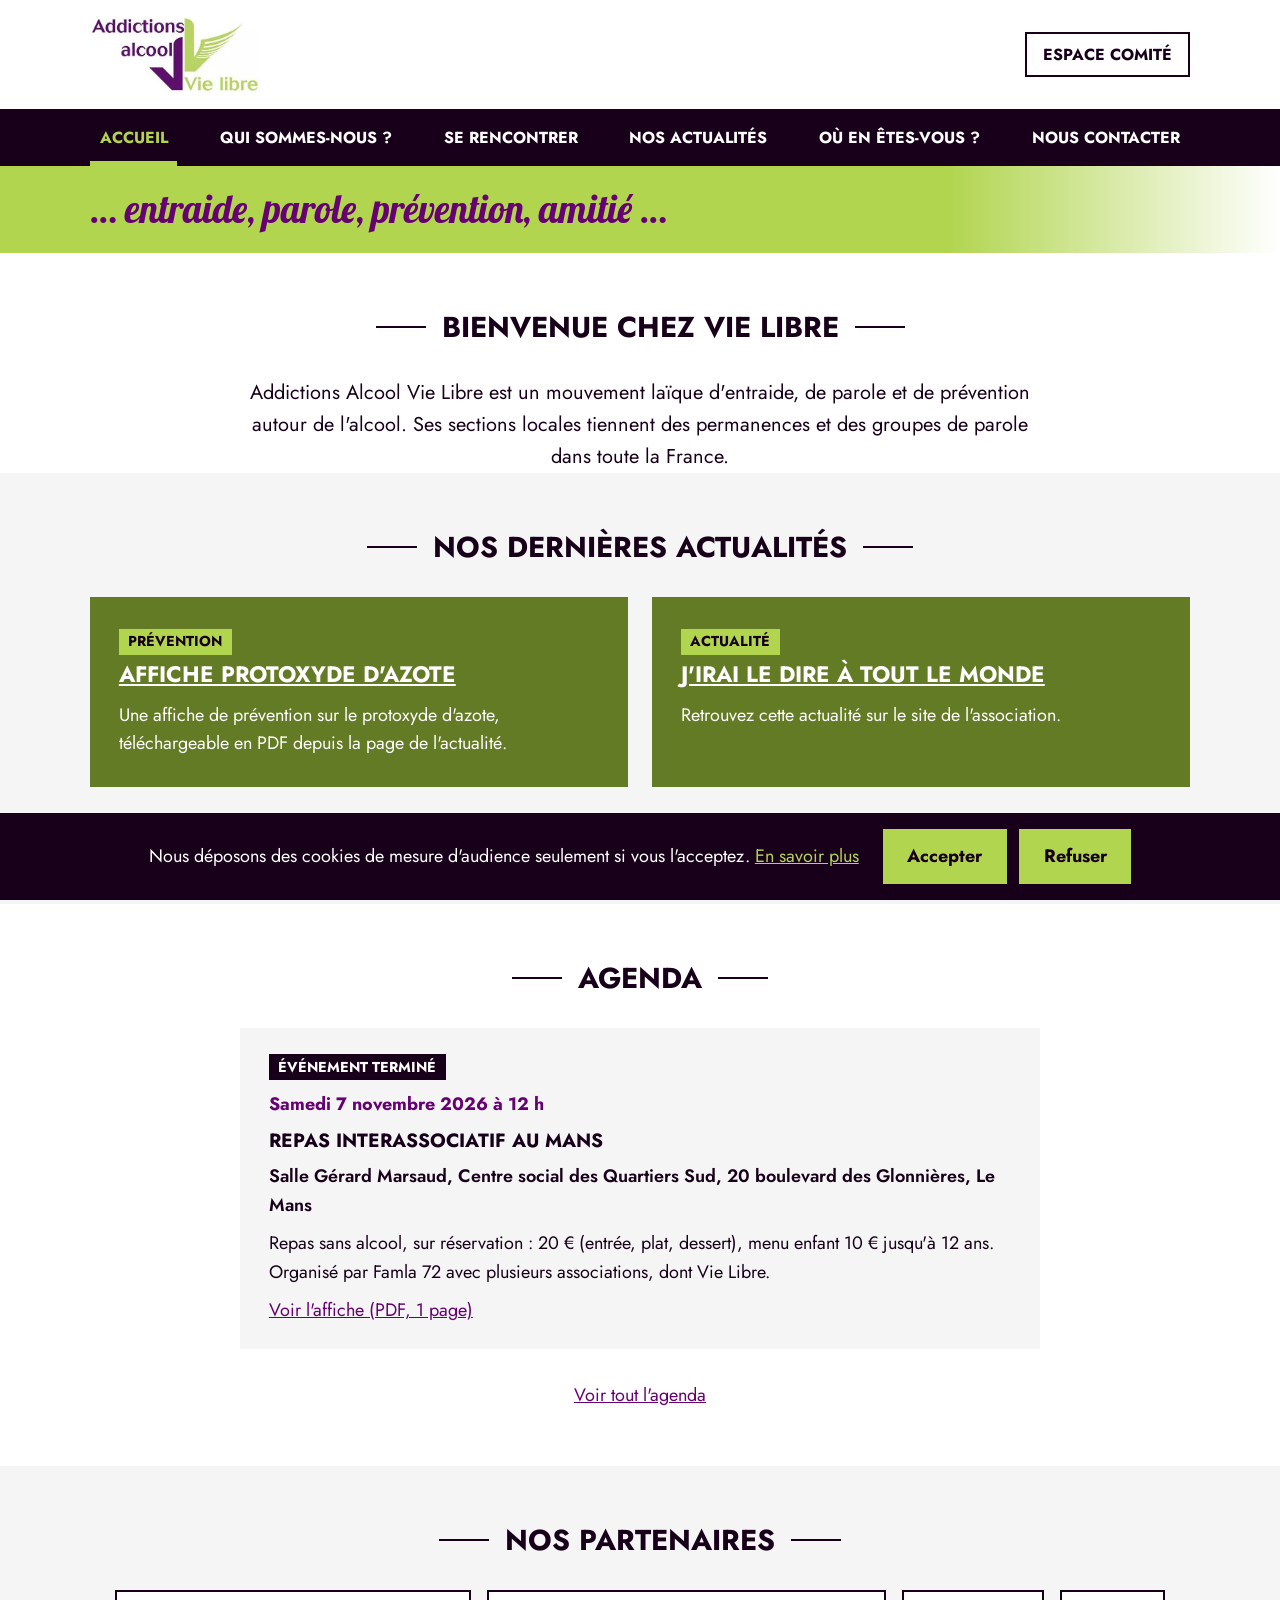
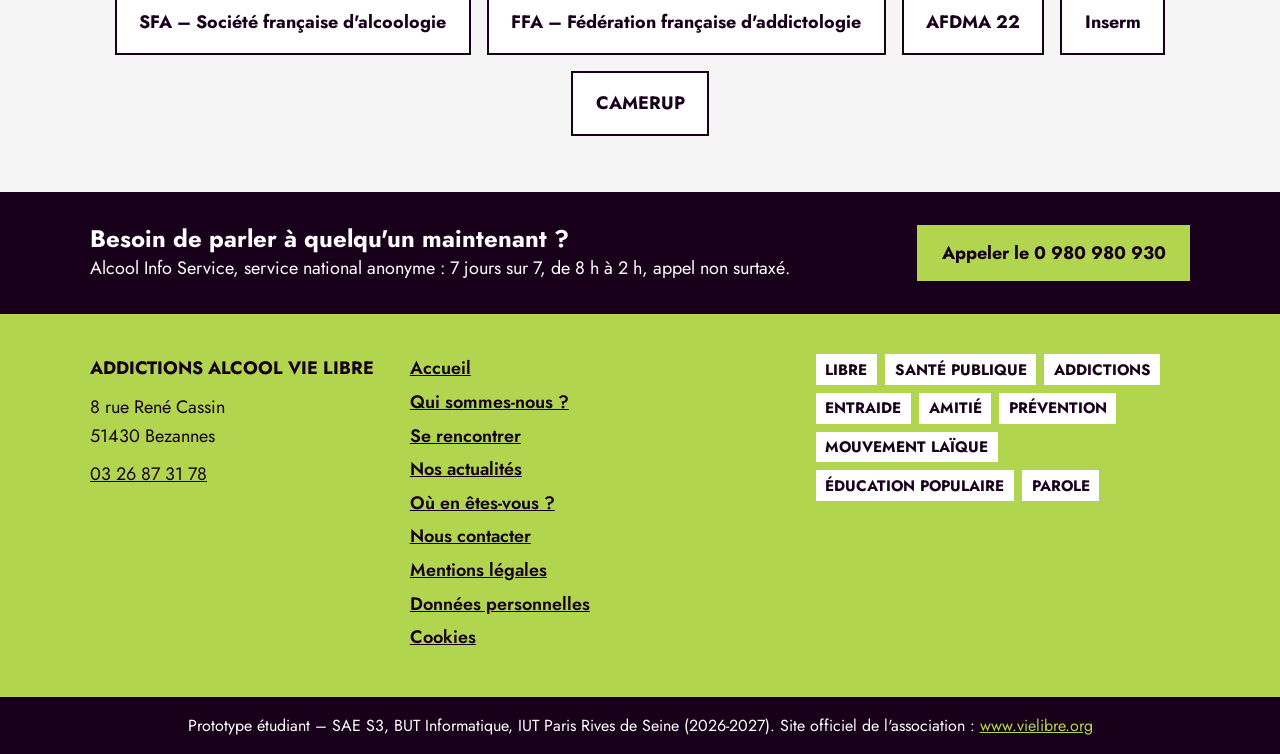
<file: VieLibre Final/index.html>
<!DOCTYPE html>
<html lang="fr">
<head>
  <meta charset="UTF-8">
  <meta name="viewport" content="width=device-width, initial-scale=1">
  <title>Accueil – Addictions Alcool Vie Libre (prototype SAE)</title>
  <meta name="description" content="Prototype étudiant de refonte du site de l'association Addictions Alcool Vie Libre : entraide, parole, prévention, amitié.">
  <link rel="preconnect" href="https://fonts.googleapis.com">
  <link rel="preconnect" href="https://fonts.gstatic.com" crossorigin>
  <link rel="stylesheet" href="https://fonts.googleapis.com/css2?family=Jost:wght@400;600;700&family=Lobster&display=swap">
  <link rel="stylesheet" href="css/style.css">
</head>
<body>

  <a class="lien-evitement" href="#contenu">Aller au contenu</a>

  <!--EN-TÊTE-->
  <header class="entete" id="haut" tabindex="-1">
    <div class="conteneur entete-haut">
      <a href="index.html" class="logo">
        <img src="img/logo-vielibre.jpg" alt="Addictions Alcool Vie Libre – accueil" width="463" height="209">
      </a>
      <a href="https://www.vielibre.org/espace-adherents/" class="bouton-comite">Espace comité</a>
      <button type="button" class="bouton-menu" id="boutonMenu" aria-expanded="false" aria-controls="menuPrincipal">Menu</button>
    </div>

    <nav class="menu" id="menuPrincipal" aria-label="Menu principal">
      <ul class="conteneur">
        <!-- aria-current indique la page en cours (style CSS + lecteurs d'écran) -->
        <li><a href="index.html" aria-current="page">Accueil</a></li>
        <li><a href="https://www.vielibre.org/qui-sommes-nous/">Qui sommes-nous ?</a></li>
        <li><a href="https://www.vielibre.org/ou-nous-trouver/">Se rencontrer</a></li>
        <li><a href="https://www.vielibre.org/nos-actualites/">Nos actualités</a></li>
        <li><a href="https://www.vielibre.org/ou-en-etes-vous/">Où en êtes-vous ?</a></li>
        <li><a href="nous-contacter.html">Nous contacter</a></li>
      </ul>
    </nav>

    <p class="accroche"><span class="conteneur">… entraide, parole, prévention, amitié …</span></p>
  </header>

  <main id="contenu" tabindex="-1">

    <div class="conteneur intro">
      <h1 class="titre-page">Bienvenue chez Vie Libre</h1>
      <p>Addictions Alcool Vie Libre est un mouvement laïque d'entraide, de parole et de prévention autour de l'alcool. Ses sections locales tiennent des permanences et des groupes de parole dans toute la France.</p>
    </div>

    <!--ACTUALITÉS-->
    <section class="bloc bloc-gris" aria-labelledby="titre-actus">
      <h2 class="titre-section" id="titre-actus">Nos dernières actualités</h2>
      <ul class="conteneur actus">
        <li class="actu">
          <p class="actu-type">Prévention</p>
          <h3><a href="https://www.vielibre.org/affiche-protoxyde-dazote/">Affiche protoxyde d'azote</a></h3>
          <p>Une affiche de prévention sur le protoxyde d'azote, téléchargeable en PDF depuis la page de l'actualité.</p>
        </li>
        <li class="actu">
          <p class="actu-type">Actualité</p>
          <h3><a href="https://www.vielibre.org/jirai-dire-a-monde/">J'irai le dire à tout le monde</a></h3>
          <p>Retrouvez cette actualité sur le site de l'association.</p>
        </li>
      </ul>
      <p class="centre"><a href="https://www.vielibre.org/nos-actualites/">Toutes les actualités</a></p>
    </section>

    <!--AGENDA-->
    <section class="bloc" aria-labelledby="titre-agenda">
      <h2 class="titre-section" id="titre-agenda">Agenda</h2>
      <ul class="conteneur agenda">
        <li class="evenement" data-date="2026-11-07">
          <p class="evenement-date"><time datetime="2026-11-07T12:00">Samedi 7 novembre 2026 à 12 h</time></p>
          <h3>Repas interassociatif au Mans</h3>
          <p class="evenement-lieu">Salle Gérard Marsaud, Centre social des Quartiers Sud, 20 boulevard des Glonnières, Le Mans</p>
          <p>Repas sans alcool, sur réservation : 20 € (entrée, plat, dessert), menu enfant 10 € jusqu'à 12 ans. Organisé par Famla 72 avec plusieurs associations, dont Vie Libre.</p>
          <p><a href="https://www.vielibre.org/wp-content/uploads/tribe_events/affiche-couscous-PDF.pdf">Voir l'affiche (PDF, 1 page)</a></p>
        </li>
      </ul>
      <p class="centre"><a href="https://www.vielibre.org/agenda/">Voir tout l'agenda</a></p>
    </section>

    <!--PARTENAIRE-->
    <section class="bloc bloc-gris" aria-labelledby="titre-partenaires">
      <h2 class="titre-section" id="titre-partenaires">Nos partenaires</h2>
      <ul class="conteneur partenaires">
        <li><a href="https://www.sfalcoologie.asso.fr/">SFA – Société française d'alcoologie</a></li>
        <li><a href="https://www.addictaide.fr/">FFA – Fédération française d'addictologie</a></li>
        <li><a href="http://afdma22.org/">AFDMA 22</a></li>
        <li><a href="https://www.inserm.fr/">Inserm</a></li>
        <li><a href="https://www.camerup.fr/">CAMERUP</a></li>
      </ul>
    </section>

  </main>

  <!--BANDEAU D'AIDE-->
  <aside class="bandeau-aide" aria-labelledby="titre-aide">
    <div class="conteneur bandeau-aide-contenu">
      <div>
        <h2 id="titre-aide">Besoin de parler à quelqu'un maintenant ?</h2>
        <p>Alcool Info Service, service national anonyme : 7 jours sur 7, de 8 h à 2 h, appel non surtaxé.</p>
      </div>
      <a class="bouton" href="tel:+33980980930">Appeler le 0 980 980 930</a>
    </div>
  </aside>

  <!--PIED DE PAGE-->
  <footer class="pied">
    <div class="conteneur pied-grille">
      <div>
        <p class="pied-titre">Addictions Alcool Vie Libre</p>
        <p>8 rue René Cassin<br>51430 Bezannes</p>
        <p><a href="tel:+33326873178">03 26 87 31 78</a></p>
      </div>
      <nav aria-label="Plan du site">
        <ul class="pied-liens">
          <li><a href="index.html">Accueil</a></li>
          <li><a href="https://www.vielibre.org/qui-sommes-nous/">Qui sommes-nous ?</a></li>
          <li><a href="https://www.vielibre.org/ou-nous-trouver/">Se rencontrer</a></li>
          <li><a href="https://www.vielibre.org/nos-actualites/">Nos actualités</a></li>
          <li><a href="https://www.vielibre.org/ou-en-etes-vous/">Où en êtes-vous ?</a></li>
          <li><a href="nous-contacter.html">Nous contacter</a></li>
          <li><a href="https://www.vielibre.org/mentions-legales/">Mentions légales</a></li>
          <li><a href="https://www.vielibre.org/donnees-personnelles/">Données personnelles</a></li>
          <li><a href="https://www.vielibre.org/politique-de-confidentialite/">Cookies</a></li>
        </ul>
      </nav>
      <ul class="mots-cles" aria-label="Nos valeurs">
        <li>libre</li><li>santé publique</li><li>addictions</li><li>entraide</li><li>amitié</li>
        <li>prévention</li><li>mouvement laïque</li><li>éducation populaire</li><li>parole</li>
      </ul>
    </div>
    <p class="pied-prototype">Prototype étudiant – SAE S3, BUT Informatique, IUT Paris Rives de Seine (2026-2027). Site officiel de l'association : <a href="https://www.vielibre.org">www.vielibre.org</a></p>
  </footer>

  <a href="#haut" class="retour-haut" id="retourHaut" hidden>Haut de page</a>

  <!-- ===== BANDEAU COOKIES ===== -->
  <div class="bandeau-cookies" id="bandeauCookies" role="region" aria-label="Choix des cookies" hidden>
    <p>Nous déposons des cookies de mesure d'audience seulement si vous l'acceptez. <a href="https://www.vielibre.org/politique-de-confidentialite/">En savoir plus</a></p>
    <div class="bandeau-cookies-boutons">
      <button type="button" class="bouton" data-choix="accepte">Accepter</button>
      <button type="button" class="bouton" data-choix="refuse">Refuser</button>
    </div>
  </div>

  <script src="js/script.js"></script>
</body>
</html>
</file>
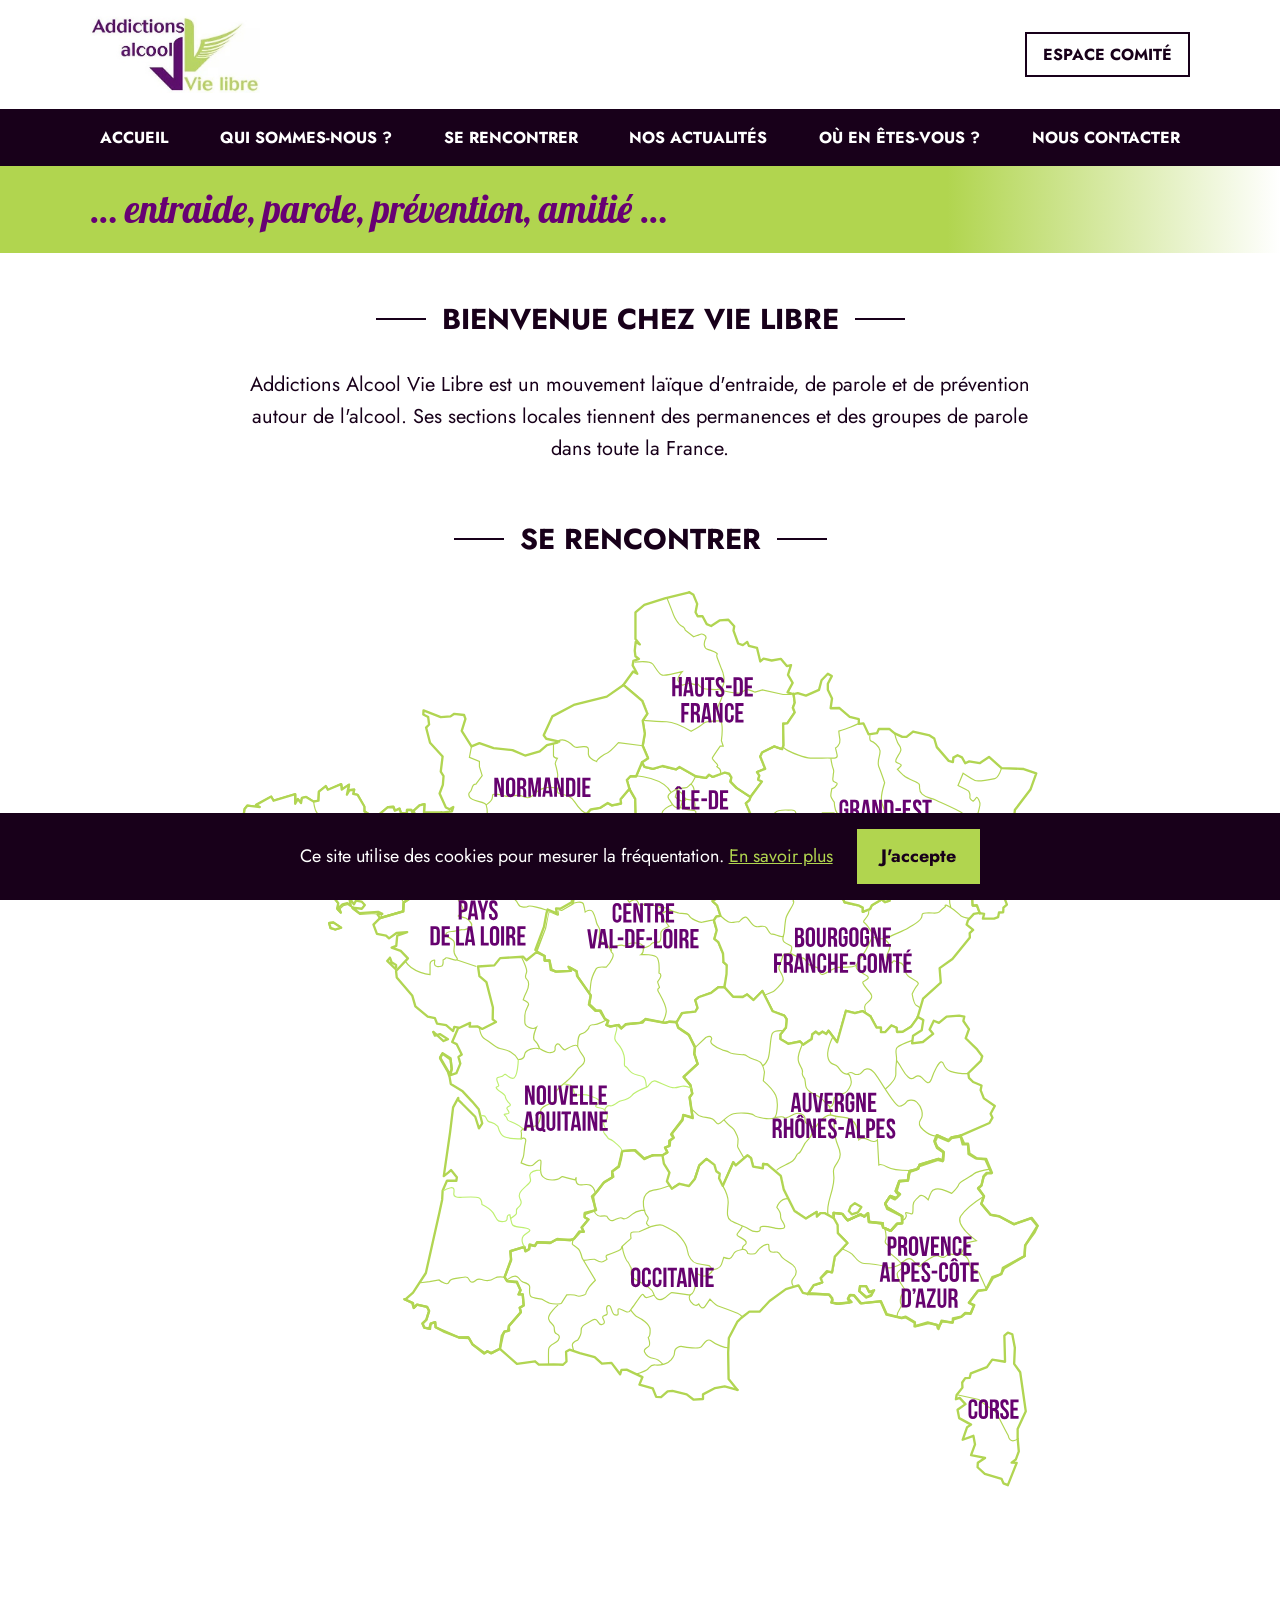
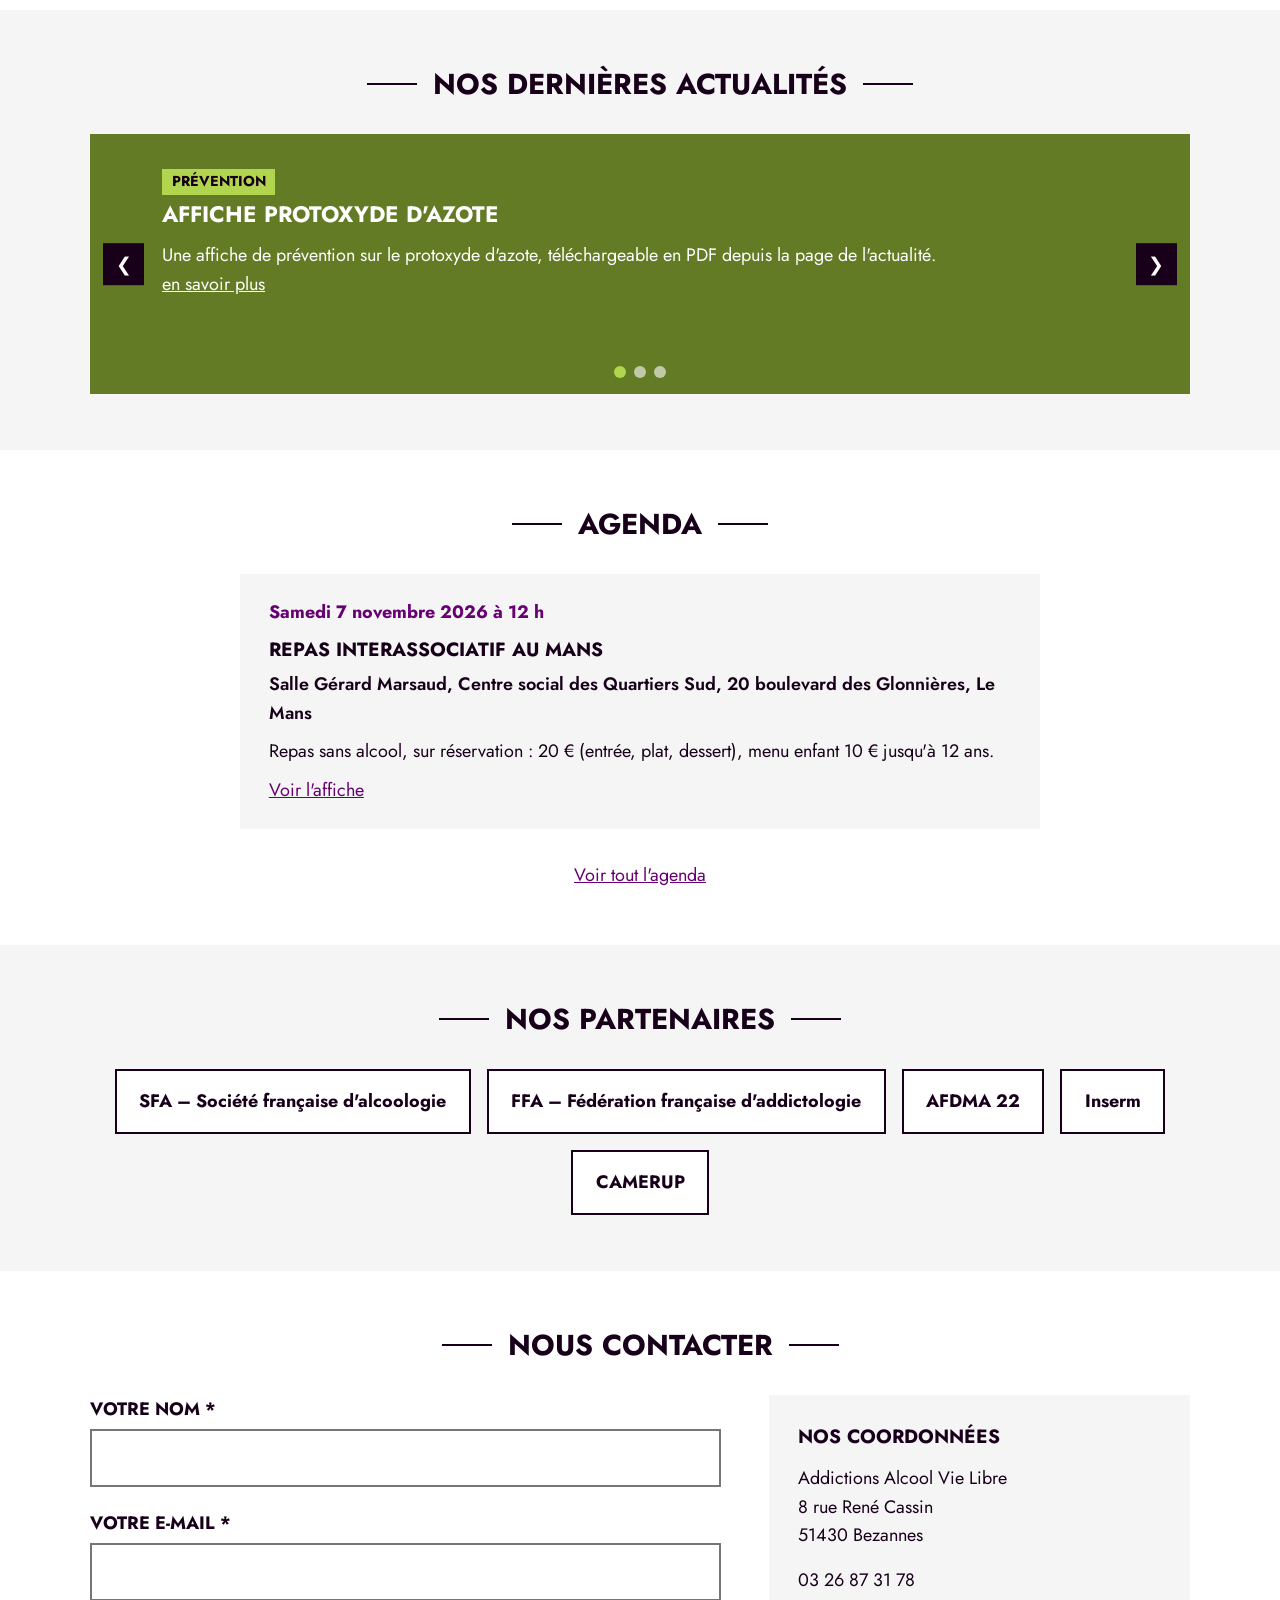
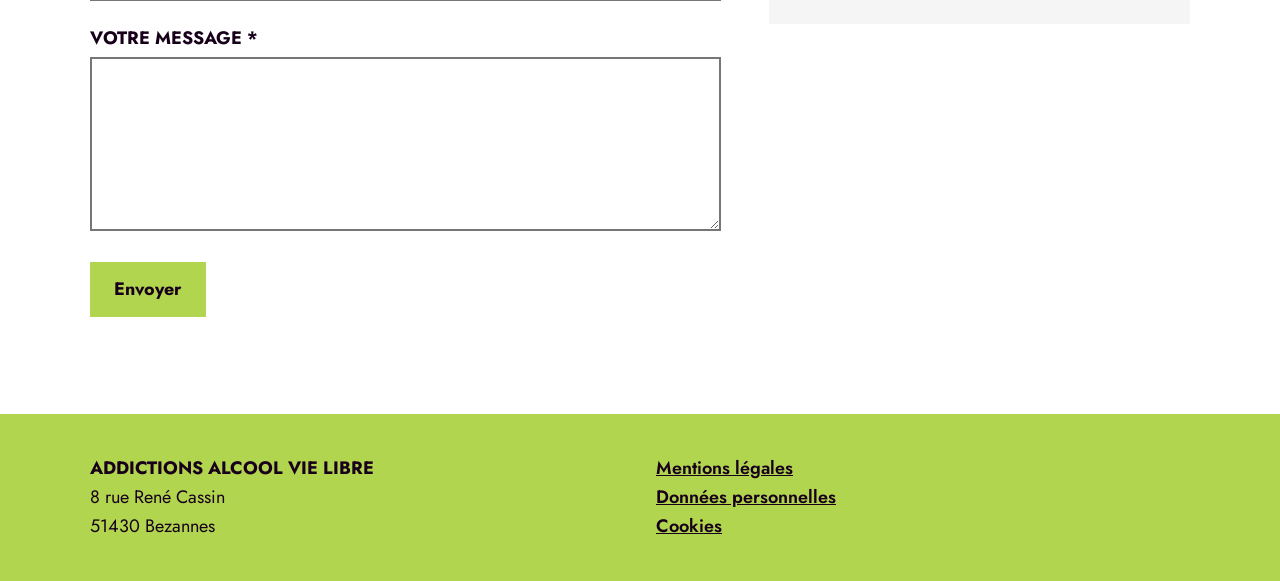
<file: VieLibre Intermédiaire/index.html>
<!DOCTYPE html>
<html lang="fr">
<head>
  <meta charset="UTF-8">
  <meta name="viewport" content="width=device-width, initial-scale=1">
  <title>Accueil – Addictions Alcool Vie Libre</title>
  <link rel="preconnect" href="https://fonts.googleapis.com">
  <link rel="preconnect" href="https://fonts.gstatic.com" crossorigin>
  <link rel="stylesheet" href="https://fonts.googleapis.com/css2?family=Jost:wght@400;600;700&family=Lobster&display=swap">
  <link rel="stylesheet" href="css/style.css">
</head>
<body>

  <!--EN-TÊTE-->
  <header class="entete">
    <div class="conteneur entete-haut">
      <a href="#accueil" class="logo">
        <img src="img/logo-vielibre.jpg" alt="Addictions Alcool Vie Libre – accueil" width="463" height="209">
      </a>
      <a href="#" class="bouton-comite">Espace comité</a>
      <button class="bouton-menu" id="boutonMenu" aria-label="Ouvrir le menu" aria-expanded="false">Menu</button>
    </div>

    <nav class="menu" id="menuPrincipal">
      <ul class="conteneur">
        <li><a href="#accueil">Accueil</a></li>
        <li><a href="#">Qui sommes-nous ?</a></li>
        <li><a href="#se-rencontrer">Se rencontrer</a></li>
        <li><a href="#">Nos actualités</a></li>
        <li><a href="#">Où en êtes-vous ?</a></li>
        <li><a href="#contact">Nous contacter</a></li>
      </ul>
    </nav>

    <p class="accroche"><span class="conteneur">… entraide, parole, prévention, amitié …</span></p>
  </header>

  <main>

    <div class="conteneur intro" id="accueil">
      <h1 class="titre-page">Bienvenue chez Vie Libre</h1>
      <p>Addictions Alcool Vie Libre est un mouvement laïque d'entraide, de parole et de prévention autour de l'alcool. Ses sections locales tiennent des permanences et des groupes de parole dans toute la France.</p>
    </div>

    <!--SE RENCONTRER : CARTE DES RÉGIONS-->
    <section class="bloc" id="se-rencontrer">
      <h2 class="titre-section">Se rencontrer</h2>
      <div class="conteneur">
<div id="carteRegion">
	<?xml version="1.0" encoding="utf-8"?>
<svg version="1.1" id="MAP_x5F_FRANCE_x5F_OK" xmlns="http://www.w3.org/2000/svg" xmlns:xlink="http://www.w3.org/1999/xlink"
	 x="0px" y="0px" viewBox="0 0 343.5 386.4" style="enable-background:new 0 0 343.5 386.4;" xml:space="preserve">
<style type="text/css">
	.st0{fill:#FFFFFF;}
	.st1{fill:none;stroke:#B1D552;stroke-width:0.5;stroke-miterlimit:10;}
	.st2{fill:none;stroke:#B1D552;stroke-linecap:round;stroke-linejoin:round;stroke-miterlimit:10;}
	.st3{fill:#66026F;}
	.st4{display:none;fill:none;stroke:#B1D552;stroke-linecap:round;stroke-linejoin:round;stroke-miterlimit:10;}
	.st5{display:none;fill:#FFFFFF;}
	.st6{fill:none;stroke:#BEEF70;stroke-width:0.5;stroke-miterlimit:10;}
</style>
<g id="25">
	<polygon id="hover_1_" class="st0" points="328.2,321.1 328.2,331.3 323,330.9 320.2,334.3 313.8,336.8 313.3,338.7 311.4,338.8 
		310.1,340.7 310.2,342.9 307.4,346.7 307.4,347.9 309,347.3 311.2,349.7 308.1,352.4 308.7,355.6 313.9,358.8 312.2,359.9 
		310.3,365.3 314.9,363.6 315.6,367.3 313.9,371.9 319.9,373.1 317.2,374.9 316.7,377.1 319.8,379.9 327,382.1 327.8,384 
		329.7,384.8 333.5,375.2 331.3,375.1 333.2,373.3 334.3,369.6 333.6,360.6 336.9,352.9 334.5,335.7 332.4,332.3 332.7,325.8 
		331.6,320 329.3,319.3 	"/>
	<path class="st1" d="M308.3,346.1l8.9,1.9c0,0,5.2,4.2,5.7,4s2.3,2.3,3,3.8s4,7.8,4,7.8s0.5,4,4.5,1.1"/>
	<polygon class="st2" points="332.7,325.8 331.6,320 329.7,319.3 328.2,320.6 328.5,331.8 323,330.9 320.7,334.1 313.8,336.8 
		313.3,338.7 311.4,338.8 310.1,340.7 310.2,342.9 307.7,346.1 307.4,347.9 309,347.3 311.5,350 308.1,352.4 308.8,356 313.9,358.8 
		312.2,359.9 310.3,365.3 314.9,363.6 315.6,367.3 313.9,371.9 319.9,373.1 316.8,375.2 316.7,377.1 319.8,379.9 327,382.1 
		327.8,384 329.7,384.8 333.5,375.2 331.3,375.1 333.1,373.8 334.4,370.3 333.9,364.7 333.9,360.7 337.4,353.1 335,336.3 
		332.4,332.7 	"/>
	<g id="texte-hover">
		<g>
			<path class="st3" d="M316.6,353.2v1.1c0,1.3-0.7,2.1-1.9,2.1c-1.3,0-1.9-0.8-1.9-2.1V350c0-1.3,0.7-2.1,1.9-2.1
				c1.3,0,1.9,0.8,1.9,2.1v0.8h-1.2v-0.9c0-0.6-0.3-0.8-0.7-0.8c-0.4,0-0.7,0.2-0.7,0.8v4.5c0,0.6,0.3,0.8,0.7,0.8
				c0.4,0,0.7-0.2,0.7-0.8v-1.2L316.6,353.2L316.6,353.2z"/>
			<path class="st3" d="M317.2,350c0-1.3,0.7-2.1,2-2.1s2,0.8,2,2.1v4.3c0,1.3-0.7,2.1-2,2.1s-2-0.8-2-2.1V350z M318.5,354.4
				c0,0.6,0.3,0.8,0.7,0.8c0.4,0,0.7-0.2,0.7-0.8v-4.5c0-0.6-0.3-0.8-0.7-0.8c-0.4,0-0.7,0.2-0.7,0.8V354.4z"/>
			<path class="st3" d="M324.6,356.3c-0.1-0.2-0.1-0.3-0.1-1V354c0-0.8-0.3-1.1-0.8-1.1h-0.4v3.4H322V348h2c1.3,0,1.9,0.6,1.9,1.9
				v0.6c0,0.9-0.3,1.4-0.9,1.7c0.6,0.3,0.9,0.9,0.9,1.8v1.3c0,0.4,0,0.7,0.1,1H324.6z M323.1,349.2v2.5h0.5c0.5,0,0.8-0.2,0.8-0.9
				V350c0-0.6-0.2-0.9-0.7-0.9L323.1,349.2L323.1,349.2z"/>
			<path class="st3" d="M328.2,347.9c1.3,0,1.9,0.8,1.9,2.1v0.3h-1.2V350c0-0.6-0.2-0.8-0.6-0.8s-0.6,0.2-0.6,0.8
				c0,1.7,2.5,2,2.5,4.4c0,1.3-0.7,2.1-1.9,2.1c-1.3,0-1.9-0.8-1.9-2.1v-0.5h1.2v0.6c0,0.6,0.3,0.8,0.7,0.8s0.7-0.2,0.7-0.8
				c0-1.7-2.5-2-2.5-4.4C326.3,348.7,327,347.9,328.2,347.9z"/>
			<path class="st3" d="M332.1,351.5h1.8v1.2h-1.8v2.4h2.2v1.2h-3.5V348h3.5v1.2h-2.2V351.5z"/>
		</g>
	</g>
</g>
<g id="24">
	<polygon id="hover_9_" class="st0" points="167.2,85.8 169.7,90.1 169.9,97.1 173.9,100.6 174.7,104.2 176.6,105.7 177.6,105.3 
		180,112 184.9,111.4 185.7,109.7 186.1,111.1 188.1,110.4 190.8,110.6 191.3,112.6 194,115.2 193.2,117.8 198.2,118.4 205,117.1 
		209.3,121.7 209.3,125.6 206.6,128.5 207.1,130.7 203.5,133.9 205.5,136.7 205.5,140.3 204.2,141.5 203.8,143.3 204.6,146.1 
		203.7,150.2 205.7,152.3 207.5,157.3 207.6,160.2 209,162.6 207.7,171 205.4,171 202,173.5 196,176.4 195.9,177.8 196.1,180.5 
		194.3,181.6 189.6,182.5 187.3,186.1 182.9,185.9 174,184.8 172.6,186.2 165.2,187.2 163.7,188.7 162.2,187.3 158.5,187.8 
		157.5,187.3 157.9,185.5 156.4,185 154.7,181.4 152.1,180.2 150,178.2 150.5,174 144.8,166.2 144,163.8 141.8,162.8 141.5,164 
		134.6,164.4 133.3,162.9 132.6,159.9 131.3,159.5 130.8,157.6 127.6,155.7 131,145.6 132.6,138.1 135.9,139.6 136.7,137.7 
		138.3,137.6 143,134.7 142.9,132.9 145.7,131.5 149.5,125.6 149.2,121.6 147.8,119.7 149.5,118.1 148.5,115.6 147.6,110.4 
		152.4,106.7 152.2,101.4 149.6,98.3 149.3,96 151.3,94.8 153.8,94.1 157.4,92.2 160.5,92.6 163.2,92.1 163.4,90.2 	"/>
	<path class="st1" d="M142.9,135c0,0,4.2-1.5,4.6,0.4c0.5,1.9,0.7,3.3,0.7,3.3s2.3-1.7,3.3,0s1.1,2.7,1.6,4.6
		c0.5,1.9,1.6,1.8,1.4,3.9s-0.6,3.4,0,3.8s2.8,1.3,2.8,1.3s1.9,2.6,2.1,3.4c0.1,0.8,1.6,0.4,0.5,2.8s-2.3,3.5-2.6,3.8
		s-3.6-0.6-4.4,0.8s-2.1,4-2.3,6.5s-0.6,4.5-0.6,4.5"/>
	<path class="st1" d="M149.6,117.6c0,0,3.8,1.3,4.8,2.9s4.2,5.4,6,4.3s3.3-2.4,4.2-1.1s2.6,5.7,2.6,5.7s-1.7,1.6-1.5,2.6
		s1.5,2.5,1.5,2.5s2.8-2.4,3.7,0s1.5,1.2,2.6,0.8s6,0.9,6.9,1.4s2.8-0.3,3.9,0.8s3.8,1.4,4.1,1.7s3.8-0.4,4.4,1
		c0.6,1.5,4.8,3.1,5.6,2.9c0.9-0.2,5.1-1,5.1-1"/>
	<path class="st1" d="M180,112c0,0-3.9,3.4-4.3,5.5s-2.9,3-4.8,2.8s-5.6,1.8-6.3,3.4"/>
	<path class="st1" d="M159.5,155.5c0,0-0.7-1.5,0.9-1.9s3.6-1.1,4.2-0.5s1.6-0.8,3.1-1s5.5-0.4,5.4,2c0,0,2.9-0.7,3.4-1.6
		s2.7-0.8,3.4-0.9c0.7-0.2,0.9-2.3,0.8-3.8c-0.1-1.5,3.5-2.9,3.5-2.9s-2-2.6-2.9-4.5c-0.9-2,3.5-2.2,3.5-2.2"/>
	<path class="st1" d="M173.2,154.2c0,0,0.1,2.1-1,2.8c0,0,6.2-0.4,7.1,1.6s0.6,6.3,0.6,6.3s0.8,0.2,0.8,1.1s-1.4,2.7-1.4,2.7
		s0.6,1.9,0.8,2.3s-1.3,0.3-0.5,1.8s3.8,6.3,3.4,8.9s-1.6,4.3-1.6,4.3"/>
	<polyline class="st2" points="205,116.8 197.8,118.5 191.9,118 193.6,117.1 194,115.3 191.3,112.6 190.8,110.6 188.4,110.2 
		186.6,111.3 185.7,109.7 184.4,111.4 180,112 180,112 178.1,105.1 176.1,105.5 174.7,104.2 173.9,100.6 169.9,97.1 169.7,90.1 
		167.2,85.8 	"/>
	<polyline class="st2" points="205,116.8 209.3,121.7 209.6,125.3 206.6,128.5 207.3,130.4 206.3,131.9 202.9,134 204.9,135.9 
		206.3,140.3 204.5,140.7 203.5,142.3 204.7,146.5 203.7,150.2 205.4,151.6 207.4,156.5 207.6,160.2 209,161.5 208.9,165.3 208,171 
			"/>
	<polyline class="st2" points="148.3,115.2 148.3,115.2 147.6,110.4 152.5,107 152.1,104.1 152.2,101.2 149.2,98.4 149.1,96.3 
		150.6,94.6 154.5,94 157.9,91.9 159.7,92.9 163.6,92.1 163.4,90.3 167.2,85.8 	"/>
	<polyline class="st2" points="187.6,185.9 187.6,185.9 189.8,182.1 195.5,181.5 196.5,179.9 195.5,176.5 196.9,175.3 202.3,173.4 
		205.4,171 208,171 	"/>
	<polyline class="st2" points="127.3,155.5 127.3,155.5 131,145.6 132.1,139.7 132.6,138.1 136.5,139.8 136.2,137.6 138,137.8 
		142.9,135 143.3,132.7 145.4,132 149.4,125.2 149.2,121.6 148,120.2 149.4,118.8 149.4,118.8 149.6,117.6 148.3,115.2 	"/>
	<polyline class="st2" points="187.6,185.9 184.4,185.8 182.7,186.3 174.1,184.6 172.9,186.2 165.5,186.9 163.7,188.7 162.7,187.2 
		158.9,187.9 157.2,187.2 158.2,185.4 156.6,184.5 154.9,181.1 153.1,181.1 150,178.2 150.6,174.5 144.7,166.1 144.5,164.1 
		141,162.2 142,164 135.5,164.3 133.8,163.4 132.9,159.5 131,159.7 130.8,157.6 127.3,155.5 	"/>
	<g id="texte-hover">
		<g>
			<path class="st3" d="M163.8,140.1v1.1c0,1.3-0.7,2.1-1.9,2.1c-1.3,0-1.9-0.8-1.9-2.1v-4.3c0-1.3,0.7-2.1,1.9-2.1
				c1.3,0,1.9,0.8,1.9,2.1v0.8h-1.2v-0.9c0-0.6-0.3-0.8-0.7-0.8s-0.7,0.2-0.7,0.8v4.5c0,0.6,0.3,0.8,0.7,0.8s0.7-0.2,0.7-0.8v-1.2
				L163.8,140.1L163.8,140.1z"/>
			<path class="st3" d="M165.9,138.4h1.8v1.2h-1.8v2.4h2.2v1.2h-3.5v-8.3h3.5v1.2h-2.2V138.4z"/>
			<path class="st3" d="M170.1,137.2v6h-1.2v-8.3h1.6l1.3,4.9v-4.9h1.2v8.3h-1.3L170.1,137.2z"/>
			<path class="st3" d="M173.6,134.9h4v1.2h-1.4v7.1h-1.3v-7.1h-1.4L173.6,134.9L173.6,134.9z"/>
			<path class="st3" d="M180.9,143.2c-0.1-0.2-0.1-0.3-0.1-1v-1.3c0-0.8-0.3-1.1-0.9-1.1h-0.4v3.4h-1.3v-8.3h2
				c1.3,0,1.9,0.6,1.9,1.9v0.6c0,0.9-0.3,1.4-0.9,1.7c0.6,0.3,0.9,0.9,0.9,1.8v1.3c0,0.4,0,0.7,0.1,1L180.9,143.2L180.9,143.2z
				 M179.4,136.1v2.5h0.5c0.5,0,0.8-0.2,0.8-0.9v-0.8c0-0.6-0.2-0.9-0.7-0.9L179.4,136.1L179.4,136.1z"/>
			<path class="st3" d="M184.2,138.4h1.8v1.2h-1.8v2.4h2.2v1.2h-3.5v-8.3h3.5v1.2h-2.2V138.4z"/>
			<path class="st3" d="M151.4,152.8l1-6.7h1.2l-1.3,8.3h-1.9l-1.3-8.3h1.3L151.4,152.8z"/>
			<path class="st3" d="M158.1,154.3h-1.3l-0.2-1.5H155l-0.2,1.5h-1.2l1.3-8.3h1.9L158.1,154.3z M155.1,151.7h1.3l-0.6-4.2
				L155.1,151.7z"/>
			<path class="st3" d="M158.7,146h1.3v7.1h2.1v1.2h-3.4L158.7,146L158.7,146z"/>
			<path class="st3" d="M162.2,149.6h2.4v1.2h-2.4V149.6z"/>
			<path class="st3" d="M165.4,146h2.1c1.3,0,1.9,0.7,1.9,2v4.2c0,1.3-0.6,2-1.9,2h-2.1V146z M166.7,147.2v5.9h0.7
				c0.4,0,0.7-0.2,0.7-0.8V148c0-0.6-0.2-0.8-0.7-0.8H166.7z"/>
			<path class="st3" d="M171.5,149.5h1.8v1.2h-1.8v2.4h2.2v1.2h-3.5V146h3.5v1.2h-2.2V149.5z"/>
			<path class="st3" d="M174.5,149.6h2.4v1.2h-2.4V149.6z"/>
			<path class="st3" d="M177.8,146h1.3v7.1h2.1v1.2h-3.4L177.8,146L177.8,146z"/>
			<path class="st3" d="M181.7,148c0-1.3,0.7-2.1,2-2.1s2,0.8,2,2.1v4.3c0,1.3-0.7,2.1-2,2.1s-2-0.8-2-2.1V148z M183,152.4
				c0,0.6,0.3,0.8,0.7,0.8s0.7-0.2,0.7-0.8V148c0-0.6-0.3-0.8-0.7-0.8s-0.7,0.2-0.7,0.8V152.4z"/>
			<path class="st3" d="M186.4,146h1.3v8.3h-1.3V146z"/>
			<path class="st3" d="M191.4,154.3c-0.1-0.2-0.1-0.3-0.1-1V152c0-0.8-0.3-1.1-0.9-1.1H190v3.4h-1.3V146h2c1.3,0,1.9,0.6,1.9,1.9
				v0.6c0,0.9-0.3,1.4-0.9,1.7c0.6,0.3,0.9,0.9,0.9,1.8v1.3c0,0.4,0,0.7,0.1,1H191.4z M190,147.2v2.5h0.5c0.5,0,0.8-0.2,0.8-0.9V148
				c0-0.6-0.2-0.9-0.7-0.9L190,147.2L190,147.2z"/>
			<path class="st3" d="M194.7,149.5h1.8v1.2h-1.8v2.4h2.2v1.2h-3.5V146h3.5v1.2h-2.2V149.5z"/>
		</g>
	</g>
</g>
<g id="28">
	<polygon id="hover_8_" class="st0" points="172.9,74.9 173.5,76.2 177.8,77 181.4,75.6 187.6,77.2 188.7,76.4 195.7,80.2 
		200.1,81.1 201.4,79.7 202.9,80.6 208.2,78.8 210.1,79.5 210.8,80.7 210.6,82.7 214.4,86.2 219.2,88.9 218.8,90.6 217.2,92 
		218.6,94.9 219.9,97.6 220.8,98.4 218.9,101.7 217.3,102.4 217.6,107.9 208,110 207.3,113.7 204.6,116.9 196.9,118.5 192.6,118.1 
		193.8,115.9 193.2,114.8 191.3,112.6 190.6,110.8 188.1,110.4 186.1,111.1 185.8,110.2 183.9,112 180.6,112 178.1,105.1 
		175.8,105.2 174.3,102.3 173.1,99.9 170.1,97.2 169.4,89.6 166.1,82 167.9,80.2 169.9,80.4 	"/>
	<path class="st1" d="M170.1,80.2c0,0,11.8,0.7,15,7.2"/>
	<path class="st1" d="M195.7,80.2c0,0-1.3,3-2.2,3.6c-0.8,0.6-1.3,1.6-2.5,1.6s-3.3,0.3-4.7,1.2c-1.3,0.8-3.3,2-2.2,3.5
		c1.2,1.5,1.8,3.8,3.7,3.8s1.8-0.2,3.7,0.7c1.8,0.8,4.8-0.3,4.2,1.7c-0.7,2-2.2,4.2-2,6.7s-3.2,8-3.2,8"/>
	<path class="st1" d="M193.6,83.7c0,0,1.7,1.6,1.3,3.6s-0.9,1.8,0,3.5c1,1.7,0,4.1,0,4.1"/>
	<path class="st1" d="M186.9,89.3c0,0,2.1,1.8,3,1.8s1.7-0.5,1.5-0.9s-1.6-1.8-1.5-2.1c0-0.3-1.8-1.8-2.3-0.8S186.9,89.3,186.9,89.3
		z"/>
	<line class="st1" x1="187.6" y1="87.3" x2="187.6" y2="85.9"/>
	<line class="st1" x1="189.9" y1="91.2" x2="189.2" y2="93.8"/>
	<line class="st1" x1="191.4" y1="90.2" x2="194.9" y2="90.8"/>
	<path class="st1" d="M185.8,92.5c0,0-4.4,1.8-4.6,3.8c-0.2,2-0.2,4-1,6s-2,3.3-2,3.3"/>
	<polyline class="st2" points="217.6,107.6 217.3,102.1 219.2,101.6 221.1,98.4 219.5,97.3 217.2,92 218.8,90.6 219.2,89.3 	"/>
	<polyline class="st2" points="217.6,107.6 207.7,109.6 207.6,113.3 205,116.8 	"/>
	<polyline class="st2" points="167.2,85.8 166.1,82 167.6,80.4 170.1,80.4 172.6,74.4 	"/>
	<polyline class="st2" points="219.2,89.3 213.2,85.4 210.6,82.7 211,80.9 210,79.3 208.2,78.8 203,80.7 201.4,79.7 200.1,81.1 
		195.7,80.4 188.7,76.4 187.3,77.4 181.4,76 177.3,77.2 173.7,76.4 172.6,74.4 	"/>
	<polyline class="st2" points="205,116.8 197.8,118.5 191.9,118 193.6,117.1 194,115.3 191.3,112.6 190.8,110.6 188.4,110.2 
		186.6,111.3 185.7,109.7 184.4,111.4 180,112 180,112 178.1,105.1 176.1,105.5 174.7,104.2 173.9,100.6 169.9,97.1 169.7,90.1 
		167.2,85.8 	"/>
	<g id="texte-hover">
		<g>
			<path class="st3" d="M186.6,86l1.1-1.3h1.2L190,86h-1.1l-0.5-0.7l-0.5,0.7H186.6z M187.5,86.4h1.3v8.3h-1.3V86.4z"/>
			<path class="st3" d="M189.8,86.4h1.3v7.1h2.1v1.2h-3.4L189.8,86.4L189.8,86.4z"/>
			<path class="st3" d="M195.1,89.9h1.8v1.2h-1.8v2.4h2.2v1.2h-3.5v-8.3h3.5v1.2h-2.2V89.9z"/>
			<path class="st3" d="M198.1,89.9h2.4v1.2h-2.4V89.9z"/>
			<path class="st3" d="M201.3,86.4h2.1c1.3,0,1.9,0.7,1.9,2v4.2c0,1.3-0.6,2-1.9,2h-2.1V86.4z M202.6,87.6v5.9h0.7
				c0.4,0,0.7-0.2,0.7-0.8v-4.3c0-0.6-0.2-0.8-0.7-0.8L202.6,87.6z"/>
			<path class="st3" d="M207.4,89.9h1.8v1.2h-1.8v2.4h2.2v1.2h-3.5v-8.3h3.5v1.2h-2.2V89.9z"/>
			<path class="st3" d="M186.5,101.2h1.7v1.2h-1.7v3.4h-1.3v-8.3h3.4v1.2h-2.1L186.5,101.2L186.5,101.2z"/>
			<path class="st3" d="M192,105.8c-0.1-0.2-0.1-0.3-0.1-1v-1.3c0-0.8-0.3-1.1-0.9-1.1h-0.4v3.4h-1.3v-8.3h2c1.3,0,1.9,0.6,1.9,1.9
				v0.6c0,0.9-0.3,1.4-0.9,1.7c0.6,0.3,0.9,0.9,0.9,1.8v1.3c0,0.4,0,0.7,0.1,1H192z M190.6,98.7v2.5h0.5c0.5,0,0.8-0.2,0.8-0.9v-0.8
				c0-0.6-0.2-0.9-0.7-0.9h-0.6V98.7z"/>
			<path class="st3" d="M198.2,105.8h-1.3l-0.2-1.5h-1.6l-0.2,1.5h-1.2l1.3-8.3h1.9L198.2,105.8z M195.3,103.2h1.3L196,99
				L195.3,103.2z"/>
			<path class="st3" d="M200,99.8v6h-1.2v-8.3h1.6l1.3,4.9v-4.9h1.2v8.3h-1.3L200,99.8z"/>
			<path class="st3" d="M207.6,102.7v1.1c0,1.3-0.7,2.1-1.9,2.1c-1.3,0-1.9-0.8-1.9-2.1v-4.3c0-1.3,0.7-2.1,1.9-2.1
				c1.3,0,1.9,0.8,1.9,2.1v0.8h-1.2v-0.9c0-0.6-0.3-0.8-0.7-0.8s-0.7,0.2-0.7,0.8v4.5c0,0.6,0.3,0.8,0.7,0.8s0.7-0.2,0.7-0.8v-1.2
				H207.6z"/>
			<path class="st3" d="M209.7,101h1.8v1.2h-1.8v2.4h2.2v1.2h-3.5v-8.3h3.5v1.2h-2.2V101z"/>
		</g>
	</g>
</g>
<g id="27">
	<polygon class="st0" points="164.5,41.3 172.7,48 174.9,53.5 172.6,56.8 173.8,62.1 172.6,67.3 175.1,72.7 172.9,74.2 173.9,76.5 
		177.8,77 181.8,76.1 187.6,77.2 188.7,76.4 196.5,80.6 200.3,80.9 201.6,79.8 203.3,80.9 209,79 210.6,79.7 211.1,81.8 211.2,83.3 
		219.4,89.3 224.1,82.7 222.5,81.9 222.9,80 221.8,78.7 225.4,76.9 223.5,72.1 224.8,69.9 229.9,67.8 232.9,68.5 233.4,66 
		233.7,57.9 235.3,57.2 238.4,53.1 237.4,50.9 238.2,48.3 237.9,45.1 235.6,44.5 237.1,40.1 235.4,36.6 236.1,32.8 234.4,32.8 
		232.2,29.8 228.1,30.6 224.8,29.9 223.5,30.6 222,25.3 218.7,24.5 217.5,22.9 215.3,24.1 214.2,23.2 211.5,17.5 211.7,15.4 
		208.6,12.9 205.4,13.5 202.6,15.4 200.9,15.6 199.4,13.1 198.3,12.1 196.4,11.7 195.6,8.6 196.3,5.4 194.2,2.2 191.7,1.4 
		173.2,6.7 170.2,10.2 169.8,11.7 170,21.7 169.5,26.5 169.9,29 170.8,29.6 168.6,30.9 168.6,32.8 169.9,35.8 168.4,36 	"/>
	<path class="st1" d="M169.4,31.4c0,0,6.5-0.8,7.8,0.8c1.3,1.6,2.6,4.5,4.1,4.8s8.6-1.5,8.6-1.5s-2.4,2.9-1.8,3.9s1.8,1.9,1.8,1.9
		l3-0.9l3.3,0.9v-0.9c0,0,1.5,1.8,2.6,2.3s4.6,0.3,5.4,0.5s1.2-0.6,2.1,0c0.9,0.6,7.6,1.9,8.5,1.4s1.8-0.9,2.5-1.3
		c0.7-0.4,3.9,1,3.9,1l3.1-1l8.9,2h3.5"/>
	<path class="st1" d="M183.3,3.8c0,0,2.4,6,2.8,7.2c0.4,1.1,2.1,4.3,3.5,4.9c1.4,0.6,1.6,1.8,1.6,1.8l3.6,2.8c0,0,2.5-0.9,3-1.1
		s3,0.5,2.1,2.1s-0.8,4,0.9,4.4s4.5,1.8,4.1,2.1c-0.4,0.4,0,1.5,0,1.5l1.9,5c0,0,2.7,5.3-0.6,8.8c0,0,1.9,1.3,0,5
		c-1.9,3.8-1.4,5.1,0,7.6s0.5,9.2,0.5,9.2l0.8,2.4h-1.3c0,0-3.1,4.4-3.4,5.1c-0.2,0.8,3.2,3,2.1,3.5c-1.1,0.5,2.6,0.4,1.2,3.7"/>
	<path class="st1" d="M206.6,56.6c0,0-6.4-0.1-7.6,1.1s-5.3,3.4-5.3,3.4s-6.8-4-10.5-4.1c-3.6-0.1-10.4-0.6-10.4-0.6"/>
	<polyline class="st2" points="237.7,45.1 237.5,45.1 235.1,44.4 237.3,40.3 235.3,36.9 236.6,32.7 234.8,33.1 232.2,30 228.3,30.7 
		224.8,29.9 223.4,31.1 222,25.3 218.5,24.4 217.8,22.7 215.9,24.1 213.9,23.4 211.9,17.9 212.2,16 209.7,13.2 205.9,13.5 
		202.3,15.9 200.4,15.1 198.6,11.7 196.5,11.7 195.6,10 196.3,6.4 194.7,2.5 192.9,1.4 	"/>
	<polyline class="st2" points="172.6,74.4 175.2,72.7 172.9,67.3 173.8,62.1 172.9,56.5 174.9,53.5 172.7,48 164.6,41.2 164.6,41.2 
			"/>
	<polyline class="st2" points="237.7,45.1 238.2,48.8 237.4,51 238.2,53 235,57.7 233.2,57.8 233.4,67.1 232.8,68.8 229.3,67.6 
		224.2,70.2 223.4,71.9 225.5,77.2 222,78.6 223,80.1 222.5,81.9 224.1,82.7 219.2,89.3 	"/>
	<polyline class="st2" points="192.9,1.4 182.4,4 173.6,6.8 169.8,10 169.8,21.5 171.7,23.8 169.9,22.7 169.5,26.5 169.8,28.9 
		171.3,30 168.9,30.9 168.6,32.8 170.6,36.4 168.8,35.4 164.6,41.2 	"/>
	<polyline class="st2" points="219.2,89.3 213.2,85.4 210.6,82.7 211,80.9 210,79.3 208.2,78.8 203,80.7 201.4,79.7 200.1,81.1 
		195.7,80.4 188.7,76.4 187.3,77.4 181.4,76 177.3,77.2 173.7,76.4 172.6,74.4 	"/>
	<g id="texte-hover">
		<g>
			<path class="st3" d="M186.9,46.1h-1.3v-8.3h1.3v3.5h1.5v-3.5h1.3v8.3h-1.3v-3.5h-1.5V46.1z"/>
			<path class="st3" d="M194.8,46.1h-1.3l-0.2-1.5h-1.6l-0.2,1.5h-1.2l1.3-8.3h1.9L194.8,46.1z M191.8,43.5h1.3l-0.6-4.2L191.8,43.5
				z"/>
			<path class="st3" d="M196.6,37.9v6.4c0,0.6,0.3,0.8,0.7,0.8s0.7-0.2,0.7-0.8v-6.4h1.2v6.3c0,1.3-0.7,2.1-1.9,2.1
				c-1.3,0-1.9-0.8-1.9-2.1v-6.3H196.6z"/>
			<path class="st3" d="M199.7,37.9h4v1.2h-1.4v7.1H201v-7.1h-1.4L199.7,37.9L199.7,37.9z"/>
			<path class="st3" d="M206,37.8c1.3,0,1.9,0.8,1.9,2.1v0.3h-1.2v-0.3c0-0.6-0.2-0.8-0.6-0.8c-0.4,0-0.6,0.2-0.6,0.8
				c0,1.7,2.5,2,2.5,4.4c0,1.3-0.7,2.1-1.9,2.1c-1.3,0-1.9-0.8-1.9-2.1v-0.5h1.2v0.6c0,0.6,0.3,0.8,0.7,0.8s0.7-0.2,0.7-0.8
				c0-1.7-2.5-2-2.5-4.4C204.1,38.5,204.8,37.8,206,37.8z"/>
			<path class="st3" d="M208.7,41.4h2.4v1.2h-2.4V41.4z"/>
			<path class="st3" d="M211.9,37.9h2.1c1.3,0,1.9,0.7,1.9,2v4.2c0,1.3-0.6,2-1.9,2h-2.1V37.9z M213.2,39.1V45h0.7
				c0.4,0,0.7-0.2,0.7-0.8v-4.3c0-0.6-0.2-0.8-0.7-0.8L213.2,39.1z"/>
			<path class="st3" d="M218,41.4h1.8v1.2H218V45h2.2v1.2h-3.5v-8.3h3.5v1.2H218V41.4z"/>
			<path class="st3" d="M190.8,52.7h1.7v1.2h-1.7v3.4h-1.3V49h3.4v1.2h-2.1L190.8,52.7L190.8,52.7z"/>
			<path class="st3" d="M196.3,57.3c-0.1-0.2-0.1-0.3-0.1-1V55c0-0.8-0.3-1.1-0.9-1.1h-0.4v3.4h-1.3V49h2c1.3,0,1.9,0.6,1.9,1.9v0.6
				c0,0.9-0.3,1.4-0.9,1.7c0.6,0.3,0.9,0.9,0.9,1.8v1.3c0,0.4,0,0.7,0.1,1H196.3z M194.9,50.2v2.5h0.5c0.5,0,0.8-0.2,0.8-0.9V51
				c0-0.6-0.2-0.9-0.7-0.9h-0.6V50.2z"/>
			<path class="st3" d="M202.5,57.3h-1.3l-0.2-1.5h-1.6l-0.2,1.5H198l1.3-8.3h1.9L202.5,57.3z M199.6,54.7h1.3l-0.6-4.2L199.6,54.7z
				"/>
			<path class="st3" d="M204.3,51.3v6h-1.2V49h1.6l1.3,4.9V49h1.2v8.3h-1.3L204.3,51.3z"/>
			<path class="st3" d="M212,54.2v1.1c0,1.3-0.7,2.1-1.9,2.1c-1.3,0-1.9-0.8-1.9-2.1V51c0-1.3,0.7-2.1,1.9-2.1
				c1.3,0,1.9,0.8,1.9,2.1v0.8h-1.2v-0.9c0-0.6-0.3-0.8-0.7-0.8s-0.7,0.2-0.7,0.8v4.5c0,0.6,0.3,0.8,0.7,0.8s0.7-0.2,0.7-0.8v-1.2
				L212,54.2z"/>
			<path class="st3" d="M214,52.5h1.8v1.2H214v2.4h2.2v1.2h-3.5V49h3.5v1.2H214V52.5z"/>
		</g>
	</g>
</g>
<g id="29">
	<polygon id="hover_6_" class="st0" points="86.5,96 89.5,102.2 91.2,102.7 95.1,100.5 97.2,100.3 102.1,101.4 106.1,102.7 
		107,104.1 108.5,103.1 110.1,104.2 114.5,102 120.3,102 120.8,100.3 122.6,100.4 123.8,104.3 125.9,105.3 126.3,107.2 129.4,106.4 
		135.3,103.8 136.8,105 137.7,109.9 142.9,112.9 144.2,112.5 146.3,114.7 148.3,115.2 147.6,110.4 152.5,107 152.2,101.2 
		149.6,98.3 149.1,96.3 150.6,94.6 154.2,94 157.9,91.9 161.2,92.8 163.6,92.1 164.3,89.3 167.2,85.8 166.1,82 167.9,80.1 
		170.1,80.4 172.6,74.8 175.2,73.1 172.9,67.3 174,61.2 172.9,56.5 175.2,52.8 172.9,47.6 164.6,41.7 157.4,46.2 143.8,49.6 
		134.1,54.7 130.4,62.8 131.8,64.3 136.6,65.4 131,67.6 127.7,70 122.1,71.4 117,69.2 108.9,68.3 102.8,66.2 99.4,67.6 95.2,60.9 
		96.8,55.8 96.1,54.1 92,53.6 89.7,54.8 86.2,55 78.8,52.5 79.2,54.2 80.9,55.4 81.1,57.8 80.1,60 81.6,66 87,71.9 86.5,78.8 
		87.4,81 86.5,86.3 85.9,88.2 88.1,93.3 89.9,94.6 90.4,95.6 	"/>
	<path class="st1" d="M99.4,67.6l-0.9,4.7l4.3,1.7v2.3l1.2,3.8l-2.7,3.7c0,0-1.3-0.1-1.8,2s-2,1.2-1,3.4c1,2.2,6.7,2,7.2,3.5
		s1,6.1-0.8,8.9"/>
	<path class="st1" d="M105.6,92.8c0,0,2.8-1.9,2.8-3.5s0.4-1.1,2.1-1.1s3.4,1,4.5,0.8c1.2-0.1,4.7-0.9,6.3,0c1.7,0.9,3.2,1.2,5-0.9
		s6.3-4.1,10.3-2.2"/>
	<path class="st1" d="M134.6,66.4v5.3c0,0,0.2,0.8,1.7,1c0,0-1.1,1.8-0.9,2.5c0.2,0.7,1.4,4.7,0.9,5.7s0,2.2,0.5,3s-1.9,3.5,0.5,4
		s4.7,0.9,6.4,3.5s3.6,4.9,5.5,5"/>
	<path class="st1" d="M172.9,67.3L162.5,66c0,0-3.8,4.2-5,4.5s-4.4,2.8-4.4,3.6c0,0-3.3-1.4-3.5-3.1s0.9-3.5-2.2-3.3
		c-3,0.2-3,0.8-4.5-0.5c0,0-3.4-3.8-6.4-1.8"/>
	<polyline class="st2" points="86.5,96 91,95.5 91.6,93.6 90,94.6 88.4,93.8 85.7,87.8 87.1,84.1 87.4,80.3 86.2,78.4 87,71.9 
		81.6,66 79.9,59.5 81.2,58.2 80.8,55 78.7,53.9 78.8,52.1 86.2,55 90.4,54.7 92,53.6 96.2,54.1 96.8,55.8 95.2,60.9 99.4,67.6 
		102.8,66.2 108.9,68.3 117,69.2 122.4,71.5 128.7,69.7 131.8,67 136.3,66 	"/>
	<polyline class="st2" points="137.1,65.5 131.5,64.3 130.4,62.8 134.1,54.7 143.3,49.8 157.5,46.2 164.5,41.3 164.6,41.2 	"/>
	<polyline class="st2" points="172.6,74.4 175.2,72.7 172.9,67.3 173.8,62.1 172.9,56.5 174.9,53.5 172.7,48 164.6,41.2 164.6,41.2 
			"/>
	<polyline class="st2" points="167.2,85.8 166.1,82 167.6,80.4 170.1,80.4 172.6,74.4 	"/>
	<polyline class="st2" points="148.3,115.2 148.3,115.2 147.6,110.4 152.5,107 152.1,104.1 152.2,101.2 149.2,98.4 149.1,96.3 
		150.6,94.6 154.5,94 157.9,91.9 159.7,92.9 163.6,92.1 163.4,90.3 167.2,85.8 	"/>
	<polyline class="st2" points="99.3,102 99.3,101.2 95.8,99.7 91.2,102.7 89.5,102.2 86.5,96 	"/>
	<g id="texte-hover">
		<g>
			<path class="st3" d="M110.4,83.2v6h-1.2V81h1.6l1.3,4.9V81h1.2v8.3H112L110.4,83.2z"/>
			<path class="st3" d="M114.2,83c0-1.3,0.7-2.1,2-2.1s2,0.8,2,2.1v4.3c0,1.3-0.7,2.1-2,2.1s-2-0.8-2-2.1V83z M115.5,87.3
				c0,0.6,0.3,0.8,0.7,0.8c0.4,0,0.7-0.2,0.7-0.8v-4.5c0-0.6-0.3-0.8-0.7-0.8c-0.4,0-0.7,0.2-0.7,0.8V87.3z"/>
			<path class="st3" d="M121.7,89.2c-0.1-0.2-0.1-0.3-0.1-1v-1.3c0-0.8-0.3-1.1-0.8-1.1h-0.4v3.4H119V81h2c1.3,0,1.9,0.6,1.9,1.9
				v0.6c0,0.9-0.3,1.4-0.9,1.7c0.6,0.3,0.9,0.9,0.9,1.8v1.3c0,0.4,0,0.7,0.1,1h-1.3V89.2z M120.3,82.2v2.5h0.5
				c0.5,0,0.8-0.2,0.8-0.9V83c0-0.6-0.2-0.9-0.7-0.9L120.3,82.2L120.3,82.2z"/>
			<path class="st3" d="M126.5,86.8l0.9-5.9h1.8v8.3H128v-5.9l-0.9,5.9h-1.2l-1-5.8v5.8h-1.1V81h1.8L126.5,86.8z"/>
			<path class="st3" d="M134.3,89.2H133l-0.2-1.5h-1.6l-0.2,1.5h-1.2l1.3-8.3h1.9L134.3,89.2z M131.4,86.6h1.3l-0.6-4.2L131.4,86.6z
				"/>
			<path class="st3" d="M136.1,83.2v6h-1.2V81h1.6l1.3,4.9V81h1.2v8.3h-1.3L136.1,83.2z"/>
			<path class="st3" d="M140,81h2.1c1.3,0,1.9,0.7,1.9,2v4.2c0,1.3-0.6,2-1.9,2H140V81z M141.3,82.2v5.9h0.7c0.4,0,0.7-0.2,0.7-0.8
				V83c0-0.6-0.2-0.8-0.7-0.8H141.3z"/>
			<path class="st3" d="M144.8,81h1.3v8.3h-1.3V81z"/>
			<path class="st3" d="M148.3,84.5h1.8v1.2h-1.8v2.4h2.2v1.2H147V81h3.5v1.2h-2.2V84.5z"/>
		</g>
	</g>
</g>
<g id="22">
	<path class="st0" d="M205,117.1l2.5-3.7l0.5-3.4l9.6-2.4l2.6,1.7l2.7,2.7l1.5,5.1l1-0.6l2.5,1.4l3.6,7.9l8.5-0.9l1.3,0.8l1.4-1.3
		l4.4-0.6l2.6-2.5l4.2,0.7l0.8,1.9l1.7,0.6v1.7l2.3,1l0.9,3l-1.2,1l1,3l7,2.1l1.2,1.1v1.7l2.3-1.5l1.9-1.9l3.1-2.1l2.3,0.7l1.5-0.5
		l0.8-5.5l1-1.7l1.8,0.3l1.4-1.8V124l5.3-3.5l4.3,2.3l3.7-0.7l2.7,2l3.9-1c0,0,5.1,4.2,5.2,4.1s1.1-0.2,1.1-0.2l4.3,3.2l0.7,5.4
		l1.3,0.3l1.3,3.1l-2.9,0.8l-2.2,2.8l-0.4,1.5l2.7,2.2l-1.4,1.3v2l-7.9,9.5l-5.2,3.6l0.2,6.5l-7.4,7l-2,7.8l-3.7,4.8l-3.8,1.7
		l-1.8-0.7l-0.1-1.4l-1.5-0.7l-2.3,1.9l-2.7,1l0.2-2l-1.4-0.1l-2.6-3.3l-2.5-2.9l-2.2-0.7l-3.4,0.5l-2.2-0.7l-1.3,1.4l-2.6,9.1
		l-1.1,2.4l-3-4.3l-1.6,0.9L250,190l-1.1,0.8l-2.2-0.5l-1.3,0.7l-0.5,1.9l-3.6,2.3l-1.4-1l-5.1,1l-3-2.1v-1.9l2.2-2.7l0.2-4.3
		L233,183l-4.4-1.4l-3.8-7.4l-0.8-1l-4.3,3.3l-2.8-2.1l-1.7,0.8l-4.1-0.4l-3.5-4.4l0.8-8.9l-1.2-1.5l-0.5-4.5l-1.6-4l-1.6-1.2
		l0.8-4.2l-0.8-3.7l0.7-1.7l1.7-0.4l-1.5-5l-1.8-1.3l3.9-2.9l0.6-1.9l-0.5-1l2-2.1l0.8-0.8l-0.3-4.1L205,117.1z"/>
	<path class="st1" d="M238.8,124.8c0,0-1.6,2.2-1.3,3c0.3,0.7,2.3,3.1,1.3,4s-1.3,2.1-1.3,2.1s0.6-0.1,0,1.4s-2.7,4.3-3.1,6.1
		c-0.4,1.8-0.5,3.9-0.7,5.9s-1.4,3.1,0,4.3s3.1,1.3,3.2,2.1s-0.5,2.6-0.5,2.6s-3.1,0.5-3.3,1.1s-1.1,3.6-1.3,3.9
		c-0.1,0.3-0.9,1.3,0,2.7s1.8,3.3,1.3,4.4s-3.5,4.1-4.3,4.5s-3.6,1.5-3.6,1.5"/>
	<path class="st1" d="M206.3,140.3c0,0,1.8,1.7,3.3,2.6c1.5,0.9,3.9-0.3,4.4,0s1.9-2.4,3.2-2s2.5,3.9,4.5,4.1s3.4-0.9,4.4,0.5
		s1.5,3,2.4,2.7s4.6,2,4.9,0.6"/>
	<path class="st1" d="M236.4,156.4c0,0,3.1,1.8,5,2s1.8,2.3,3.1,3c1.4,0.7,3.7,1.3,3.7,1.3s0.7,3,1.9,2.8s4.9-2.9,6.7-3
		c1.9-0.1,7.4,0,7.9-1.1c0.5-1,0.9-1.9,2.1-3.4s2.7-4.3,3.6-6.3s1.8-2.8,1-4.1s-2.5-3.8-3.5-4.5s3.2-2.8,1.9-5.5"/>
	<path class="st1" d="M271.7,149.4c0,0,5.1,1.7,6.7,0.3s6.1-2.5,8.5-4.1s4.4-2.3,5.5-4.1s-0.5-2.1,2.2-2.4s4.6,0.6,5.7-0.5
		s2.6-2.3,2.6-2.3s-0.8-1.3,1.5,0s4.3,3.3,5.1,4c0.9,0.7,3.6,1.1,3.6,1.1"/>
	<path class="st1" d="M307.3,126.1c0,0-4.1,3.6-2.1,10.7"/>
	<path class="st1" d="M276.5,150.2c0,0,2.1,1.6,2.5,3.1s-1.3,2.9-1.3,4.8s2.4,2.4,2.4,2.4s0.4-1.4,1.4-0.6s2.5,0,3.3,1.7
		s0.4,3.5,2.6,5s4.7,2.3,3.6,3.4s-2.4,3.9-2.4,3.9s0.8,4.3,1.7,4.8s1.9,1.3,1.9,1.3"/>
	<path class="st1" d="M268.5,182c0.3-0.9-0.9-2.2,0-3.5s4.2-2.7,2-5.2s-3.3-3.9-3.1-4.5s3.6-1.3,1.9-2.6s-5.7-2.6-4.5-4.7"/>
	<polyline class="st2" points="270.5,137.4 267.4,138.6 267.4,136.8 265.5,135.8 259.6,134.5 258.1,131.4 259.8,129.9 259.2,127.9 
		258.1,126.4 256.2,126.2 256.4,124.4 254.7,123.8 254.3,122 252.1,121.5 252.1,121.6 249.6,121.3 246.6,123.8 242.6,124.3 
		241.2,125.6 239.3,124.7 231.2,125.8 228,118.7 225.7,116 224.4,117.5 222.8,112.1 219.9,108.6 217.6,107.6 	"/>
	<polyline class="st2" points="291.1,183.8 288.1,188 284.6,190.1 282.1,190.2 281.9,188.4 279.7,187.4 277.1,190.2 275.2,190.3 
		275.2,188.3 273.3,188.3 270.6,183.3 270.5,183.3 267.4,181.3 264,182.1 260.2,181.1 256.4,194.6 252.7,189.7 251.7,191.1 
		250.1,190.1 248.6,191.2 247.2,190.1 245.7,191.3 245.5,193.2 241.8,195.7 240.5,194.3 235.4,195.3 232,193.2 232,191.3 
		234.4,188.3 234.7,184.7 233.7,183.2 228.7,181.3 224.3,172.6 220.5,176.5 217.7,174.1 215.9,175.2 211.7,175.1 208,171 	"/>
	<polyline class="st2" points="317.7,139.2 316.4,135.8 314.6,135.9 314.3,130.1 309.4,126.9 308.8,127.3 303.4,123 300.1,124.5 
		296.9,122.1 293.3,123.1 288.8,120.4 283.6,124.1 283.7,125 282.3,127.1 280.4,126.9 279.1,128.4 278.9,133.8 276.9,134.4 
		275.5,133.3 271.3,135.8 270.5,137.4 	"/>
	<polyline class="st2" points="291.1,183.8 291,183.7 293.3,175.9 300.9,169 300.4,162.8 305.9,158.9 313.4,149.6 313.3,147.8 
		314.8,146.4 312,144.1 312.6,142.2 315.1,139.5 317.6,139.1 317.7,139.2 	"/>
	<polyline class="st2" points="217.6,107.6 207.7,109.6 207.6,113.3 205,116.8 	"/>
	<polyline class="st2" points="205,116.8 209.3,121.7 209.6,125.3 206.6,128.5 207.3,130.4 206.3,131.9 202.9,134 204.9,135.9 
		206.3,140.3 204.5,140.7 203.5,142.3 204.7,146.5 203.7,150.2 205.4,151.6 207.4,156.5 207.6,160.2 209,161.5 208.9,165.3 208,171 
			"/>
	<g id="texte-hover">
		<g>
			<path class="st3" d="M242.1,147.3v0.3c0,0.9-0.3,1.4-0.8,1.7c0.7,0.3,1,0.9,1,1.8v0.7c0,1.3-0.7,2-2,2h-2v-8.3h2
				C241.5,145.4,242.1,146,242.1,147.3z M239.5,146.5v2.2h0.5c0.5,0,0.8-0.2,0.8-0.9v-0.5c0-0.6-0.2-0.9-0.7-0.9L239.5,146.5
				L239.5,146.5z M239.5,149.9v2.5h0.7c0.4,0,0.7-0.2,0.7-0.8v-0.7c0-0.8-0.2-1-0.8-1H239.5z"/>
			<path class="st3" d="M242.9,147.3c0-1.3,0.7-2.1,2-2.1s2,0.8,2,2.1v4.3c0,1.3-0.7,2.1-2,2.1s-2-0.8-2-2.1V147.3z M244.2,151.7
				c0,0.6,0.3,0.8,0.7,0.8s0.7-0.2,0.7-0.8v-4.5c0-0.6-0.3-0.8-0.7-0.8s-0.7,0.2-0.7,0.8V151.7z"/>
			<path class="st3" d="M248.9,145.4v6.4c0,0.6,0.3,0.8,0.7,0.8s0.7-0.2,0.7-0.8v-6.4h1.2v6.3c0,1.3-0.7,2.1-1.9,2.1
				c-1.3,0-1.9-0.8-1.9-2.1v-6.3H248.9z"/>
			<path class="st3" d="M255.1,153.6c-0.1-0.2-0.1-0.3-0.1-1v-1.3c0-0.8-0.3-1.1-0.8-1.1h-0.4v3.4h-1.3v-8.3h2
				c1.3,0,1.9,0.6,1.9,1.9v0.6c0,0.9-0.3,1.4-0.9,1.7c0.6,0.3,0.9,0.9,0.9,1.8v1.3c0,0.4,0,0.7,0.1,1L255.1,153.6L255.1,153.6z
				 M253.7,146.5v2.5h0.5c0.5,0,0.8-0.2,0.8-0.9v-0.8c0-0.6-0.2-0.9-0.7-0.9L253.7,146.5L253.7,146.5z"/>
			<path class="st3" d="M259.1,149h1.8v2.6c0,1.3-0.7,2.1-1.9,2.1c-1.3,0-1.9-0.8-1.9-2.1v-4.3c0-1.3,0.7-2.1,1.9-2.1
				c1.3,0,1.9,0.8,1.9,2.1v0.8h-1.2v-0.9c0-0.6-0.3-0.8-0.7-0.8c-0.4,0-0.7,0.2-0.7,0.8v4.5c0,0.6,0.3,0.8,0.7,0.8
				c0.4,0,0.7-0.2,0.7-0.8v-1.5h-0.6L259.1,149L259.1,149z"/>
			<path class="st3" d="M261.6,147.3c0-1.3,0.7-2.1,2-2.1s2,0.8,2,2.1v4.3c0,1.3-0.7,2.1-2,2.1s-2-0.8-2-2.1V147.3z M262.9,151.7
				c0,0.6,0.3,0.8,0.7,0.8c0.4,0,0.7-0.2,0.7-0.8v-4.5c0-0.6-0.3-0.8-0.7-0.8c-0.4,0-0.7,0.2-0.7,0.8V151.7z"/>
			<path class="st3" d="M268.3,149h1.8v2.6c0,1.3-0.7,2.1-1.9,2.1c-1.3,0-1.9-0.8-1.9-2.1v-4.3c0-1.3,0.7-2.1,1.9-2.1
				c1.3,0,1.9,0.8,1.9,2.1v0.8h-1.2v-0.9c0-0.6-0.3-0.8-0.7-0.8c-0.4,0-0.7,0.2-0.7,0.8v4.5c0,0.6,0.3,0.8,0.7,0.8
				c0.4,0,0.7-0.2,0.7-0.8v-1.5h-0.6L268.3,149L268.3,149z"/>
			<path class="st3" d="M272.1,147.6v6H271v-8.3h1.6l1.3,4.9v-4.9h1.2v8.3h-1.3L272.1,147.6z"/>
			<path class="st3" d="M277.3,148.8h1.8v1.2h-1.8v2.4h2.2v1.2H276v-8.3h3.5v1.2h-2.2V148.8z"/>
			<path class="st3" d="M230.6,160.2h1.7v1.2h-1.7v3.4h-1.3v-8.3h3.4v1.2h-2.1L230.6,160.2L230.6,160.2z"/>
			<path class="st3" d="M236.1,164.8c-0.1-0.2-0.1-0.3-0.1-1v-1.3c0-0.8-0.3-1.1-0.8-1.1h-0.4v3.4h-1.3v-8.3h2
				c1.3,0,1.9,0.6,1.9,1.9v0.6c0,0.9-0.3,1.4-0.9,1.7c0.6,0.3,0.9,0.9,0.9,1.8v1.3c0,0.4,0,0.7,0.1,1L236.1,164.8L236.1,164.8z
				 M234.7,157.7v2.5h0.5c0.5,0,0.8-0.2,0.8-0.9v-0.8c0-0.6-0.2-0.9-0.7-0.9L234.7,157.7L234.7,157.7z"/>
			<path class="st3" d="M242.3,164.8H241l-0.2-1.5h-1.6l-0.2,1.5h-1.2l1.3-8.3h1.9L242.3,164.8z M239.4,162.2h1.3L240,158
				L239.4,162.2z"/>
			<path class="st3" d="M244.1,158.8v6h-1.2v-8.3h1.6l1.3,4.9v-4.9h1.2v8.3h-1.3L244.1,158.8z"/>
			<path class="st3" d="M251.7,161.7v1.1c0,1.3-0.7,2.1-1.9,2.1c-1.3,0-1.9-0.8-1.9-2.1v-4.3c0-1.3,0.7-2.1,1.9-2.1
				c1.3,0,1.9,0.8,1.9,2.1v0.8h-1.2v-0.9c0-0.6-0.3-0.8-0.7-0.8s-0.7,0.2-0.7,0.8v4.5c0,0.6,0.3,0.8,0.7,0.8s0.7-0.2,0.7-0.8v-1.2
				L251.7,161.7L251.7,161.7z"/>
			<path class="st3" d="M253.8,164.8h-1.3v-8.3h1.3v3.5h1.5v-3.5h1.3v8.3h-1.3v-3.5h-1.5V164.8z"/>
			<path class="st3" d="M258.9,160h1.8v1.2h-1.8v2.4h2.2v1.2h-3.5v-8.3h3.5v1.2h-2.2V160z"/>
			<path class="st3" d="M261.8,160.1h2.4v1.2h-2.4V160.1z"/>
			<path class="st3" d="M268.9,161.7v1.1c0,1.3-0.7,2.1-1.9,2.1c-1.3,0-1.9-0.8-1.9-2.1v-4.3c0-1.3,0.7-2.1,1.9-2.1
				c1.3,0,1.9,0.8,1.9,2.1v0.8h-1.2v-0.9c0-0.6-0.3-0.8-0.7-0.8c-0.4,0-0.7,0.2-0.7,0.8v4.5c0,0.6,0.3,0.8,0.7,0.8
				c0.4,0,0.7-0.2,0.7-0.8v-1.2L268.9,161.7L268.9,161.7z"/>
			<path class="st3" d="M269.5,158.5c0-1.3,0.7-2.1,2-2.1s2,0.8,2,2.1v4.3c0,1.3-0.7,2.1-2,2.1s-2-0.8-2-2.1V158.5z M270.8,162.9
				c0,0.6,0.3,0.8,0.7,0.8c0.4,0,0.7-0.2,0.7-0.8v-4.5c0-0.6-0.3-0.8-0.7-0.8c-0.4,0-0.7,0.2-0.7,0.8V162.9z"/>
			<path class="st3" d="M277.1,162.4l0.9-5.9h1.8v8.3h-1.2v-5.9l-0.9,5.9h-1.2l-1-5.8v5.8h-1.1v-8.3h1.8L277.1,162.4z"/>
			<path class="st3" d="M280.3,156.5h4v1.2H283v7.1h-1.3v-7.1h-1.4L280.3,156.5L280.3,156.5z"/>
			<path class="st3" d="M286.2,160h1.8v1.2h-1.8v2.4h2.2v1.2h-3.5v-8.3h3.5v1.2h-2.2V160z M288.1,154.8l-1.2,1.3H286l0.8-1.3H288.1z
				"/>
		</g>
	</g>
</g>
<g id="26">
	<path id="hover_5_" class="st0" d="M237.7,45.1l1.8-0.4l3.4,1.1l5.6-2.5l1.1-4.1l2.7-2.8l1.7,1l-1.7,3.3v2.6l1.8,3.7l-0.6,4.2
		l3.8-0.1l4,3.5l4.2,1.3v2h1.7l2.4,4.1l3.7-0.1l1.1-1.8h4l2.3,1.3l3.3,2l2.1,0.1l3-2.2l7.5,2l1.8,2.3l1.4,3.2l4.5,5.1l1.8,0.1
		l0.3-1.6l1.4-0.8l2.2,0.8l1.4,2.5l2.2-0.7l4.3,0.5l3.7-2.2l6,4.5l9.3,0.5c0,0,4.7,1.7,4.8,1.7c0.1,0-2.1,7.3-2.1,7.3l-6.6,8.7
		l-1.1,10.8l-4.2,8.2l1.9,6.3l-1.9,10.6l1.7,4.6l-1.4,1.7v1.9h-2l-1,1.7l-3.4,0.4l-1.6-0.2l-1.1-1.8l-1.2-0.6l-1.1-2l-0.5-0.9
		l-1.5-0.1l-0.3-5.4l-4.4-3.3H308l-4.4-3.9l-3.9,1l-3-1.9l-3.6,0.9l-4.7-2.4l-4.7,3.3c0,0,0,1.9-0.3,1.9s-1.5,1.5-1.5,1.5H280
		l-1.2,1.3l0.1,2.6l-0.3,3l-2.1,0.3l-1-1.1l-4.4,2.5l-1.1,2.1l-2.9,0.4l-0.3-1.8l-3.2-1.1l-3.1-1.1l-2-1.3l-0.1-1.9l1.2-1l-0.4-2.2
		l-1.1-1.8h-1.7V125l-2-1.1l-0.5-1.6l-4.2-0.7l-2.6,2.5l-4.4,0.6l-1.6,1.2l-2.6-0.7l-3.9,0.8l-3.3,0.1l-4.2-7.7l-1.2-1.3l-1.6,0.7
		l-1.1-5l-3.2-3.2l-2.6-2v-5.1l1.6-0.5l1.8-2.9l-1.6-2l-2.2-4.6l1.3-1.2l1-2.1l4.3-5.7l-1.4-1.1l0.6-1.8l-1-1.5l3.3-1.9l-1.9-4.7
		l0.5-1.9l5.9-2.2l2.6,0.9l1.1-2l-0.4-8.4l1.8-1l3.4-4.3l-1-2.2l0.8-2.6L237.7,45.1z"/>
	<path class="st1" d="M233.2,67.7c0,0,0.2,0.7,2.1,1.7c1.9,1,6.9,3.1,9.6,3.2s7.3-0.1,8.8,0s3,0.1,2.7-1.3s-0.7-3-0.7-3
		s2.2-1.3,1.9-3.6c-0.4-2.3-0.5-3.7-0.5-3.7s3.3-0.9,4.9-1.6s3.8-1.7,3.8-1.7"/>
	<path class="st1" d="M253.7,72.7c0,0,0.5,3.4,1,4.5s0.1,1.3,0,2.9s-0.6,2.2,0.4,2.7c1,0.5,1.6,0.3,1.1,1.4s-2.1,1.6-2.1,1.6
		s-0.5,2.4-0.4,3.1s1.5,2.7,1.5,2.7s-0.1,1.1,0.5,3.3c0.6,2.1,3.7,4.5,5,5.5s7.4,4.4,7.4,4.4l-0.9,2l8.1,6.1c0,0-1.6,3.9-1.5,4.4
		s2.9,3.1,2.9,3.1l2.4,1.8l0.6,1.8l2.6,3.2"/>
	<path class="st1" d="M249.6,121.3c0,0-1.3-2.7,0-3.2s3.4-1.1,3.4-2.6s-0.8-4.1-0.8-4.1s-0.5-1.3-0.6-1.6s-1.2-2.6-2.2-3.4
		s-4.4-1.1-2.9-3.1s1.7-1.1,2.5-2.1s2.1-0.9,2-2.6s-0.8-2.5-0.8-2.5h5.1"/>
	<path class="st1" d="M248.2,101.7c0,0-3.7-1.2-4.2-0.7s-5.9,0.7-5.8-1c0.1-1.7,1.8-5.2-1.6-5.1s-5.3-0.4-6.8,1.1s-3.9,2.9-4,4
		c-0.1,1-0.8,2.3-0.8,2.3l-6-0.5"/>
	<path class="st1" d="M270.5,62.8c0,0-0.3,2.3,0.5,2.5s3.5,2.1,3.8,4.1s-1.5,4.5-0.5,6.9s2.5,6.9,2.5,6.9s-1.5,4.6-1.4,7.3
		s2.9,6.9,1.3,8s-2,1.1-1.5,2.4s3,2.3,0,3s-7.1,1-7.1,1"/>
	<path class="st1" d="M281.1,62c0,0,0.4,2,1.2,3.8s1.8,2,1.4,3.6s-2.9,4.1-2,4.9s2.8,0.8,2,1.8s-1.4,1.3-1.4,1.3s0.7,0.8,2.7,2.7
		c2,1.8,6,2.7,6.6,3.7s-0.6,2.5,1.3,4.3s3.5,1.4,6,2.6s9.1,4,10.9,5.3s2.4,4,2.4,4s-4,0.6-5,2.3s-2.5,3.3-4.4,2.6s-4.3-3.3-4.3-3.3
		s-3.6,3.1-5,3.3s-3.4-1.8-4.8-0.9s-3,4-4.3,3.7s-2.6-0.6-3.4-1.9c-0.8-1.4-1.9-5.2-3.9-3.5"/>
	<path class="st1" d="M327,76.9c0,0-1.4,4.2-2.9,4.5s-7.3,1.3-8.5,0.8s-5.1-3.1-5.1-3.1l-2.2,5.3c0,0,4.2,2.1,4.5,2.3
		s0.8,1.6,0.6,2.6c-0.2,1,1.4,1.8,1.4,1.8s0.8-0.6,1.3-1.5c0.4-0.9,2,2.1,1.6,3.3c-0.5,1.2-0.2,6.4-5.6,7c0,0-0.8,2.9-1,4.3
		s0.8,3.4,2.1,3.4s3.9-0.5,4.6,0.3s2.5,3,3.9,4.1s4.5,2.4,6.3,2"/>
	<path class="st1" d="M313.1,107.6c0,0-1,6.9-2.6,9.2c-1.6,2.3-3.3,8.3-2.2,10.3"/>
	<polyline class="st2" points="317.6,139.1 317.7,139.2 319.5,139.5 319,141.5 323.8,141.5 325.5,140.9 325.9,138.9 327.7,138.8 
		327.8,136.8 329.3,135.5 327.4,130.5 329.2,120.6 327.9,114 331.7,105 332.7,94.9 339.4,86.1 341.9,79.2 336.5,77.3 327,76.9 
		321.6,72.1 317.6,74.8 313.1,74 311.4,74.8 310,72.3 308.1,71.4 306.3,72.4 306.1,74.3 304.3,73.8 299.2,67.9 298.1,64.2 
		296.1,62.9 289,61.2 286.2,63.5 284.4,63.5 281.1,62 278.8,60.1 274.3,60.1 273.5,61.9 269.9,62.4 267.7,57.7 265.7,57.9 
		265.7,55.9 261.8,54.9 257.4,51.1 253.6,51.2 254.2,47 252.4,43.3 252.4,40.7 254.1,37.4 252.4,36.4 249.7,39.2 248.6,43.3 
		243,45.8 239.5,44.7 237.7,45.1 237.5,45.1 	"/>
	<polyline class="st2" points="237.7,45.1 238.2,48.8 237.4,51 238.2,53 235,57.7 233.2,57.8 233.4,67.1 232.8,68.8 229.3,67.6 
		224.2,70.2 223.4,71.9 225.5,77.2 222,78.6 223,80.1 222.5,81.9 224.1,82.7 219.2,89.3 	"/>
	<polyline class="st2" points="217.6,107.6 217.3,102.1 219.2,101.6 221.1,98.4 219.5,97.3 217.2,92 218.8,90.6 219.2,89.3 	"/>
	<polyline class="st2" points="270.5,137.4 267.4,138.6 267.4,136.8 265.5,135.8 259.6,134.5 258.1,131.4 259.8,129.9 259.2,127.9 
		258.1,126.4 256.2,126.2 256.4,124.4 254.7,123.8 254.3,122 252.1,121.5 252.1,121.6 249.6,121.3 246.6,123.8 242.6,124.3 
		241.2,125.6 239.3,124.7 231.2,125.8 228,118.7 225.7,116 224.4,117.5 222.8,112.1 219.9,108.6 217.6,107.6 	"/>
	<polyline class="st2" points="317.7,139.2 316.4,135.8 314.6,135.9 314.3,130.1 309.4,126.9 308.8,127.3 303.4,123 300.1,124.5 
		296.9,122.1 293.3,123.1 288.8,120.4 283.6,124.1 283.7,125 282.3,127.1 280.4,126.9 279.1,128.4 278.9,133.8 276.9,134.4 
		275.5,133.3 271.3,135.8 270.5,137.4 	"/>
	<g id="texte-hover">
		<g>
			<path class="st3" d="M259.4,94.2h1.8v2.6c0,1.3-0.7,2.1-1.9,2.1c-1.3,0-1.9-0.8-1.9-2.1v-4.3c0-1.3,0.7-2.1,1.9-2.1
				c1.3,0,1.9,0.8,1.9,2.1v0.8H260v-0.9c0-0.6-0.3-0.8-0.7-0.8c-0.4,0-0.7,0.2-0.7,0.8v4.5c0,0.6,0.3,0.8,0.7,0.8
				c0.4,0,0.7-0.2,0.7-0.8v-1.5h-0.6V94.2z"/>
			<path class="st3" d="M264.7,98.8c-0.1-0.2-0.1-0.3-0.1-1v-1.3c0-0.8-0.3-1.1-0.8-1.1h-0.4v3.4H262v-8.3h2c1.3,0,1.9,0.6,1.9,1.9
				V93c0,0.9-0.3,1.4-0.9,1.7c0.6,0.3,0.9,0.9,0.9,1.8v1.3c0,0.4,0,0.7,0.1,1H264.7z M263.3,91.7v2.5h0.5c0.5,0,0.8-0.2,0.8-0.9
				v-0.8c0-0.6-0.2-0.9-0.7-0.9h-0.6L263.3,91.7L263.3,91.7z"/>
			<path class="st3" d="M271,98.8h-1.3l-0.2-1.5h-1.6l-0.2,1.5h-1.2l1.3-8.3h1.9L271,98.8z M268,96.2h1.3l-0.6-4.2L268,96.2z"/>
			<path class="st3" d="M272.7,92.8v6h-1.2v-8.3h1.6l1.3,4.9v-4.9h1.2v8.3h-1.3L272.7,92.8z"/>
			<path class="st3" d="M276.6,90.5h2.1c1.3,0,1.9,0.7,1.9,2v4.2c0,1.3-0.6,2-1.9,2h-2.1V90.5z M277.9,91.7v5.9h0.7
				c0.4,0,0.7-0.2,0.7-0.8v-4.3c0-0.6-0.2-0.8-0.7-0.8L277.9,91.7z"/>
			<path class="st3" d="M281.4,94.1h2.4v1.2h-2.4V94.1z"/>
			<path class="st3" d="M285.9,94h1.8v1.2h-1.8v2.4h2.2v1.2h-3.5v-8.3h3.5v1.2h-2.2V94z"/>
			<path class="st3" d="M290.7,90.4c1.3,0,1.9,0.8,1.9,2.1v0.3h-1.2v-0.3c0-0.6-0.2-0.8-0.6-0.8s-0.6,0.2-0.6,0.8
				c0,1.7,2.5,2,2.5,4.4c0,1.3-0.7,2.1-1.9,2.1c-1.3,0-1.9-0.8-1.9-2.1v-0.5h1.2V97c0,0.6,0.3,0.8,0.7,0.8s0.7-0.2,0.7-0.8
				c0-1.7-2.5-2-2.5-4.4C288.8,91.2,289.5,90.4,290.7,90.4z"/>
			<path class="st3" d="M293,90.5h4v1.2h-1.4v7.1h-1.3v-7.1H293V90.5z"/>
		</g>
	</g>
</g>
<g id="21">
	<polygon id="hover_4_" class="st0" points="304.1,236.2 299.2,234.5 298,237.7 300.5,240.9 302.1,241.7 301.6,245.1 299.9,244.7 
		291.8,247.2 291.2,249 288.4,249.8 287,250.8 286.8,253.8 283.1,254.3 281.5,258.5 283.4,259.9 281.5,261.4 279,261 277.2,264.2 
		279.7,266.6 284.4,269.3 283.8,272.5 281.8,273.1 279.2,275.8 276.1,274.1 276,272.6 270.4,271.7 269.8,268.8 268.1,269.5 
		266.5,268.5 260.9,271.1 258.6,268.3 255.3,268 254.9,270.2 250.5,268 248.3,268.5 246.8,267.9 242.5,270.2 238.1,267.1 
		233.5,257.9 232,251.9 226.1,247.1 224.6,247.3 224.1,248.7 220.3,248 218.9,244.5 217.6,243.5 212.7,247.2 212.1,246.7 
		207.3,255.4 205.7,252.7 206,251.1 204.4,249.8 203.4,247.4 200.1,244.9 197,248.2 194.9,253.8 192.1,256.3 189.3,255.5 
		185.2,257.1 183.4,254 184,250.6 182,246.7 181.1,243.7 183.1,242 182.8,239.7 184.3,239.1 185,236.6 186.2,235.6 185.4,233.8 
		189.9,228.1 190.3,225.8 194.3,226.9 193.2,217.9 194.1,216 193,212.5 190.5,209.5 196.5,203.9 195.4,199.4 194.9,195.7 
		192.5,191.2 188.3,188.4 187.6,185.9 190.6,182 195.4,180.9 196.5,179.9 195.5,176.5 198.6,174.6 202.3,173.4 205.8,171 208.5,171 
		211.5,174.8 215.6,175.2 217.3,174.4 220.2,176.3 223.7,173.2 224.3,172.6 228.3,181.4 233.3,182.7 234.6,185.9 234.5,187.8 
		232.2,191.1 231.6,193.2 235.7,195.2 240.5,194.3 241.8,195.7 245.5,193.2 246.1,190.8 247.2,190.1 248.4,191.5 249.9,190.3 
		251.8,191 252.8,189.7 256.1,194.2 260.2,181.1 264.6,182.3 267.4,181.3 270.8,183.8 273.3,188.2 274.9,188.7 275.7,190.6 
		277.5,189.7 279.7,187.9 281.6,188.3 282.1,190.2 285.6,189.5 288.6,187.6 291,184 293.3,185.4 292.4,189.7 289,191.8 288.6,195 
		293.2,194.5 297.5,190.9 296.2,189.2 297.8,185.7 300.1,186.3 303.1,183.8 309.6,183.3 311,183.8 310.6,185.5 312.9,188.8 
		311.6,192.9 317.8,199.4 318.6,201 318.1,202.6 316.9,203.7 312.8,207.8 313.3,210.2 314.8,211.7 318.4,213.2 318.2,215.8 
		319.7,218.9 323.4,221 323.5,223.1 322.4,225.2 322.8,227.6 321.5,229.5 309,234.9 305.3,235.7 	"/>
	<path class="st1" d="M195.4,196.9l4.6-4.3c0,0,1.7-1.1,2.4,0s-1.4,1.4,0.5,3s4.5,2.3,4.4,2.4c0,0.1,2.1,0.3,2.8,1s5.6,1,5.6,1
		s0.9-0.4,2.4,0.8s4.4,1.3,5.5,2.6s1.6,4,1.6,4l-0.5,3.8c0,0,3.9,3.3,5.3,6.2s0.4,8.1,0,8.8s-0.4,0.8-0.4,0.8s3.6-0.8,4.1,0
		s3.5-1.5,5.1-1.8s3.3,0.3,3.7,1.6c0.4,1.4-0.7,2.2,1.3,3s3.2,2,3.7,0.9s2.3-3,3.5-3.9c1.3-0.9,2.5-1,2.5-1s2.9,0.9,5.1,1
		c2.3,0.1,4.7,0.6,5.9,3.6s1.2,6.1,1.2,6.1s1.4-1.6,4.1,0s3.9,0,3.9,0l0.6,10.8c0,0,1-0.6,3.6,0.9s9.6,1.5,9.6,1.5"/>
	<path class="st1" d="M233.3,189.7c0,0-3.7-0.3-4.7,1.1c-1,1.4-0.9,8.8-1.9,11s-2.2,2.9-2.2,2.9"/>
	<path class="st1" d="M193.7,223.1c0,0,1.1,1,2.8,2.6s4.6,0.8,6.4,1.9c1.8,1.1,1.7,2.9,3.4,1.6c1.6-1.3,3.4-3.4,5.6-3.9
		s7.6-0.4,8.7,0.6c1.1,1,6.8,2.2,9,1.1"/>
	<path class="st1" d="M253.6,225.8c0,0-0.2-3.5-0.6-3.8c-0.4-0.3-1.9-1.5-2.9-2.8c-1-1.2-3.3-2.1-3.3-2.1s-3.7-1.8-3.9-3.8
		s-0.4-3-0.4-3s-1.4-1.8-1-2.8c0.4-1.1-0.9-2.3-1.6-4.3c-0.7-2,0.7-5.6,0.7-5.6l0.9-2.3"/>
	<path class="st1" d="M254.6,192.2c0,0-3.2,6-2,9.5s2.8,1.5,4.2,3.6c1.4,2.1,2.9,3.2,4,3c1.2-0.2,2,3.3,1.5,4.5s-1.4,3.5-3.3,3.8
		c-1.8,0.3-3.8,1.8-3.8,1.8s-0.4,3.7-1.7,3.9"/>
	<path class="st1" d="M260.8,208.3c0,0,1.2-1.2,2.6-0.3c1.5,0.9,3,0.4,3.8-0.7c0.7-1,2.8-2.5,5.2,0.5c2.5,3,8.7,14.4,10.6,14.3
		c1.9-0.1,3.6-2.3,3.6-2.3s2.4-1.1,4,0.5c1.7,1.6,3.4,5.2,1.5,7.8s3.3,6.3,6.5,6.8"/>
	<path class="st1" d="M277,214.8c0,0,4.7-3.7,4.6-6.5s0-3.5,0.3-5.7s-1-4.6,0.3-5.8s6.5-3,6.5-3"/>
	<path class="st1" d="M281.9,202.4c0,0,1.1,1.4,2.6,4c1.5,2.7,3.4,4.4,4.5,3.7s2.3-1.9,3.9-0.2s2.9,3.5,4,0.5c1-3,3.3-8,4.5-7.3
		c1.2,0.6,0.5,2.9,3.7,4s7.8,1,7.8,1"/>
	<path class="st1" d="M252.5,268.8c0,0-0.6-2.8,0.9-7.8s1.9-7.9,1.5-9.7s0.1-2.9,1.7-5.2s1.4-4.2,0-7.5s-2.2-10.7-0.6-11.6"/>
	<path class="st1" d="M246,231c0,0,0,3.4-1.7,5s-2.8,4-2.8,4s-0.9,2-1.8,2.4c-0.9,0.3-0.6,1.7-2.3,3.1s-7.2,3.2-7.2,4.5"/>
	<path class="st1" d="M216.5,244.5c0,0-2-3.4-2.7-4.7s0.9-2.6-0.3-4.9c-1.2-2.3-1-2.8-2.3-3.7s-3.4-3.3-3.4-3.3"/>
	<polyline class="st2" points="265.3,267.7 262.7,268.5 261.4,267.1 262.2,265.1 264,263.7 266.8,265.4 265.3,267.7 	"/>
	<polyline class="st2" points="309.4,234.7 309.4,234.7 305.5,235.5 304.2,236.7 299.2,234.5 298.2,237 299.3,239.6 302.1,241.7 
		301.9,245.4 299.9,244.7 291.8,247.2 291.2,249 287.6,249.8 287,251.7 286.8,253.9 283.1,254.2 281.5,258.5 283.4,259.9 
		281.8,261.5 279.2,260.6 277,263.9 278,265.6 284.4,269.3 284.3,272.3 283.7,272.4 282.2,272.5 279.4,275.6 276.1,274.1 276,272.3 
		270,271.8 269.7,268 268.1,269.5 266.5,268.5 260.9,271.1 258.6,268.3 254.9,267.9 255,270.2 	"/>
	<polyline class="st2" points="255,270.2 251.1,268 249.3,268 247.7,269.5 247.6,267.5 243,270.3 238.1,267.1 233.5,257.9 
		232.2,252 226.4,247.1 224.6,246.9 224.5,248.8 220.3,248 219.4,244.3 217.9,243.2 212.9,247.5 211.8,246.1 207.3,256.3 205.7,253 
		206,251.1 204.5,250 203.7,247.3 200.3,244.7 197.2,247.5 195.3,253.3 192.8,256.4 188.7,255.4 185.4,257.5 183.3,254.3 
		184.4,250.6 182,246.7 181.4,243.2 	"/>
	<polyline class="st2" points="187.6,185.9 187.6,185.9 189.8,182.1 195.5,181.5 196.5,179.9 195.5,176.5 196.9,175.3 202.3,173.4 
		205.4,171 208,171 	"/>
	<polyline class="st2" points="291.1,183.8 288.1,188 284.6,190.1 282.1,190.2 281.9,188.4 279.7,187.4 277.1,190.2 275.2,190.3 
		275.2,188.3 273.3,188.3 270.6,183.3 270.5,183.3 267.4,181.3 264,182.1 260.2,181.1 256.4,194.6 252.7,189.7 251.7,191.1 
		250.1,190.1 248.6,191.2 247.2,190.1 245.7,191.3 245.5,193.2 241.8,195.7 240.5,194.3 235.4,195.3 232,193.2 232,191.3 
		234.4,188.3 234.7,184.7 233.7,183.2 228.7,181.3 224.3,172.6 220.5,176.5 217.7,174.1 215.9,175.2 211.7,175.1 208,171 	"/>
	<path class="st2" d="M181.4,243.2l2.1-1.3l-1-2.1l2-0.7l0.2-2.2l1.5-1.3l-1.1-1.4l4.9-6.1l0.4-2.2l4,1.3l-1.3-8.9l1.1-1.6l-0.8-3.6
		l-2.9-3.6l6-5.6l-1.5-4.4l0.3-2.6l-2.4-5.3c-1.5-1.1-3.2-2.1-4.8-3.2l-0.7-2.5l0,0"/>
	<polyline class="st2" points="309.4,234.7 309.4,234.7 321.8,229.3 323.1,227 322.3,225.3 324.1,222 319.4,218.7 318,215.2 
		318.4,213.2 314.8,211.7 313,209.9 312.7,207.9 312.8,207.8 318.1,202.6 318.7,200.6 316.5,197.7 311.6,192.9 313,189 310.6,185.5 
		311,183.6 308.8,183.2 303.4,183.6 300.1,186.3 297.9,185.4 296.1,189.1 297.6,191 293.2,194.5 288.6,195.1 288.6,195 289,191.8 
		292.7,189.5 293.4,185.1 291.1,183.8 291,183.7 	"/>
	<g id="texte-hover">
		<g>
			<path class="st3" d="M241,224.6h-1.3l-0.2-1.5h-1.6l-0.2,1.5h-1.2l1.3-8.3h1.9L241,224.6z M238,222h1.3l-0.6-4.2L238,222z"/>
			<path class="st3" d="M242.8,216.3v6.4c0,0.6,0.3,0.8,0.7,0.8s0.7-0.2,0.7-0.8v-6.4h1.2v6.3c0,1.3-0.7,2.1-1.9,2.1
				c-1.3,0-1.9-0.8-1.9-2.1v-6.3H242.8z"/>
			<path class="st3" d="M248.2,223.1l1-6.7h1.2l-1.3,8.3h-1.9l-1.3-8.3h1.3L248.2,223.1z"/>
			<path class="st3" d="M252.3,219.8h1.8v1.2h-1.8v2.4h2.2v1.2H251v-8.3h3.5v1.2h-2.2V219.8z"/>
			<path class="st3" d="M258.1,224.6c-0.1-0.2-0.1-0.3-0.1-1v-1.3c0-0.8-0.3-1.1-0.9-1.1h-0.4v3.4h-1.3v-8.3h2
				c1.3,0,1.9,0.6,1.9,1.9v0.6c0,0.9-0.3,1.4-0.9,1.7c0.6,0.3,0.9,0.9,0.9,1.8v1.3c0,0.4,0,0.7,0.1,1L258.1,224.6L258.1,224.6z
				 M256.6,217.5v2.5h0.5c0.5,0,0.8-0.2,0.8-0.9v-0.8c0-0.6-0.2-0.9-0.7-0.9L256.6,217.5L256.6,217.5z"/>
			<path class="st3" d="M262,220h1.8v2.6c0,1.3-0.7,2.1-1.9,2.1c-1.3,0-1.9-0.8-1.9-2.1v-4.3c0-1.3,0.7-2.1,1.9-2.1
				c1.3,0,1.9,0.8,1.9,2.1v0.8h-1.2v-0.9c0-0.6-0.3-0.8-0.7-0.8c-0.4,0-0.7,0.2-0.7,0.8v4.5c0,0.6,0.3,0.8,0.7,0.8
				c0.4,0,0.7-0.2,0.7-0.8v-1.5H262V220z"/>
			<path class="st3" d="M265.8,218.6v6h-1.2v-8.3h1.6l1.3,4.9v-4.9h1.2v8.3h-1.3L265.8,218.6z"/>
			<path class="st3" d="M271,219.8h1.8v1.2H271v2.4h2.2v1.2h-3.5v-8.3h3.5v1.2H271V219.8z"/>
			<path class="st3" d="M231.5,235.7c-0.1-0.2-0.1-0.3-0.1-1v-1.3c0-0.8-0.3-1.1-0.8-1.1H230v3.4h-1.3v-8.3h2c1.3,0,1.9,0.6,1.9,1.9
				v0.6c0,0.9-0.3,1.4-0.9,1.7c0.6,0.3,0.9,0.9,0.9,1.8v1.3c0,0.4,0,0.7,0.1,1L231.5,235.7L231.5,235.7z M230,228.6v2.5h0.5
				c0.5,0,0.8-0.2,0.8-0.9v-0.8c0-0.6-0.2-0.9-0.7-0.9L230,228.6L230,228.6z"/>
			<path class="st3" d="M234.8,235.7h-1.3v-8.3h1.3v3.5h1.5v-3.5h1.3v8.3h-1.3v-3.5h-1.5V235.7z"/>
			<path class="st3" d="M238.4,229.4c0-1.3,0.7-2.1,2-2.1s2,0.8,2,2.1v4.3c0,1.3-0.7,2.1-2,2.1s-2-0.8-2-2.1V229.4z M238.8,227
				l1.1-1.3h1.2l1.1,1.3h-1.1l-0.5-0.7l-0.5,0.7H238.8z M239.7,233.8c0,0.6,0.3,0.8,0.7,0.8s0.7-0.2,0.7-0.8v-4.5
				c0-0.6-0.3-0.8-0.7-0.8s-0.7,0.2-0.7,0.8V233.8z"/>
			<path class="st3" d="M244.4,229.7v6h-1.2v-8.3h1.6l1.3,4.9v-4.9h1.2v8.3H246L244.4,229.7z"/>
			<path class="st3" d="M249.5,230.9h1.8v1.2h-1.8v2.4h2.2v1.2h-3.5v-8.3h3.5v1.2h-2.2V230.9z"/>
			<path class="st3" d="M254.3,227.4c1.3,0,1.9,0.8,1.9,2.1v0.3H255v-0.3c0-0.6-0.2-0.8-0.6-0.8s-0.6,0.2-0.6,0.8
				c0,1.7,2.5,2,2.5,4.4c0,1.3-0.7,2.1-1.9,2.1c-1.3,0-1.9-0.8-1.9-2.1v-0.5h1.2v0.6c0,0.6,0.3,0.8,0.7,0.8s0.7-0.2,0.7-0.8
				c0-1.7-2.5-2-2.5-4.4C252.4,228.1,253.1,227.4,254.3,227.4z"/>
			<path class="st3" d="M256.9,231h2.4v1.2h-2.4V231z"/>
			<path class="st3" d="M264.3,235.7H263l-0.2-1.5h-1.6l-0.2,1.5h-1.2l1.3-8.3h1.9L264.3,235.7z M261.3,233.1h1.3l-0.6-4.2
				L261.3,233.1z"/>
			<path class="st3" d="M264.9,227.5h1.3v7.1h2.1v1.2h-3.4V227.5z"/>
			<path class="st3" d="M272.7,229.5v1.1c0,1.3-0.6,2-1.9,2h-0.6v3.1h-1.3v-8.3h1.9C272.1,227.5,272.7,228.2,272.7,229.5z
				 M270.2,228.6v2.8h0.6c0.4,0,0.6-0.2,0.6-0.8v-1.2c0-0.6-0.2-0.8-0.6-0.8H270.2z"/>
			<path class="st3" d="M274.6,230.9h1.8v1.2h-1.8v2.4h2.2v1.2h-3.5v-8.3h3.5v1.2h-2.2V230.9z"/>
			<path class="st3" d="M279.4,227.4c1.3,0,1.9,0.8,1.9,2.1v0.3h-1.2v-0.3c0-0.6-0.2-0.8-0.6-0.8s-0.6,0.2-0.6,0.8
				c0,1.7,2.5,2,2.5,4.4c0,1.3-0.7,2.1-1.9,2.1c-1.3,0-1.9-0.8-1.9-2.1v-0.5h1.2v0.6c0,0.6,0.3,0.8,0.7,0.8c0.4,0,0.7-0.2,0.7-0.8
				c0-1.7-2.5-2-2.5-4.4C277.5,228.1,278.2,227.4,279.4,227.4z"/>
		</g>
	</g>
</g>
<g id="33">
	<path id="hover_10_" class="st2" d="M339.6,270.2l-7.3,2.6l-6.4-3.5l-3.8-0.7l-3.8-4.5l1.1-3.4l-2.5-3.3l1.4-1.1l1-4l1.5-1.4h1.9
		l-2.7-6l-4-0.4l-3.2-1.9l-0.2-4.1h-2.3l-0.9-3.4l-3.9,0.7l-1.3,1.3l-4.8-2l-1.1,2.5l1,2.4l2.8,2l-0.5,3.7l-2-0.6l-7.9,2.7l-1.3,1.5
		l-2.8,1l-0.8,3.7l-3.7,0.5l-1.3,4.6l1.1,1.1l-1.7,1.9L279,261l-2,3l0.9,2.2l6.2,3l0.2,3.2l-2.2,0.2l-2.7,3l-3.2-1.4l-0.7-1.6
		l-5.2-1l-1-3.4l-1.2,1.1l-2-0.6l-5.3,2.4l-2.3-2.8l-3.6-0.4l-0.1,2.3l1.7,3.2l0.1,3.2l3.8,3.9l-5.1,6l-1.2,6.7h-1.9l-3,2.8v2
		l-3.1,1l-2.2,3.4c0,0,8.2,0.6,8.6,0.6c0.4,0,1.3,1.1,1.3,1.1l0.7,1.2l-0.6,1.1l3.3,0.5l4.5-0.5l-0.7-1.6l0.8-1.6l1.8,0.2l2.8,3.3
		l8.7-0.8l2.5,5.7l6.5,1.5l1.6-0.4l4,2.3l0.3,1.6l5.7-1.4l3.9,0.9v1.3l1.9-2.9l4.4,0.5l0.5-1.4l3.3-1.1l1.9-1.5l2.1,0.2l1.4-3.5
		l-2.1-1.3l3.8-5l3.5-0.5l2.7-5.4l3.8-1.3l1.3-2.6l8.7-5.1l0.3-4.6l5.3-8.4L339.6,270.2z M271.1,303.1l-2,1l-3.2-2.6l0.3-2.2h2.6
		l1.4,2.6l1.5-0.6L271.1,303.1z"/>
	<path class="st1" d="M258.5,283.3c0,0,3.9,1.6,5.1,3.1s2.4,3.2,4.4,3.2s7.9,0.6,9.4,1.6s5.3-0.8,6.1-1.3s3.1-3.4,4.8-2.1
		s3.4,4,4,2.7c0.6-1.2,5.9-4.7,7.3-4.2s2.5,1.4,3.5,0.1c1-1.4,3.1-0.6,4.5-0.6s1.8,0.5,2.5-1.3s2.1-3.8,2.1-3.8l4-0.9
		c0,0-9.4-6.6-6.7-10.6s10.1-8.6,10.1-8.6"/>
	<path class="st1" d="M276.9,274.5c0,0,0.6,2.7,0.5,4s-1.1,2,0.3,2.9c1.3,1,2.1,0.4,1.7,1.6s-1.7,0.8-0.7,1.8c1,1.1,5.9,4.3,5.7,6.1
		s-2.1,1.7-2.2,3s1.1,3.8,2.5,5.7c1.4,1.9,0.8,1.9-0.2,3s-1.3,3.4-0.6,4.6c0.7,1.2-2.5,3.1-1.6,5.7"/>
	<path class="st1" d="M322.4,249c0,0-6.1,1-7.4,2.2s-6,3.2-6.3,4.3c-0.3,1.2-3.1,4-3.1,4s-1.9-0.9-4-1.6s-4.2-0.3-4.8,1.1
		c-0.7,1.4-1.3,3.3-1.3,3.3s-2.6-3.1-3.9-1.5s-2.5,1.5-2.6,3.8s0.2,4-0.9,3.7s-2.8-1.1-2.2,0c0.7,1.1-0.6,3-1.6,2.4"/>
	<path class="st1" d="M309.4,285.5c0,0,3.3,0.5,3.7,4c0.3,3.6,3.3,2.3,4.2,4.1c0.9,1.8,3.2,7.1,3.2,7.1"/>
	<polyline class="st2" points="272.3,301.1 270.9,303.5 268.8,304.2 265.9,301.5 266.3,299.3 268.8,299.3 270.2,301.9 272.3,301.1 	
		"/>
	<polyline class="st2" points="243.8,302.7 246.3,298.9 250,297.7 249.3,295.9 252,292.9 254.2,293.4 255.4,286.6 260.8,280.8 
		256.7,276.6 256.6,273.1 255,270.2 	"/>
	<polyline class="st2" points="243.8,302.7 253,302.9 254.3,304.5 254,306.3 256.3,306.9 262.6,306.2 261.2,304.7 262,303.1 
		263.7,303.2 266.7,306.7 275.2,305.8 277.7,311.4 284,313 285.8,312.4 285.9,312.5 289.8,314.8 289.6,316.6 295.3,314.9 299.2,316 
		299.9,317.8 301.2,314.2 306,315 306.1,313.2 309.7,312.4 311.4,310.8 313.8,311 315.3,307.5 313,306.5 316.9,301.3 320.4,300.8 
		323.3,295.8 326.9,294.1 327.6,291.4 336.9,286.4 	"/>
	<polyline class="st2" points="309.4,234.7 309.4,234.7 305.5,235.5 304.2,236.7 299.2,234.5 298.2,237 299.3,239.6 302.1,241.7 
		301.9,245.4 299.9,244.7 291.8,247.2 291.2,249 287.6,249.8 287,251.7 286.8,253.9 283.1,254.2 281.5,258.5 283.4,259.9 
		281.8,261.5 279.2,260.6 277,263.9 278,265.6 284.4,269.3 284.3,272.3 283.7,272.4 282.2,272.5 279.4,275.6 276.1,274.1 276,272.3 
		270,271.8 269.7,268 268.1,269.5 266.5,268.5 260.9,271.1 258.6,268.3 254.9,267.9 255,270.2 	"/>
	<polyline class="st2" points="336.9,286.4 337.2,281.7 341.2,276.2 342.5,273.4 339.9,270 332.3,272.7 326.4,269.5 322.3,268.7 
		318.4,264 318.3,263.9 319.5,260.7 317,257.2 318.4,256 319.3,252.2 319.3,252.1 319.4,252 320.6,250.7 322.9,250.7 320.4,244.7 
		316.5,244.5 313.2,242.4 312.6,238.2 310.9,238.1 309.4,234.7 309.4,234.7 	"/>
	<g id="texte-hover">
		<g>
			<path class="st3" d="M281.9,280.1v1.1c0,1.3-0.6,2-1.9,2h-0.6v3.1h-1.3V278h1.9C281.3,278,281.9,278.7,281.9,280.1z M279.4,279.2
				v2.8h0.6c0.4,0,0.6-0.2,0.6-0.8V280c0-0.6-0.2-0.8-0.6-0.8H279.4z"/>
			<path class="st3" d="M285.2,286.3c-0.1-0.2-0.1-0.3-0.1-1V284c0-0.8-0.3-1.1-0.8-1.1h-0.4v3.4h-1.3V278h2c1.3,0,1.9,0.6,1.9,1.9
				v0.6c0,0.9-0.3,1.4-0.9,1.7c0.6,0.3,0.9,0.9,0.9,1.8v1.3c0,0.4,0,0.7,0.1,1H285.2z M283.8,279.2v2.5h0.5c0.5,0,0.8-0.2,0.8-0.9
				V280c0-0.6-0.2-0.9-0.7-0.9L283.8,279.2L283.8,279.2z"/>
			<path class="st3" d="M287.2,280c0-1.3,0.7-2.1,2-2.1s2,0.8,2,2.1v4.3c0,1.3-0.7,2.1-2,2.1s-2-0.8-2-2.1V280z M288.5,284.4
				c0,0.6,0.3,0.8,0.7,0.8c0.4,0,0.7-0.2,0.7-0.8v-4.5c0-0.6-0.3-0.8-0.7-0.8c-0.4,0-0.7,0.2-0.7,0.8V284.4z"/>
			<path class="st3" d="M293.9,284.8l1-6.7h1.2l-1.3,8.3h-1.9l-1.3-8.3h1.3L293.9,284.8z"/>
			<path class="st3" d="M298,281.5h1.8v1.2H298v2.4h2.2v1.2h-3.5V278h3.5v1.2H298V281.5z"/>
			<path class="st3" d="M302.2,280.3v6H301V278h1.6l1.3,4.9V278h1.2v8.3h-1.3L302.2,280.3z"/>
			<path class="st3" d="M309.8,283.2v1.1c0,1.3-0.7,2.1-1.9,2.1c-1.3,0-1.9-0.8-1.9-2.1V280c0-1.3,0.7-2.1,1.9-2.1
				c1.3,0,1.9,0.8,1.9,2.1v0.8h-1.2v-0.9c0-0.6-0.3-0.8-0.7-0.8c-0.4,0-0.7,0.2-0.7,0.8v4.5c0,0.6,0.3,0.8,0.7,0.8
				c0.4,0,0.7-0.2,0.7-0.8v-1.2L309.8,283.2L309.8,283.2z"/>
			<path class="st3" d="M311.9,281.5h1.8v1.2h-1.8v2.4h2.2v1.2h-3.5V278h3.5v1.2h-2.2V281.5z"/>
			<path class="st3" d="M279.2,297.4h-1.3l-0.2-1.5h-1.6l-0.2,1.5h-1.2l1.3-8.3h1.9L279.2,297.4z M276.3,294.8h1.3l-0.6-4.2
				L276.3,294.8z"/>
			<path class="st3" d="M279.8,289.2h1.3v7.1h2.1v1.2h-3.4V289.2z"/>
			<path class="st3" d="M287.7,291.2v1.1c0,1.3-0.6,2-1.9,2h-0.6v3.1h-1.3v-8.3h1.9C287,289.2,287.7,289.9,287.7,291.2z
				 M285.1,290.4v2.8h0.6c0.4,0,0.6-0.2,0.6-0.8v-1.2c0-0.6-0.2-0.8-0.6-0.8H285.1z"/>
			<path class="st3" d="M289.6,292.7h1.8v1.2h-1.8v2.4h2.2v1.2h-3.5v-8.3h3.5v1.2h-2.2V292.7z"/>
			<path class="st3" d="M294.4,289.1c1.3,0,1.9,0.8,1.9,2.1v0.3h-1.2v-0.3c0-0.6-0.2-0.8-0.6-0.8s-0.6,0.2-0.6,0.8
				c0,1.7,2.5,2,2.5,4.4c0,1.3-0.7,2.1-1.9,2.1c-1.3,0-1.9-0.8-1.9-2.1V295h1.2v0.6c0,0.6,0.3,0.8,0.7,0.8s0.7-0.2,0.7-0.8
				c0-1.7-2.5-2-2.5-4.4C292.5,289.8,293.1,289.1,294.4,289.1z"/>
			<path class="st3" d="M297,292.7h2.4v1.2H297V292.7z"/>
			<path class="st3" d="M304,294.4v1.1c0,1.3-0.7,2.1-1.9,2.1c-1.3,0-1.9-0.8-1.9-2.1v-4.3c0-1.3,0.7-2.1,1.9-2.1
				c1.3,0,1.9,0.8,1.9,2.1v0.8h-1.2v-0.9c0-0.6-0.3-0.8-0.7-0.8c-0.4,0-0.7,0.2-0.7,0.8v4.5c0,0.6,0.3,0.8,0.7,0.8
				c0.4,0,0.7-0.2,0.7-0.8v-1.2H304z"/>
			<path class="st3" d="M304.7,291.2c0-1.3,0.7-2.1,2-2.1s2,0.8,2,2.1v4.3c0,1.3-0.7,2.1-2,2.1s-2-0.8-2-2.1V291.2z M305,288.7
				l1.1-1.3h1.2l1.1,1.3h-1.1l-0.5-0.7l-0.5,0.7H305z M306,295.5c0,0.6,0.3,0.8,0.7,0.8c0.4,0,0.7-0.2,0.7-0.8V291
				c0-0.6-0.3-0.8-0.7-0.8c-0.4,0-0.7,0.2-0.7,0.8V295.5z"/>
			<path class="st3" d="M309.1,289.2h4v1.2h-1.4v7.1h-1.3v-7.1H309L309.1,289.2L309.1,289.2z"/>
			<path class="st3" d="M315,292.7h1.8v1.2H315v2.4h2.2v1.2h-3.5v-8.3h3.5v1.2H315V292.7z"/>
			<path class="st3" d="M284.1,300.3h2.1c1.3,0,1.9,0.7,1.9,2v4.2c0,1.3-0.6,2-1.9,2h-2.1V300.3z M285.4,301.5v5.9h0.7
				c0.4,0,0.7-0.2,0.7-0.8v-4.3c0-0.6-0.2-0.8-0.7-0.8L285.4,301.5L285.4,301.5z"/>
			<path class="st3" d="M288.8,301.6v-1.3h1.3v1.1l-0.6,1.3H289l0.3-1.2h-0.5V301.6z"/>
			<path class="st3" d="M294.5,308.6h-1.3l-0.2-1.5h-1.6l-0.2,1.5H290l1.3-8.3h1.9L294.5,308.6z M291.5,306h1.3l-0.6-4.2L291.5,306z
				"/>
			<path class="st3" d="M298.7,300.3v1.2l-2.5,5.9h2.5v1.2h-3.8v-1.2l2.5-5.9H295v-1.2H298.7z"/>
			<path class="st3" d="M300.7,300.3v6.4c0,0.6,0.3,0.8,0.7,0.8c0.4,0,0.7-0.2,0.7-0.8v-6.4h1.2v6.3c0,1.3-0.7,2.1-1.9,2.1
				c-1.3,0-1.9-0.8-1.9-2.1v-6.3H300.7z"/>
			<path class="st3" d="M306.9,308.6c-0.1-0.2-0.1-0.3-0.1-1v-1.3c0-0.8-0.3-1.1-0.9-1.1h-0.4v3.4h-1.3v-8.3h2
				c1.3,0,1.9,0.6,1.9,1.9v0.6c0,0.9-0.3,1.4-0.9,1.7c0.6,0.3,0.9,0.9,0.9,1.8v1.3c0,0.4,0,0.7,0.1,1H306.9z M305.5,301.5v2.5h0.5
				c0.5,0,0.8-0.2,0.8-0.9v-0.8c0-0.6-0.2-0.9-0.7-0.9L305.5,301.5L305.5,301.5z"/>
		</g>
	</g>
</g>
<g id="31">
	<path id="hover_11_" class="st0" d="M111.6,326.3l6.8,6l8-0.6l2,1.3l10.4,0.1l1.5-1.4l-0.2-4.2l2.1-0.7l10.6,3.3l2.8,2.5l4.1-0.3
		l3.1,4.1l1.2-1.1l3-0.1l5.8,3.6l-0.9,2.8l5.5,1.8l1.4,3.4l2.1,0.1l3.3-2.6l2.8,0.2l5.5,1.6l2.4,1.9l3.7-0.3l0.3-2l6.4-2.9l3.8-0.3
		l4.6,1.2l-2.9-3.7l-0.8-1.5l0.1-17.1l3.7-7.5l5-3.6l4.9-0.5l4.9-4.9l6.5-4.6l4.7-1.2c0,0,1.3,1.8,2,2.4s2.6,0.8,2.6,0.8l2-3.2
		l2.1-1l1.9-0.6l-0.6-1.6l2.5-3l2.4-0.3l1.2-6.2l5.1-5.6l-3.8-4.4l-0.1-3.5l-1.7-3l-4.4-2.1l-2.8,1l-0.4-1.4l-3.9,2.4l-5.1-2.7
		l-4.6-9.5l-1.5-6l-5.1-4.3l-2.4-0.6l-0.1,1.8l-4.6-0.9l-0.8-3.8l-1.5-0.5l-4.8,3.7l-0.6-0.5l-5,9.1l-1.4-3.1l0.3-1.7l-1.5-1l-1.1-3
		l-3.4-2l-2.8,2.8l-1.8,5.4l-3.1,3l-3.2-0.8l-3.5,2l-2.1-3.2l1.1-3.7l-2.6-4.7l-0.5-2.7l-4.4-0.1l-3.8,1.4l-4.5-3.6l-4.7,1l-1.5,6.4
		l-2.7,1.9l0.2,2.4l-3.8,2.2l-3.4,4.4l-1.3,1.9l1.3,5.5l-4.8,1.7v1.4l1.5,0.9l-2.9,3.5l0.9,1.8h-2l-2.6,3.4l-2.3,0.6l-4.5-0.9
		l-3.3,1.8l-5.3-0.5l-1.1,1.6l-2.2-0.4l-0.2,1.9l-1.7,0.6l-0.7-1.1l-5.6,1.6l0.2,3.8l-2.8,7.2l1,1.7l4,0.2l1.9,3.7l-0.9,1.8h1.5
		l0.4,4.4l-1.3,1.6l0.3,1.2l-4.9,6.1l0.1,2.1l-2.2,0.5l-1.2,3.1L111.6,326.3z"/>
	<path class="st1" d="M114.4,296.8c0,0,3.2-2.4,4.6-1.5s1.1,1.8,2.6,2.3c1.5,0.4,2.9,1.1,2.8,2.2s-0.4,3.7,0.8,4.2s4.3,0.9,4.3,0.9
		s2.4,1.5,3.5,1.8s4.7,0.5,5,0s2.3-3.6,2.3-3.6s3.3-0.2,4.4,0.4c1.2,0.6,3.8-0.7,3.8-0.9c-0.1-0.2,0.8-1.9,1.3-2.7s2.8-3.1,2.8-3.1
		l-5.7-9.5c0,0-0.7-2.9-1.5-3.8s-2.7-2-2.7-2.2s0.3-2.3,0.3-2.3"/>
	<path class="st1" d="M147.5,288.3c0,0,4.2-0.6,4.7-0.5s2.4,1.7,3.8,1c1.4-0.7,1.6-1,1.6-1s-0.9-1.5,0-1.8s5-1.9,5.8-2.4
		s-0.4-0.8,1.9-2.5c2.3-1.8,2.6-2.3,2.6-2.3s-0.3-1.8,0-2.3s3.5-0.5,3.5-0.5l5-2.2c0,0,3.6-1.1,5-0.6s5.9,3.2,5.9,3.2
		s4.2,3.9,4.7,7.2c0.5,3.3,2.2,5.6,4.2,6s5.2,0.9,5.2,0.9s2.2,1.9,0.9,3s-2.4,2-4.3,1.3c-1.8-0.8-2.3-1.1-2.3-1.1s0.7,8.3-2.4,9.4
		c0,0-1,1.3,0.3,3s2.6,1.8,3.4,0.9c0,0,1.3,2.9,2.6,1.1s2.2-3.2,2.2-3.2s2.4,2.7,4.1,3.2c1.7,0.6,6.7,2.5,7.7,2.9s2.2,1.6,2.2,1.6"
		/>
	<path class="st1" d="M164.1,282.1c0,0,0.3,2.3,0.9,3.9c0.6,1.6,1,2.4,1.4,2.8c0.4,0.3,1.2,2.1,1.2,2.1s0.6,0.5,0.4,2
		c-0.2,1.5-0.2,2.3,1.3,3.3c1.4,1,7.4,3.6,8.1,5.9s2,3.5,4,2.8s3.1-2.7,3.9-2.8s8.1,1.1,8.1,1.1"/>
	<path class="st1" d="M177.8,303.1c0,0-1.5,0.7-3,1.1s-1.3-2.1-2.3-1.1s-3.6,5-4.3,5.8s-0.7,2.1-2.6,1.3c-1.9-0.8-3.4-1.9-3.3-0.4
		c0.1,1.5,0.4,2.2-1.3,1.9c-1.7-0.3-1.3-4.6-2.9-4c-1.7,0.6,0.1,3.1-0.5,3.7s-1.8,0.4-1.9,1.2s1.9,2.6-0.2,3.2
		c-2.1,0.6-1.4-3.4-4.3-1.8c-2.8,1.6-4.8,2.3-4.7,4.3s-1.5,4.2-1.5,4.2s-2.5,0.9-2.3,2.3c0.2,1.3,0.7,2.6,0.7,2.6"/>
	<path class="st1" d="M136.6,307.4c0,0-4.6,4-4.1,6s2.2,2.2,2.4,3.6s-0.2,2.3,1,2.8s1.7,1.3,0.7,2.8s-4,1.6-4.1,3.9s0,6.7,0,6.7"/>
	<path class="st1" d="M167.7,309.5c0,0,1.9,2.6,3,3.1s5.3,2.8,5.4,5.5s-0.8,3.3-0.8,3.3s1.1,3.1,0.2,3.8c-0.9,0.7-2.4,1.1-1.8,2.4
		c0.6,1.3,2.1,2.5,4,2.8c2,0.3,3.9,2.5,3.9,2.5"/>
	<path class="st1" d="M170.1,337.1c0,0,3.3-1.1,4.5-1.8s1.4-2.4,3.7-2.1s5.6-0.6,6.9-2.3c1.3-1.8,1.4-1.5,1.4-3.3s2.2-2.6,3.4-2.3
		c1.3,0.3,7,1.1,8,0.1s2.5-4.1,4.4-2.5s6,3,7.2,2.9"/>
	<path class="st1" d="M237.7,299.6c0-0.4-1.8-1.9,0-3.8c1.8-1.8,1.2-4.4-0.4-5.6c-1.6-1.2-3.1-1.9-4.3-3s-1.1-2.3-2.3-2.5
		s-2.8,0.8-3.4-0.8c-0.6-1.7,0.5-3-1.5-2.4s-3.6,2.6-4.2,3.5c-0.6,0.9-3.6,0.3-3.6,0.3s-0.5-2.1-2.4-1.7s-2.8,0.5-3.5,1.6
		s-0.9,2.2-1.9,2.3s-2.5-0.5-2.5-0.5s-0.4,1.4-1,3.1s-3.1,2.3-4.3,1.9"/>
	<path class="st1" d="M151.9,266.9c0,0,1.2,2.7,3.1,2.4c1.9-0.3,2.5,0,2.5,0s1.3,2.4,2.8,1.8s3.1-1.7,3.9-0.9c0.8,0.8,3-0.7,4.3-1.8
		s3.8-1.6,3.8-1.6h1.7"/>
	<path class="st1" d="M175.8,273.6c0,0-1.8-0.9-1.1-1.9s0.9-1.8,0-2.6s-1.6-3.7-1.5-6.2s1.8-4.4,4.3-4.8c2.5-0.3,7.2-2,7.2-2"/>
	<path class="st1" d="M207.3,256.3c0,0,2.5,4.3,2.3,7.4s-1,6.2,1.2,7.6c2.2,1.3,6.3,2.6,7.8,3.6s2.9,1.3,4.3,0.8
		c1.3-0.5-0.7-1.7,1.6-2s3.8,0.6,5.6,0.8c1.8,0.2,4.2,0.5,3.7-1.2s-1.8-2.4-1.7-4c0.2-1.6-1.6-3.8-1.6-3.8s1.1-3.9,5-3.7"/>
	<path class="st1" d="M215.7,273.6c0,0-0.2,0.8-1.5,2.3s-1,1.7,0.8,2.6c1.7,0.9,2.7,1.5,2.3,2.5c-0.3,1-1.7,0.4-1.6,2.7"/>
	<polyline class="st2" points="213.6,343.9 209.8,339.2 209.6,327.9 209.9,321.6 213.5,314.7 215.2,313 218.7,310.3 223.1,310.3 
		227.4,305.7 234.4,300.6 239.8,299 241.7,302.2 243.7,302.7 243.8,302.7 	"/>
	<polyline class="st2" points="181.4,243.2 177,243.1 173.6,244.8 169.3,240.9 164.1,241.4 163.6,244.6 162.7,248.1 159.8,250.1 
		160.3,252.4 156.4,254.6 153.3,258.7 151.1,260.8 152.9,266.7 148,267.9 148,269.8 149.6,270.7 146.7,274.2 147.6,276 145.7,275.8 
		143.5,278.9 141.7,279.7 136.2,279.1 133,280.9 127.6,280.5 126.7,282.1 124.3,281.7 124.3,281.7 124.1,283.6 122.5,284.4 
		122.1,282.5 116.1,284.3 116.4,288.3 113.6,295.5 114.7,297.2 118.9,297.4 118.9,297.4 120.5,301.2 119.6,302.9 121.4,302.9 
		121.8,307.6 120.1,308.6 120.6,310.5 115.4,316.5 115.6,318.4 113.5,318.9 112.4,320.7 111.6,326.2 111.6,326.3 	"/>
	<polyline class="st2" points="111.6,326.2 111.6,326.3 118.9,332.7 126.7,331.6 128.3,333 134.7,332.9 138.7,333.1 140.2,331.7 
		140,327.5 141.5,326.6 145.9,328.1 152.3,329.8 155.4,332.6 159.5,332.3 163.2,337.2 163.8,335.3 166,335.2 172.8,338.4 
		171.5,341.6 177.2,343.2 178.7,346.9 180.8,347 183.6,344.5 185.7,344.3 191.8,345.8 194.8,348.1 198.8,347.8 198.8,345.8 
		204,343.1 208.1,342.4 213.6,343.9 	"/>
	<polyline class="st2" points="255,270.2 251.1,268 249.3,268 247.7,269.5 247.6,267.5 243,270.3 238.1,267.1 233.5,257.9 
		232.2,252 226.4,247.1 224.6,246.9 224.5,248.8 220.3,248 219.4,244.3 217.9,243.2 212.9,247.5 211.8,246.1 207.3,256.3 205.7,253 
		206,251.1 204.5,250 203.7,247.3 200.3,244.7 197.2,247.5 195.3,253.3 192.8,256.4 188.7,255.4 185.4,257.5 183.3,254.3 
		184.4,250.6 182,246.7 181.4,243.2 	"/>
	<polyline class="st2" points="255,270.2 256.6,273.1 256.7,276.6 260.8,280.8 255.4,286.6 254.2,293.4 252,292.9 249.3,295.9 
		250,297.7 246.3,298.9 243.8,302.7 	"/>
	<g id="texte-hover">
		<g>
			<path class="st3" d="M167.9,293.4c0-1.3,0.7-2.1,2-2.1s2,0.8,2,2.1v4.3c0,1.3-0.7,2.1-2,2.1s-2-0.8-2-2.1V293.4z M169.2,297.8
				c0,0.6,0.3,0.8,0.7,0.8s0.7-0.2,0.7-0.8v-4.5c0-0.6-0.3-0.8-0.7-0.8s-0.7,0.2-0.7,0.8V297.8z"/>
			<path class="st3" d="M176.4,296.6v1.1c0,1.3-0.7,2.1-1.9,2.1c-1.3,0-1.9-0.8-1.9-2.1v-4.3c0-1.3,0.7-2.1,1.9-2.1
				c1.3,0,1.9,0.8,1.9,2.1v0.8h-1.2v-0.9c0-0.6-0.3-0.8-0.7-0.8s-0.7,0.2-0.7,0.8v4.5c0,0.6,0.3,0.8,0.7,0.8s0.7-0.2,0.7-0.8v-1.2
				H176.4z"/>
			<path class="st3" d="M181,296.6v1.1c0,1.3-0.7,2.1-1.9,2.1c-1.3,0-1.9-0.8-1.9-2.1v-4.3c0-1.3,0.7-2.1,1.9-2.1
				c1.3,0,1.9,0.8,1.9,2.1v0.8h-1.2v-0.9c0-0.6-0.3-0.8-0.7-0.8s-0.7,0.2-0.7,0.8v4.5c0,0.6,0.3,0.8,0.7,0.8s0.7-0.2,0.7-0.8v-1.2
				H181z"/>
			<path class="st3" d="M181.8,291.4h1.3v8.3h-1.3V291.4z"/>
			<path class="st3" d="M183.6,291.4h4v1.2h-1.4v7.1H185v-7.1h-1.4V291.4z"/>
			<path class="st3" d="M192,299.7h-1.3l-0.2-1.5h-1.6l-0.2,1.5h-1.2l1.3-8.3h1.9L192,299.7z M189,297.1h1.3l-0.6-4.2L189,297.1z"/>
			<path class="st3" d="M193.7,293.7v6h-1.2v-8.3h1.6l1.3,4.9v-4.9h1.2v8.3h-1.3L193.7,293.7z"/>
			<path class="st3" d="M197.6,291.4h1.3v8.3h-1.3V291.4z"/>
			<path class="st3" d="M201.2,294.9h1.8v1.2h-1.8v2.4h2.2v1.2h-3.5v-8.3h3.5v1.2h-2.2V294.9z"/>
		</g>
	</g>
</g>
<g id="23">
	<g>
		<polygon class="st2" points="25,125.3 25.5,125.2 24.6,124.7 		"/>
		<polygon class="st2" points="38.3,143.5 38.9,145.6 40.9,146.2 43.4,145.4 40.1,143.3 		"/>
		<path class="st2" d="M98.3,110.5l1-1.5l0.1-7h-0.3v-0.3l-2.9-1.8l-3.9,2.2h-2.8l-3-6.1H79l0.2-3.6l-2.1,0.5l-2.6,2.5l1.3,2.8
			l-0.5,0.1l-0.7-0.5l-1.1-2.9h-1.8v1.2l-2.6,0.2l-0.6-2l-1.9,0.9l-0.7-1.7l-2.3,0.2l-6.9,5.7L56,97.1l-2.6-1.7l-0.1-2l-2.9-5
			L48.6,88l0.4-1.8l-2,0.2l-1.1,1.9l0.9-4.2l-3,2.1l-0.3-2.3l-5.7,2.4l-0.9-1.5l-3,2.2l-0.2,4l-2.1,0.3l-3.2-1.9l-1.8,0.4L26.2,92
			l-1.4-1.7l-1,2.1l-0.1-4.2L14.4,91l-1-1.7l-6.5,3.6l1.7,0.9L3.2,93L2,94.5l-1,5.8l1.1,1.5l1.8-0.7l1.7,0.8l7.9-2.4l-2.4,1.1
			l-0.3,2.2l3.8-0.9l-0.3,1.8l1.9,0.8l-2,0.4l4.1,1.7l-3.8-0.9l-0.9-1.6l-2.4,0.7l-3.7-0.7l-1.1-1.5l-1,2.4l1.5,3.4l1.1-1.8l1.8,0.2
			l3.5,2l0.6,2.1l-1,1.6l-1.5-0.9l-8.1,0.8l-1,1.6l6.1,2.3l2.4,4l-0.7,3.6l4.7,0.4l2.4-2.7v-0.2l0.6-0.2l0.7,0.9l-1.4-0.6l1.9,1.3
			l0.5-0.2l2.4-1l2.3,2.4c0,0,1,1.2,1.8,1.4l-0.4,0.1l2.4-0.2l1.8,1.8l2.8-1l2.3,4l2.3-0.9l3.4,3.2l0.3,0.4l0.1,0.5l1.4,1.8
			l-0.5,2.4l1.4,1.5l-0.7-1.8l1.7-1.5l2.1-0.5l0,0l1.5,1.1l-0.1-0.5c0.6,0.4,1.5,0.9,2.2,1.5l-1.6-0.2l3.1,2.4l8-0.6l-4.9,0.1
			c0.7,0,1.4,0.1,2,0.1l3.9,0.4l1,1.3l-1.4,0.7h0.1l-0.1,0.1h0.1c0.2,0.1,0.4,0.1,0.8,0c0.5-0.1,1.2-0.4,2.1-0.9l6.9-2l0.2-3.3
			l1.4-1.5l2-1.3l8.4-0.3l1-1.8l5.8-2.5l4.4,2.3l0.3-1.4l2.3-5.6l3.6-1.4L98.3,110.5z M28.3,126.1l0.1-0.3c0.6,0.2,1.2,0.4,1.6,0.6
			L28.3,126.1z M34.8,129.5l-1.6-1v-0.2c0.8,0.5,1.5,0.8,1.5,0.8l0.5,0.2L34.8,129.5z M59.1,139.7L59.1,139.7c0,0.1,0.1,0.1,0.1,0.2
			L59.1,139.7z"/>
	</g>
	<g id="hover_2_">
		<g>
			<polygon class="st0" points="25,125.3 25.5,125.2 24.6,124.7 			"/>
			<polygon class="st0" points="38.3,143.5 38.9,145.6 40.9,146.2 43.4,145.4 40.1,143.3 			"/>
			<path class="st0" d="M98.3,110.5l1-1.5l0.1-7h-0.3v-0.3l-2.9-1.8l-3.9,2.2h-2.8l-3-6.1H79l0.2-3.6l-2.1,0.5l-2.6,2.5l1.3,2.8
				l-0.5,0.1l-0.7-0.5l-1.1-2.9h-1.8v1.2l-2.6,0.2l-0.6-2l-1.9,0.9l-0.7-1.7l-2.3,0.2l-6.9,5.7L56,97.1l-2.6-1.7l-0.1-2l-2.9-5
				L48.6,88l0.4-1.8l-2,0.2l-1.1,1.9l0.9-4.2l-3,2.1l-0.3-2.3l-5.7,2.4l-0.9-1.5l-3,2.2l-0.2,4l-2.1,0.3l-3.2-1.9l-1.8,0.4L26.2,92
				l-1.4-1.7l-1,2.1l-0.1-4.2L14.4,91l-1-1.7l-6.5,3.6l1.7,0.9L3.2,93L2,94.5l-1,5.8l1.1,1.5l1.8-0.7l1.7,0.8l7.9-2.4l-2.4,1.1
				l-0.3,2.2l3.8-0.9l-0.3,1.8l1.9,0.8l-2,0.4l4.1,1.7l-3.8-0.9l-0.9-1.6l-2.4,0.7l-3.7-0.7l-1.1-1.5l-1,2.4l1.5,3.4l1.1-1.8
				l1.8,0.2l3.5,2l0.6,2.1l-1,1.6l-1.5-0.9l-8.1,0.8l-1,1.6l6.1,2.3l2.4,4l-0.7,3.6l4.7,0.4l2.4-2.7v-0.2l0.6-0.2l0.7,0.9l-1.4-0.6
				l1.9,1.3l0.5-0.2l2.4-1l2.3,2.4c0,0,1,1.2,1.8,1.4l-0.4,0.1l2.4-0.2l1.8,1.8l2.8-1l2.3,4l2.3-0.9l3.4,3.2l0.3,0.4l0.1,0.5
				l1.4,1.8l-0.5,2.4l1.4,1.5l-0.7-1.8l1.7-1.5l2.1-0.5l0,0l1.5,1.1l-0.1-0.5c0.6,0.4,1.5,0.9,2.2,1.5l-1.6-0.2l3.1,2.4l8-0.6
				l-4.9,0.1c0.7,0,1.4,0.1,2,0.1l3.9,0.4l1,1.3l-1.4,0.7h0.1l-0.1,0.1h0.1c0.2,0.1,0.4,0.1,0.8,0c0.5-0.1,1.2-0.4,2.1-0.9l6.9-2
				l0.2-3.3l1.4-1.5l2-1.3l8.4-0.3l1-1.8l5.8-2.5l4.4,2.3l0.3-1.4l2.3-5.6l3.6-1.4L98.3,110.5z M28.3,126.1l0.1-0.3
				c0.6,0.2,1.2,0.4,1.6,0.6L28.3,126.1z M34.8,129.5l-1.6-1v-0.2c0.8,0.5,1.5,0.8,1.5,0.8l0.5,0.2L34.8,129.5z M59.1,139.7
				L59.1,139.7c0,0.1,0.1,0.1,0.1,0.2L59.1,139.7z"/>
		</g>
	</g>
	<path class="st2" d="M40.9,146.2l2.5-0.8l-3.3-2.2l-1.8,0.2l0.6,2.1L40.9,146.2z"/>
	<polyline class="st2" points="86.5,96 79,96 79.2,92.4 77.1,92.9 74.5,95.3 76.2,98.9 74.7,97.7 73.6,94.9 71.7,94.9 71.7,96.1 
		69.1,96.3 68.5,94.3 66.5,95.2 65.8,93.6 63.5,93.7 56.6,99.5 56,97.1 53.4,95.5 53.4,93.4 50.5,88.4 48.6,88 49,86.2 47,86.4 
		45.9,88.3 46.8,84 43.7,86.1 43.4,83.8 37.7,86.2 36.8,84.6 33.9,87 33.7,90.9 31.6,91.3 28.4,89.3 26.6,89.7 26.2,91.9 24.8,90.2 
		23.7,92.2 23.7,88.1 14.4,90.9 13.4,89.1 6.9,92.7 8.5,93.6 3.2,93 2,94.5 1,100.3 2.2,101.8 4,101.1 5.6,101.9 13.5,99.5 
		11.1,100.7 10.8,102.8 14.6,101.9 14.3,103.8 16.2,104.6 14.2,105 18.3,106.7 14.5,105.8 13.5,104.2 11.1,104.9 7.4,104.1 
		6.3,102.6 5.3,104.9 6.9,108.3 8,106.5 9.8,106.7 13.3,108.7 13.9,110.8 12.8,112.4 11.3,111.5 3.2,112.3 2.2,113.9 8.3,116.2 
		10.7,120.2 10,123.8 14.7,124.2 17.1,121.5 17.1,121.3 	"/>
	<polyline class="st2" points="17.1,121.3 19,122.5 22,121.4 25,125.3 26.8,124.9 26.8,123 27.1,124.8 27.1,124.9 28.7,124.2 
		28.3,126.1 30.2,126.5 32.6,125.5 32.7,123.5 33.2,128.5 34.8,129.5 36.6,128.6 36.6,128.6 36.3,124.9 36.6,126.8 38.5,127.2 
		37.2,128.5 38.1,130.3 40.5,131.2 42.2,130.5 40.6,131.3 40.8,133.1 42.2,134.9 41.7,137.2 43.1,138.7 42.3,136.9 44,135.4 
		46.1,134.9 47.6,136 46.8,132.3 48.9,135.4 49.8,133.8 52.2,134.2 53.6,135.7 52.3,137.3 48.2,136.8 51.3,139.2 59.3,138.6 
		61.1,139.5 59.1,139.7 60.1,141.3 	"/>
	<polyline class="st2" points="86.5,96 89.5,102.2 91.2,102.7 95.8,99.7 99.3,101.2 	"/>
	<polyline class="st2" points="99.3,101.2 99.2,109 98.3,110.5 99.5,121.7 95.9,123.1 93.6,128.6 93.3,130 88.9,127.7 83.1,130.3 
		82.1,132.1 73.7,132.4 70.3,134.6 70.1,138.4 60.1,141.3 	"/>
	<path class="st1" d="M31.6,91.3c0,0,0.5,3.8,1.5,4.8s1,2.2,0.7,5.2s2.2,6.3,0.2,8.1c-2,1.8-4.7,3.7-4.7,3.7s-0.3,3.2,2.3,4.7
		c2.7,1.5,6,0.5,5.2,2.7s-4,3.2-4,3.2"/>
	<path class="st1" d="M33.1,110.1l7.8,2.1c0,0,5.1-1.9,7.1-1.1s5.8,5.4,6.8,4s0.3-2.4,1-1.4s1.5,3.7,1.5,3.7s3-4.9,4.8-3.7
		c1.8,1.2,4,0,4,0s1.8-3.1,4.4-3.7s4-2.4,5-5.4s0.7-5.7,0.7-5.7"/>
	<path class="st1" d="M70.3,134.6c0,0-1.7-2.1-0.5-3.3c1.2-1.1,1.2-1.1,1.2-1.1s-1.7-0.2-0.4-1.7c1.2-1.5,0.4-2.7,0.4-3.2
		s-0.8-0.5-0.4-2.2c0.4-1.6-1.4-2.6-2.3-3.3c-0.8-0.7-1.1-3-1.1-3l-0.4-3.9"/>
	<g id="texte-hover">
		<g>
			<path class="st3" d="M41.6,112.5v0.3c0,0.9-0.3,1.4-0.8,1.7c0.7,0.3,1,0.9,1,1.8v0.7c0,1.3-0.7,2-2,2h-2v-8.3h2
				C41,110.5,41.6,111.2,41.6,112.5z M39,111.7v2.2h0.5c0.5,0,0.8-0.2,0.8-0.9v-0.5c0-0.6-0.2-0.9-0.7-0.9H39V111.7z M39,115.1v2.5
				h0.7c0.4,0,0.7-0.2,0.7-0.8v-0.7c0-0.8-0.2-1-0.8-1H39z"/>
			<path class="st3" d="M45.2,118.8c-0.1-0.2-0.1-0.3-0.1-1v-1.3c0-0.8-0.3-1.1-0.9-1.1h-0.4v3.4h-1.3v-8.3h2c1.3,0,1.9,0.6,1.9,1.9
				v0.6c0,0.9-0.3,1.4-0.9,1.7c0.6,0.3,0.9,0.9,0.9,1.8v1.3c0,0.4,0,0.7,0.1,1H45.2z M43.8,111.7v2.5h0.5c0.5,0,0.8-0.2,0.8-0.9
				v-0.8c0-0.6-0.2-0.9-0.7-0.9h-0.6V111.7z"/>
			<path class="st3" d="M48.5,114h1.8v1.2h-1.8v2.4h2.2v1.2h-3.5v-8.3h3.5v1.2h-2.2V114z"/>
			<path class="st3" d="M51.2,110.5h4v1.2h-1.4v7.1h-1.3v-7.1h-1.4v-1.2H51.2z"/>
			<path class="st3" d="M59.5,118.8h-1.3l-0.2-1.5h-1.6l-0.2,1.5H55l1.3-8.3h1.9L59.5,118.8z M56.6,116.2h1.3l-0.6-4.2L56.6,116.2z"
				/>
			<path class="st3" d="M62.1,114.2h1.8v2.6c0,1.3-0.7,2.1-1.9,2.1c-1.3,0-1.9-0.8-1.9-2.1v-4.3c0-1.3,0.7-2.1,1.9-2.1
				c1.3,0,1.9,0.8,1.9,2.1v0.8h-1.2v-0.9c0-0.6-0.3-0.8-0.7-0.8s-0.7,0.2-0.7,0.8v4.5c0,0.6,0.3,0.8,0.7,0.8s0.7-0.2,0.7-0.8v-1.5
				h-0.6V114.2z"/>
			<path class="st3" d="M65.9,112.8v6h-1.2v-8.3h1.6l1.3,4.9v-4.9h1.2v8.3h-1.3L65.9,112.8z"/>
			<path class="st3" d="M71.1,114h1.8v1.2h-1.8v2.4h2.2v1.2h-3.5v-8.3h3.5v1.2h-2.2V114z"/>
		</g>
	</g>
</g>
<g id="32">
	<polyline class="st2" points="64.4,158.3 63.2,159.7 67.1,163.5 67,161.4 65.1,160.3 64.4,158.3 	"/>
	<polygon id="hover_3_" class="st0" points="60.2,141.3 70.1,138.4 70.3,134.6 73.7,132.4 82.1,132.1 83.1,130.3 88.9,127.7 
		93.3,130 95.9,123.1 99.5,121.7 98.3,110.5 99.2,109 99.3,101.2 104.9,101.7 107.2,103.9 108.4,103.2 109.9,104 114.2,102.2 
		120,102 121.2,100.3 122.3,100.5 123.8,103.7 125.9,105.3 125.9,106.8 127.9,107.3 135.1,103.9 137.2,105.1 137.7,109.7 
		142.4,113.1 144.3,112.6 146,115.2 148,115.2 149.5,118.1 148.3,120.5 149.5,122.7 149,125.9 145.1,132.1 143.3,132.7 142.2,135.4 
		138,137.8 136.3,138.1 136.3,139.7 132.6,138.4 130.9,146 126.7,156.1 122.8,159.2 121.2,158.3 111.7,158.5 109.6,161.4 
		102.1,162.1 102.9,165.8 105.4,168.2 107.4,173.4 108.7,180 108.5,184.8 109.9,185.9 104.3,188.9 102.4,188.1 98.6,187.9 
		98.7,186.9 93.8,188.3 91.8,188.7 90.9,189.3 88.5,187.3 84.6,186.6 83.7,184.3 80.6,183.6 75.2,178.9 74,174.7 66.9,166.8 
		67.1,163.2 71.8,158.9 69,155.4 65.5,154.2 66.9,153.3 68.1,147.8 65.6,148.8 63.7,149.7 62,148.3 58.1,147.4 57.3,144.1 	"/>
	<polyline class="st2" points="60.1,141.3 57.3,144.1 58.8,148.1 62.7,148.8 64,150 67.2,147.7 71.8,147.3 67.5,148.9 67.1,153.2 
		65.1,154 69,155.4 72.1,158.6 67,164 67.3,166.8 74,174.7 75.3,179.2 80.6,183.6 83.7,184.3 84.6,186.6 88.5,187.3 91.5,189.8 
		92,188 93.8,188.3 	"/>
	<polyline class="st2" points="99.3,101.2 99.2,109 98.3,110.5 99.5,121.7 95.9,123.1 93.6,128.6 93.3,130 88.9,127.7 83.1,130.3 
		82.1,132.1 73.7,132.4 70.3,134.6 70.1,138.4 60.1,141.3 	"/>
	<polyline class="st2" points="99.3,101.2 99.2,109 98.3,110.5 99.5,121.7 95.9,123.1 93.6,128.6 93.3,130 88.9,127.7 83.1,130.3 
		82.1,132.1 73.7,132.4 70.3,134.6 70.1,138.4 60.1,141.3 	"/>
	<polyline class="st2" points="148.3,116.2 148.3,116.2 146.3,115.7 144.2,113.5 142.4,114.1 137.7,110.9 136.7,105.5 134.9,104.5 
		127.9,108.3 125.9,108.2 125.9,106.3 123.8,105.3 122.6,101.4 120.8,101.3 120.3,103 114.5,103 110.1,105.2 108.5,104.1 107,105.1 
		104.9,102.7 99.3,102.2 	"/>
	<polyline class="st2" points="126.8,155 126.8,155 130.5,145.1 131.6,139.2 132.1,137.6 136,139.3 135.7,137.1 137.5,137.3 
		142.4,134.5 142.8,132.2 144.9,131.5 148.9,124.7 148.7,121.1 147.5,119.7 148.9,118.3 148.9,118.3 149.1,117.1 147.8,114.7 	"/>
	<polyline class="st4" points="126.8,155 122.5,158.9 121.1,157.4 114.9,157.5 111.2,158 108.9,161.1 101,161.6 102.4,165.3 
		105.2,167.9 108.2,179.5 108,184.3 109.6,185.5 103.8,188.4 102.3,187.3 98.1,187.4 99,185.5 93.3,187.8 	"/>
	<path class="st1" d="M125.9,107.2c0,0-4.6-0.3-4.6,2.2s0,5.4-0.8,5.7s-1-0.6-1.6,1s-0.1,1.8-1.1,3.3s-2,2.6-2,4.3s0.6,1.8-0.5,3.2
		s-2.4,3.6-1.4,5.1s4.1,1.3,4.1,1.3s0.8,0.5,1.5,2.1s3.6,1.3,4.3,0.8c0.7-0.5,5.9,1,7.3,1.5s1.5,0.5,1.5,0.5"/>
	<path class="st1" d="M113.5,131.3c0,0-1.4-1.7-3-0.6s-1.9,2-3.8,1.9s-5.6-1.9-6.1-1.9s-1.9-0.4-1.9-0.4l-5.3-0.9"/>
	<path class="st1" d="M91.5,130.1c0,0,4.4,6.6,4.4,7.6s-2.1,2.4-2.2,2.7s3.2,0.3,4.4,1.7s1.8,1.8,1.2,2.7s-2.9,1.6-3.8,1.5
		s-1.6,0.3-3.3,0.6s-3.9,0-3.8,1.4s3.2,1.6,3.6,3.4c0.4,1.8-0.5,2.8,0,4.6s2.2,2.8,0.8,3c-1.3,0.3-4-1.5-4.4-0.9s-1.2,0.9-1.2,0.9
		s0.2,2.5-0.8,2.7c-1.1,0.3-2.8,0.3-2.9-1s0.6-2-0.5-1.6s-1.4,0.9-1.4,1.6s0,4.6,0,4.6s-7.5-0.8-10.5-5.6"/>
	<g id="texte-hover">
		<g>
			<path class="st3" d="M97.7,135.7v1.1c0,1.3-0.6,2-1.9,2h-0.6v3.1h-1.3v-8.3h1.9C97.1,133.7,97.7,134.4,97.7,135.7z M95.1,134.9
				v2.8h0.6c0.4,0,0.6-0.2,0.6-0.8v-1.2c0-0.6-0.2-0.8-0.6-0.8H95.1z"/>
			<path class="st3" d="M102.3,142H101l-0.2-1.5h-1.6L99,142h-1.2l1.3-8.3h1.9L102.3,142z M99.4,139.3h1.3l-0.6-4.2L99.4,139.3z"/>
			<path class="st3" d="M103.6,139.2l-1.6-5.5h1.4l1,3.8l1-3.8h1.2l-1.6,5.5v2.7h-1.3L103.6,139.2L103.6,139.2z"/>
			<path class="st3" d="M108.7,133.6c1.3,0,1.9,0.8,1.9,2.1v0.3h-1.2v-0.3c0-0.6-0.2-0.8-0.6-0.8s-0.6,0.2-0.6,0.8
				c0,1.7,2.5,2,2.5,4.4c0,1.3-0.7,2.1-1.9,2.1c-1.3,0-1.9-0.8-1.9-2.1v-0.5h1.2v0.6c0,0.6,0.3,0.8,0.7,0.8c0.4,0,0.7-0.2,0.7-0.8
				c0-1.7-2.5-2-2.5-4.4C106.8,134.4,107.4,133.6,108.7,133.6z"/>
			<path class="st3" d="M81.8,144.8h2.1c1.3,0,1.9,0.7,1.9,2v4.2c0,1.3-0.6,2-1.9,2h-2.1V144.8z M83.1,146v5.9h0.7
				c0.4,0,0.7-0.2,0.7-0.8v-4.3c0-0.6-0.2-0.8-0.7-0.8L83.1,146L83.1,146z"/>
			<path class="st3" d="M87.9,148.3h1.8v1.2h-1.8v2.4h2.2v1.2h-3.5v-8.3h3.5v1.2h-2.2V148.3z"/>
			<path class="st3" d="M92.8,144.8h1.3v7.1h2.1v1.2h-3.4V144.8z"/>
			<path class="st3" d="M101,153.1h-1.3l-0.2-1.5h-1.6l-0.2,1.5h-1.2l1.3-8.3h1.9L101,153.1z M98,150.5h1.3l-0.6-4.2L98,150.5z"/>
			<path class="st3" d="M103.4,144.8h1.3v7.1h2.1v1.2h-3.4V144.8z"/>
			<path class="st3" d="M107.3,146.8c0-1.3,0.7-2.1,2-2.1s2,0.8,2,2.1v4.3c0,1.3-0.7,2.1-2,2.1s-2-0.8-2-2.1V146.8z M108.6,151.2
				c0,0.6,0.3,0.8,0.7,0.8c0.4,0,0.7-0.2,0.7-0.8v-4.4c0-0.6-0.3-0.8-0.7-0.8c-0.4,0-0.7,0.2-0.7,0.8V151.2z"/>
			<path class="st3" d="M112.1,144.8h1.3v8.3h-1.3V144.8z"/>
			<path class="st3" d="M117.1,153.1c-0.1-0.2-0.1-0.3-0.1-1v-1.3c0-0.8-0.3-1.1-0.9-1.1h-0.4v3.4h-1.4v-8.3h2
				c1.3,0,1.9,0.6,1.9,1.9v0.6c0,0.9-0.3,1.4-0.9,1.7c0.6,0.3,0.9,0.9,0.9,1.8v1.3c0,0.4,0,0.7,0.1,1L117.1,153.1L117.1,153.1z
				 M115.6,146v2.5h0.5c0.5,0,0.8-0.2,0.8-0.9v-0.8c0-0.6-0.2-0.9-0.7-0.9L115.6,146L115.6,146z"/>
			<path class="st3" d="M120.4,148.3h1.8v1.2h-1.8v2.4h2.2v1.2h-3.5v-8.3h3.5v1.2h-2.2V148.3z"/>
		</g>
	</g>
	<line class="st1" x1="92.9" y1="159.2" x2="101.5" y2="162.1"/>
</g>
<g id="30">
	<polygon id="hover" class="st5" points="70.9,305.1 73.9,306.5 74.6,308.7 76,307.3 80.3,308.2 81.2,310 80,313.8 78.4,315.5 
		79.1,317.1 81.2,317.6 81.9,315.4 83.8,314.8 84,317 94,321.4 98.3,321.6 99.9,324.4 105.1,328.1 106.2,327.3 108,328.1 
		111.6,326.2 112.9,320.3 113.5,318.9 115,318.5 115.6,316.2 120.6,310.5 120.1,308.6 121.8,307.6 121.4,302.9 119.6,302.9 
		120.4,300.9 118.8,297.7 114.7,297.2 113.6,295.5 116.4,287.8 116.1,284.3 122.1,282.5 122.7,284.3 124.2,283.3 124.4,281.4 
		126.5,282 127.6,280.5 133.5,280.6 135.7,279.4 143,279.4 146.2,276 147.6,276 146.7,274.2 149.6,270.7 148,269.8 148,268.4 
		152.6,266.7 151.6,260.9 156,255.1 159.8,252.7 159.8,250.1 162.6,247.8 164.1,241.4 169.7,240.9 173.5,244.5 177.7,243.1 
		181.6,243 183.5,241.9 182.5,239.8 184.3,239.1 184.3,236.9 186.2,235.6 185.4,233.8 190,227.7 190.3,225.8 194.3,226.9 193,218.2 
		194.2,216.6 193.4,213 190.5,209.5 196.5,203.9 195.1,199.6 195.4,196.6 192.5,191.2 188.3,188.4 187.3,186.1 184.4,185.8 
		182.4,186.3 174,184.8 171.8,186.3 165.8,186.9 163.7,188.7 162.2,187.3 159.2,187.8 157.5,187.3 158,185.7 156.6,184.5 
		154.5,181.1 152.6,181.1 149.8,178.5 150.6,174.5 145,166.4 144.5,164.1 141.8,162.6 142,164 135.9,164.3 133.4,163.5 132.9,159.5 
		130.7,159.5 130.8,157.6 127.3,155.9 123,159.4 121.6,157.9 111.7,158.5 109.2,161.6 102.2,162.1 102.8,166.2 105.8,168.8 
		108.6,179.7 108.5,184.8 109.9,185.9 104,188.9 101.9,187.8 98.6,187.9 98.8,186.3 93.6,188.7 91.1,194.5 93,195.4 95.2,199.9 
		93.8,200.9 94.6,203.8 92.9,207.9 90.4,208.7 90.9,206 90.4,202 86.9,199.5 85.9,201.6 89.3,207.4 90,209.6 90.5,212.5 95.6,215.7 
		99.7,220.1 102.5,223.4 104,229.4 102.6,231.6 101,226.6 95.3,220.9 93.8,219.5 93.7,218.5 91.5,222.6 90.2,233.3 87.5,252.1 
		89.4,250.6 90.6,249.5 93.1,252.6 92.9,254.1 88.9,254 87,258.4 86.8,262.2 85.6,267.8 79.8,293.7 74.3,302.1 	"/>
	<path class="st1" d="M113.6,295.5c0,0-3-0.4-4.2,0.4s-2.8,1.3-4.5,0.9s-2.3-0.9-3.3-0.2s-1.7,1.7-2.7,0.7s-0.5-2.2-2.8-1.8
		c-2.3,0.4-4.8,0.4-5.8,1.3c-0.9,0.9-0.6,2-2.4,1.3s-2.4-1.4-2.4-1.4l-4.1,0.7l-3.9,0.5"/>
	<polygon class="st2" points="70.9,305.1 73.9,306.5 74.6,308.7 76,307.3 80.3,308.2 81.2,310 80,313.8 78.4,315.5 79.1,317.1 
		81.2,317.6 81.9,315.4 83.8,314.8 84,317 94,321.4 98.3,321.6 99.9,324.4 105.1,328.1 106.2,327.3 108,328.1 111.6,326.2 
		112.9,320.3 113.5,318.9 115,318.5 115.6,316.2 120.6,310.5 120.1,308.6 121.8,307.6 121.4,302.9 119.6,302.9 120.4,300.9 
		118.8,297.7 114.7,297.2 113.6,295.5 116.4,287.8 116.1,284.3 122.1,282.5 122.7,284.3 124.2,283.3 124.4,281.4 126.5,282 
		127.6,280.5 133.5,280.6 135.7,279.4 143,279.4 146.2,276 147.6,276 146.7,274.2 149.6,270.7 148,269.8 148,268.4 152.6,266.7 
		151.6,260.9 156,255.1 159.8,252.7 159.8,250.1 162.6,247.8 164.1,241.4 169.7,240.9 173.5,244.5 177.7,243.1 181.6,243 
		183.5,241.9 182.5,239.8 184.3,239.1 184.3,236.9 186.2,235.6 185.4,233.8 190,227.7 190.3,225.8 194.3,226.9 193,218.2 
		194.2,216.6 193.4,213 190.5,209.5 196.5,203.9 195.1,199.6 195.4,196.6 192.5,191.2 188.3,188.4 187.3,186.1 184.4,185.8 
		182.4,186.3 174,184.8 171.8,186.3 165.8,186.9 163.7,188.7 162.2,187.3 159.2,187.8 157.5,187.3 158,185.7 156.6,184.5 
		154.5,181.1 152.6,181.1 149.8,178.5 150.6,174.5 145,166.4 144.5,164.1 141.8,162.6 142,164 135.9,164.3 133.4,163.5 132.9,159.5 
		130.7,159.5 130.8,157.6 127.3,155.9 123,159.4 121.6,157.9 111.7,158.5 109.2,161.6 102.2,162.1 102.8,166.2 105.8,168.8 
		108.6,179.7 108.5,184.8 109.9,185.9 104,188.9 101.9,187.8 98.6,187.9 98.8,186.3 93.6,188.7 91.1,194.5 93,195.4 95.2,199.9 
		93.8,200.9 94.6,203.8 92.9,207.9 90.4,208.7 90.9,206 90.4,202 86.9,199.5 85.9,201.6 89.3,207.4 90,209.6 90.5,212.5 95.6,215.7 
		99.7,220.1 102.5,223.4 104,229.4 102.6,231.6 101,226.6 95.3,220.9 93.8,219.5 93.7,218.5 91.5,222.6 90.2,233.3 87.5,252.1 
		89.4,250.6 90.6,249.5 93.1,252.6 92.9,254.1 88.9,254 87,258.4 86.8,262.2 85.6,267.8 79.8,293.7 74.3,302.1 	"/>
	<polyline class="st2" points="87,199.3 85.9,201.1 90.1,208.3 90.9,206.2 90.4,201.5 87,199.3 	"/>
	<polyline class="st2" points="70.5,304.9 74.3,306.6 74.6,308.7 76,307.3 80.3,308.2 81.2,310 80,313.8 78.3,315.3 79.1,317.1 
		81.6,317.7 81.9,315.4 83.8,314.8 84,317 87.8,319 94,321.4 98,321.2 99.7,324.2 104.8,328.3 106.2,327.3 107.7,328.2 111.6,326.2 
		111.6,326.3 	"/>
	<polyline class="st2" points="84.1,191.7 83.7,191.8 83,190.2 	"/>
	<polyline class="st2" points="84.5,191.5 87.4,194.1 89.3,193.3 85.8,191.1 84.6,191.5 	"/>
	<line class="st2" x1="83" y1="190.2" x2="84.5" y2="191.5"/>
	<path class="st1" d="M120.8,157.9c0,0,2.5,5.1,2.3,6.4c-0.2,1.3-1.2,2.3,0,3.2s1,3.3,0,5.3s-1.5,3.6-1.5,3.6s2.5,1.2,2.3,2
		s-1.7,2.6-1.6,4.9c0.1,2.3-0.6,3.9,1.6,4.9s3.4,0,3.4,0s-2.1,4.8-0.7,5.8c1.3,1,2,3.3,2,3.3s3.3,2,4.7,1.8c1.3-0.1,2.2-0.6,2-1.8
		s0.8-2.4,1.7-1.8c0.8,0.6,1.7,2.8,2.7,2.3s4.7-3,5.3-1.3c0.7,1.7,1.3,2.7,2.3,4s0.9,3.2-0.8,4.3s-2.2,2.6-3.6,4
		c-1.3,1.4-3,2.9-3,2.9s-4.2,3.3-4.2,4.5s0.8,3.3-1.4,4.3s-5.4,1.8-5.2,3.8s-0.3,6.3-3.2,6.5s-5.5,1.3-5.2,2.2c0.3,0.8,0,3,0,3
		s2.5-1,1.9,1.5c-0.7,2.5-0.5,5.3-1,6.5s-0.9,2.4-0.9,2.4s4.2,1.9,5.2,0.9s3-3,3.3-1.7s-1,5,0.8,6.7s4.8,1.5,6.2,1.2
		c1.3-0.3,1.7-1.3,2.2-1.2s5.5,1.4,5.5,1.4l0.5-1.1c0,0-0.7,2.7,1.2,3.2s5.6-1.9,7,3.5"/>
	<path class="st1" d="M145,196.6c0,0-0.1-5.4,1.5-5.6s3.2-2.3,3.2-2.3s0.3-1.8,2-1.6c1.8,0.2,5.8-2.2,5.8-2.2"/>
	<path class="st1" d="M102.8,187.8c0,0,0,4.2,2.5,5.5s3.7,3.3,6.3,4c2.7,0.7,5.7,1,7.8,4.7c0,0,2.7,0.3,2.8-2
		c0.2-2.3,4.8-3.3,6.3-2.5"/>
	<path class="st6" d="M119.5,202c0,0-0.2,8.1-2.3,8.1c-2.2,0-3.1-2.6-3.9-1.4c-0.8,1.2-2.6,0.5-3,1.4c-0.4,0.8,0.8,2.3,0.8,3.1
		s-1.8,0.2-0.8,1.4c0.9,1.2,3.4,2.2,3.6,3.2c0.2,1.1,0.1,1.1,1,2.2s1.8,1.5,0.6,2.1c-1.2,0.6-1,0.9-0.6,1.5s0.8,1.1,0.5,1.5
		s-2.7,0.1-1.7,0.9s1.1,1.5,1.2,2s5.5,1.8,6.8,4.2"/>
	<path class="st6" d="M103.3,226.3c0,0,1.8-0.7,2.3,0.7c0.6,1.3,0.8,1.8,2.3,2c1.4,0.3,2.8,1.7,2.8,1.7s1.1,3.8,2.8,4.5
		c1.7,0.8,7.7,0.9,7.7,0.9"/>
	<path class="st6" d="M139.1,212.5c0,0,3.6,0.5,3.8,1.5s0.9,3.4,0.9,3.4s4.4-0.7,6.3,0.2c1.9,0.8,4.4,1.3,4.2,2.5
		c-0.3,1.2-2.4,1.7-1.3,2.3c1.1,0.6,3.2,0.4,3.6,1.3s1.8,2.4,0.9,3.8s-1.9,1.4-1.3,2.6c0.7,1.2,0.8,1.3,0.4,2.1
		c-0.4,0.8-1,0.6-0.1,1.6s1.7,2.2,1.7,2.2s1.4,0.5,2.2,1.2s3.8,2.9,3.6,4.1"/>
	<path class="st6" d="M156.6,223.7c0,0,0.8-2.3,2.2-1.8s3.3-1.7,4.3-2c0.9-0.3,3.8-0.8,5.1-2.4c1.3-1.7,5-3,6.4-3.6s1.8-3.4,3.9-2.6
		c2.2,0.8,5.3,2.5,7.2,2.8s2.8-0.4,4.1-0.6c1.3-0.2,3.6,0.7,4,0.9"/>
	<path class="st6" d="M174.5,214c0,0-0.2-3.8-1.3-4.5s-3.8-0.8-4.7-1.6s-1.4-0.9-2-2s-1.2-0.6-1.4-1.4s0.3-1.8-0.2-4.1
		s-1.8-4.2-3-5.5s-1.2-2.2-0.6-4.1c0.6-1.8,0.5-3,0.5-3"/>
	<path class="st6" d="M122.1,282.5c0,0-1.9-2.9-0.4-4.7s4.6-2.3,1.3-3.3c-3.3-0.9-5.8-0.2-6.3-2.1s-0.8-3.7-0.8-3.7
		s-1.3-0.3-1.2,1.5c0.1,1.8-2.8,1.5-3.7,1.1c-0.9-0.4-1.2-1.7-2.3-3.4c-1.2-1.8-4.8-3.6-4.8-3.6s-0.1-2.3-1.4-2.9s-5.8-0.3-7.6-0.2
		c-1.8,0.1-3.2-0.2-3.1-1.5s0.5-2.9-1.3-2.6s-3.4,1.4-3.4,1.4"/>
	<path class="st6" d="M116.2,270.3c0,0,2.4-1.6,2.5-2.2s-0.3-1.4,0.3-2.1c0.6-0.7,2-1.5,1.7-3s-1.4-1.6-0.6-3.5s4.2-4,4.6-5.2
		s-1-2.4,0.1-3.5s4.2-1.7,4.3-0.8"/>
	<g id="texte-hover">
		<g>
			<path class="st3" d="M123.6,215.5v6h-1.2v-8.3h1.6l1.3,4.9v-4.9h1.2v8.3h-1.3L123.6,215.5z"/>
			<path class="st3" d="M127.4,215.2c0-1.3,0.7-2.1,2-2.1c1.3,0,2,0.8,2,2.1v4.3c0,1.3-0.7,2.1-2,2.1s-2-0.8-2-2.1L127.4,215.2z
				 M128.7,219.6c0,0.6,0.3,0.8,0.7,0.8s0.7-0.2,0.7-0.8v-4.5c0-0.6-0.3-0.8-0.7-0.8s-0.7,0.2-0.7,0.8V219.6z"/>
			<path class="st3" d="M133.4,213.2v6.4c0,0.6,0.3,0.8,0.7,0.8s0.7-0.2,0.7-0.8v-6.4h1.2v6.3c0,1.3-0.7,2.1-1.9,2.1
				c-1.3,0-1.9-0.8-1.9-2.1v-6.3H133.4z"/>
			<path class="st3" d="M138.9,219.9l1-6.7h1.2l-1.3,8.3h-1.9l-1.3-8.3h1.3L138.9,219.9z"/>
			<path class="st3" d="M142.9,216.7h1.8v1.2h-1.8v2.4h2.2v1.2h-3.5v-8.3h3.5v1.2h-2.2V216.7z"/>
			<path class="st3" d="M146,213.2h1.3v7.1h2.1v1.2H146V213.2z"/>
			<path class="st3" d="M150,213.2h1.3v7.1h2.1v1.2H150V213.2z"/>
			<path class="st3" d="M155.3,216.7h1.8v1.2h-1.8v2.4h2.2v1.2H154v-8.3h3.5v1.2h-2.2V216.7z"/>
			<path class="st3" d="M126.3,232.6H125l-0.2-1.5h-1.6l-0.2,1.5h-1.2l1.3-8.3h1.9L126.3,232.6z M123.3,230h1.3l-0.6-4.2L123.3,230z
				"/>
			<path class="st3" d="M126.8,226.3c0-1.3,0.7-2.1,2-2.1s2,0.8,2,2.1v4.3c0,0.5-0.1,0.8-0.2,1.2c0.1,0.2,0.2,0.2,0.4,0.2h0.1v1.2
				h-0.2c-0.6,0-0.9-0.2-1.1-0.6c-0.3,0.1-0.6,0.2-0.9,0.2c-1.3,0-2-0.8-2-2.1v-4.4L126.8,226.3L126.8,226.3z M128.1,230.7
				c0,0.6,0.3,0.8,0.7,0.8s0.7-0.2,0.7-0.8v-4.5c0-0.6-0.3-0.8-0.7-0.8s-0.7,0.2-0.7,0.8V230.7z"/>
			<path class="st3" d="M132.8,224.3v6.4c0,0.6,0.3,0.8,0.7,0.8s0.7-0.2,0.7-0.8v-6.4h1.2v6.3c0,1.3-0.7,2.1-1.9,2.1
				c-1.3,0-1.9-0.8-1.9-2.1v-6.3H132.8z"/>
			<path class="st3" d="M136.3,224.3h1.3v8.3h-1.3V224.3z"/>
			<path class="st3" d="M138.1,224.3h4v1.2h-1.4v7.1h-1.3v-7.1H138L138.1,224.3L138.1,224.3z"/>
			<path class="st3" d="M146.5,232.6h-1.3l-0.2-1.5h-1.6l-0.2,1.5H142l1.3-8.3h1.9L146.5,232.6z M143.5,230h1.3l-0.6-4.2L143.5,230z
				"/>
			<path class="st3" d="M147.1,224.3h1.3v8.3h-1.3V224.3z"/>
			<path class="st3" d="M150.5,226.6v6h-1.2v-8.3h1.6l1.3,4.9v-4.9h1.2v8.3h-1.3L150.5,226.6z"/>
			<path class="st3" d="M155.7,227.8h1.8v1.2h-1.8v2.4h2.2v1.2h-3.5v-8.3h3.5v1.2h-2.2V227.8z"/>
		</g>
	</g>
</g>
</svg>
</div>
<!-- infos de la région cliquée-->
<div id="zoneAssos">
	<div id="titreBoite"></div>
	<div id="contenuBoite">
		<div id="listeDept"></div>
	</div>
</div>
      </div>
    </section>

    <!--ACTUALITÉS : CARROUSEL-->

    <section class="bloc bloc-gris" id="actualites">
      <h2 class="titre-section">Nos dernières actualités</h2>
      <div class="conteneur">
        <div class="carrousel" id="carrousel">
          <div class="diapositive active">
            <p class="actu-type">Prévention</p>
            <h3>Affiche protoxyde d'azote</h3>
            <p>Une affiche de prévention sur le protoxyde d'azote, téléchargeable en PDF depuis la page de l'actualité.</p>
            <a href="#">en savoir plus</a>
          </div>
          <div class="diapositive">
            <p class="actu-type">Actualité</p>
            <h3>J'irai le dire à tout le monde</h3>
            <p>Retrouvez cette actualité sur le site de l'association.</p>
            <a href="#">en savoir plus</a>
          </div>
          <div class="diapositive">
            <p class="actu-type">Événement</p>
            <h3>Repas interassociatif au Mans</h3>
            <p>Un repas sans alcool organisé par Famla 72 avec plusieurs associations, dont Vie Libre.</p>
            <a href="#">en savoir plus</a>
          </div>
          <button class="bouton-carrousel precedent" id="boutonPrecedent" aria-label="Actualité précédente">&#10094;</button>
          <button class="bouton-carrousel suivant" id="boutonSuivant" aria-label="Actualité suivante">&#10095;</button>
          <div class="points" id="points"></div>
        </div>
      </div>
    </section>

    <!--AGENDA-->
    <section class="bloc" id="agenda">
      <h2 class="titre-section">Agenda</h2>
      <div class="conteneur agenda">
        <div class="evenement">
          <p class="evenement-date">Samedi 7 novembre 2026 à 12 h</p>
          <h3>Repas interassociatif au Mans</h3>
          <p class="evenement-lieu">Salle Gérard Marsaud, Centre social des Quartiers Sud, 20 boulevard des Glonnières, Le Mans</p>
          <p>Repas sans alcool, sur réservation : 20 € (entrée, plat, dessert), menu enfant 10 € jusqu'à 12 ans.</p>
          <p><a href="#">Voir l'affiche</a></p>
        </div>
      </div>
      <p class="centre"><a href="#">Voir tout l'agenda</a></p>
    </section>

    <!--PARTENAIRES-->
    <section class="bloc bloc-gris" id="partenaires">
      <h2 class="titre-section">Nos partenaires</h2>
      <ul class="conteneur partenaires">
        <li><a href="#">SFA – Société française d'alcoologie</a></li>
        <li><a href="#">FFA – Fédération française d'addictologie</a></li>
        <li><a href="#">AFDMA 22</a></li>
        <li><a href="#">Inserm</a></li>
        <li><a href="#">CAMERUP</a></li>
      </ul>
    </section>

    <!--CONTACT-->
    <section class="bloc" id="contact">
      <h2 class="titre-section">Nous contacter</h2>
      <div class="conteneur contact-grille">

        <form id="formContact" novalidate>
          <div class="champ">
            <label for="nom">Votre nom *</label>
            <input type="text" id="nom" name="nom" required>
          </div>
          <div class="champ">
            <label for="email">Votre e-mail *</label>
            <input type="email" id="email" name="email" required>
          </div>
          <div class="champ">
            <label for="message">Votre message *</label>
            <textarea id="message" name="message" rows="5" required></textarea>
          </div>
          <button type="submit" class="bouton">Envoyer</button>
          <p class="message-formulaire" id="messageFormulaire" role="status"></p>
        </form>

        <div class="bloc-coordonnees">
          <h3>Nos coordonnées</h3>
          <p>Addictions Alcool Vie Libre<br>8 rue René Cassin<br>51430 Bezannes</p>
          <p>03 26 87 31 78</p>
        </div>
      </div>
    </section>

  </main>

  <!--PIED DE PAGE-->
  <footer class="pied">
    <div class="conteneur pied-grille">
      <div>
        <p class="pied-titre">Addictions Alcool Vie Libre</p>
        <p>8 rue René Cassin<br>51430 Bezannes</p>
      </div>
      <ul class="pied-liens">
        <li><a href="#">Mentions légales</a></li>
        <li><a href="#">Données personnelles</a></li>
        <li><a href="#">Cookies</a></li>
      </ul>
    </div>
  </footer>

  <button class="retour-haut" id="retourHaut" aria-label="Revenir en haut" hidden>↑</button>

  <div class="bandeau-cookies" id="bandeauCookies" hidden>
    <p>Ce site utilise des cookies pour mesurer la fréquentation. <a href="#">En savoir plus</a></p>
    <button class="bouton" id="accepterCookies">J'accepte</button>
  </div>

  <script src="https://code.jquery.com/jquery-1.12.4.min.js"></script>
  <script src="js/carte-regions.js"></script>
  <script src="js/script.js"></script>
</body>
</html>
</file>
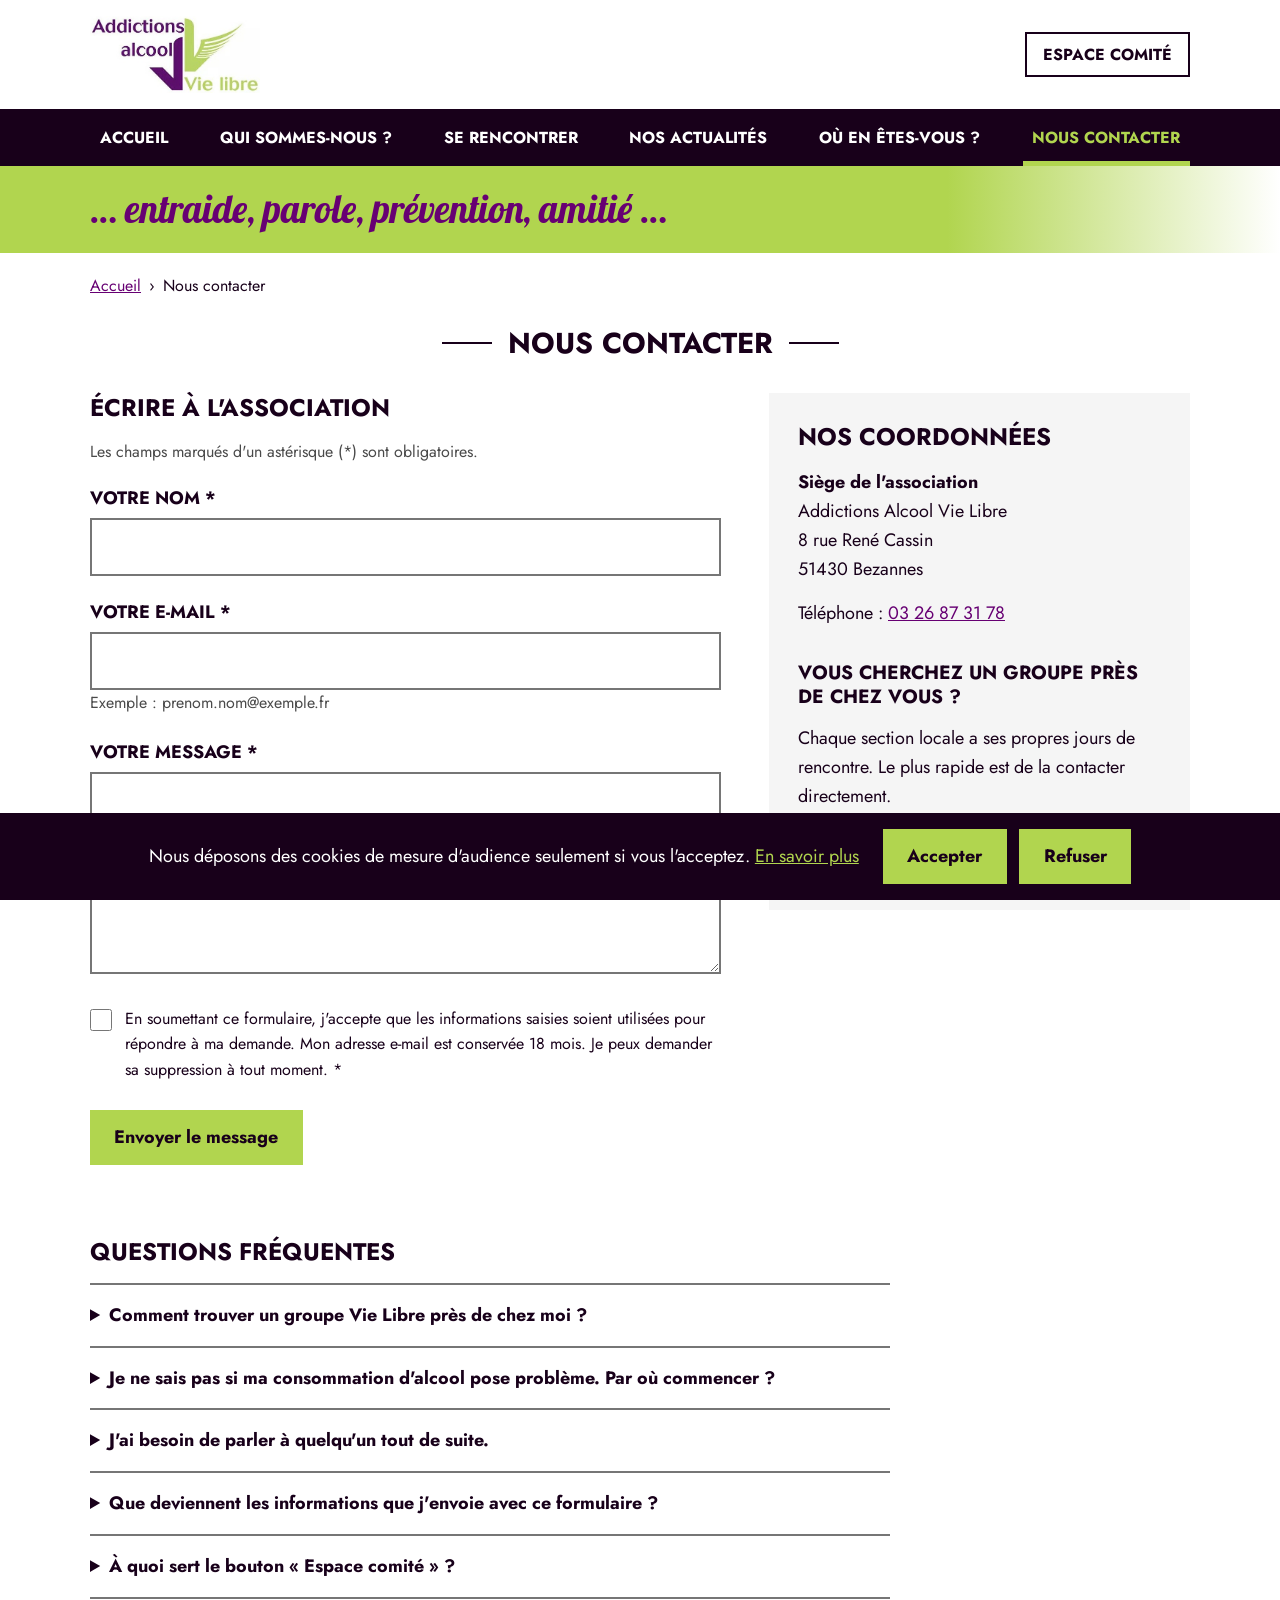
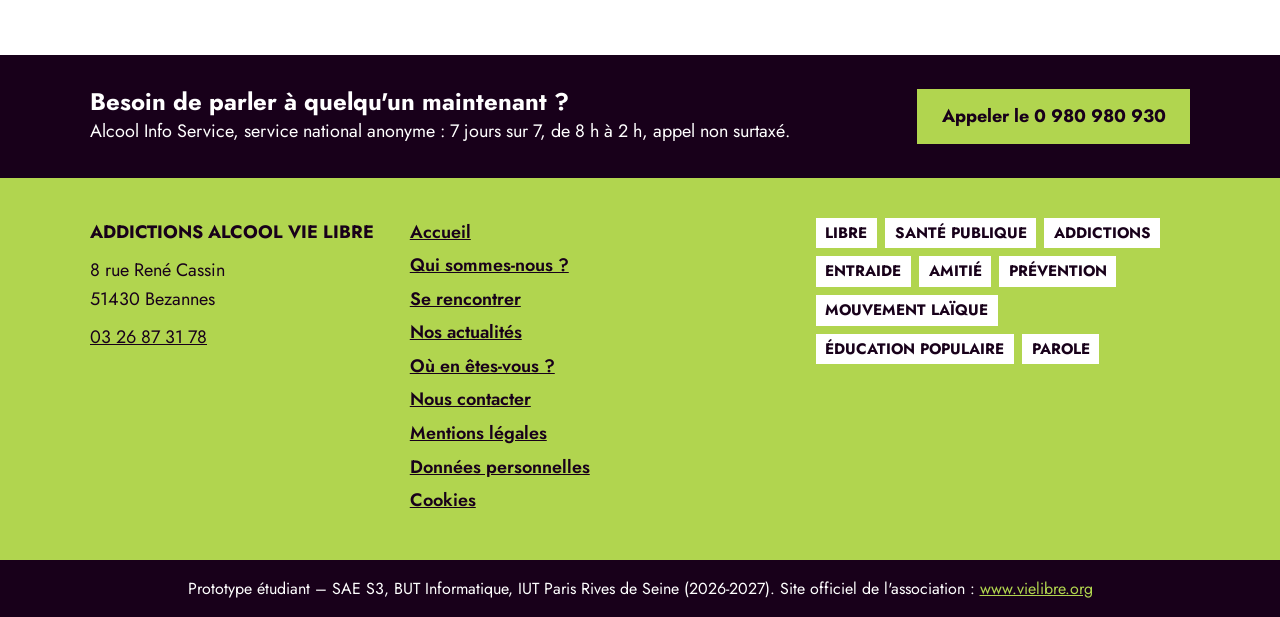
<file: VieLibre Final/nous-contacter.html>
<!DOCTYPE html>
<html lang="fr">
<head>
  <meta charset="UTF-8">
  <meta name="viewport" content="width=device-width, initial-scale=1">
  <title>Nous contacter – Addictions Alcool Vie Libre (prototype SAE)</title>
  <meta name="description" content="Écrire à l'association Addictions Alcool Vie Libre ou trouver ses coordonnées.">
  <link rel="preconnect" href="https://fonts.googleapis.com">
  <link rel="preconnect" href="https://fonts.gstatic.com" crossorigin>
  <link rel="stylesheet" href="https://fonts.googleapis.com/css2?family=Jost:wght@400;600;700&family=Lobster&display=swap">
  <link rel="stylesheet" href="css/style.css">
</head>
<body>

  <a class="lien-evitement" href="#contenu">Aller au contenu</a>

  <!-- EN-TÊTE -->
  <header class="entete" id="haut" tabindex="-1">
    <div class="conteneur entete-haut">
      <a href="index.html" class="logo">
        <img src="img/logo-vielibre.jpg" alt="Addictions Alcool Vie Libre – accueil" width="463" height="209">
      </a>
      <a href="https://www.vielibre.org/espace-adherents/" class="bouton-comite">Espace comité</a>
      <button type="button" class="bouton-menu" id="boutonMenu" aria-expanded="false" aria-controls="menuPrincipal">Menu</button>
    </div>

    <nav class="menu" id="menuPrincipal" aria-label="Menu principal">
      <ul class="conteneur">
        <li><a href="index.html">Accueil</a></li>
        <li><a href="https://www.vielibre.org/qui-sommes-nous/">Qui sommes-nous ?</a></li>
        <li><a href="https://www.vielibre.org/ou-nous-trouver/">Se rencontrer</a></li>
        <li><a href="https://www.vielibre.org/nos-actualites/">Nos actualités</a></li>
        <li><a href="https://www.vielibre.org/ou-en-etes-vous/">Où en êtes-vous ?</a></li>
        <li><a href="nous-contacter.html" aria-current="page">Nous contacter</a></li>
      </ul>
    </nav>

    <p class="accroche"><span class="conteneur">… entraide, parole, prévention, amitié …</span></p>
  </header>

  <main id="contenu" tabindex="-1">
    <div class="conteneur">

      <nav class="fil-ariane" aria-label="Fil d'Ariane">
        <ol>
          <li><a href="index.html">Accueil</a></li>
          <li aria-current="page">Nous contacter</li>
        </ol>
      </nav>

      <h1 class="titre-page">Nous contacter</h1>

      <div class="contact-grille">

        <!-- FORMULAIRE -->
        <section class="bloc-formulaire" aria-labelledby="titre-formulaire">
          <h2 id="titre-formulaire">Écrire à l'association</h2>
          <p class="aide">Les champs marqués d'un astérisque (*) sont obligatoires.</p>

          <form id="formContact" novalidate>
            <!-- aria-describedby relie le champ à son message d'erreur, le lecteur d'écran le lit avec le champ -->
            <div class="champ">
              <label for="nom">Votre nom <span aria-hidden="true">*</span></label>
              <input type="text" id="nom" name="nom" autocomplete="name" required aria-describedby="erreur-nom">
              <p class="message-erreur" id="erreur-nom"></p>
            </div>

            <div class="champ">
              <label for="email">Votre e-mail <span aria-hidden="true">*</span></label>
              <input type="email" id="email" name="email" autocomplete="email" required aria-describedby="aide-email erreur-email">
              <p class="aide" id="aide-email">Exemple : prenom.nom@exemple.fr</p>
              <p class="message-erreur" id="erreur-email"></p>
            </div>

            <div class="champ">
              <label for="message">Votre message <span aria-hidden="true">*</span></label>
              <textarea id="message" name="message" rows="6" required aria-describedby="erreur-message"></textarea>
              <p class="message-erreur" id="erreur-message"></p>
            </div>

            <div class="champ champ-case">
              <input type="checkbox" id="consentement" name="consentement" required aria-describedby="erreur-consentement">
              <label for="consentement">En soumettant ce formulaire, j'accepte que les informations saisies soient utilisées pour répondre à ma demande. Mon adresse e-mail est conservée 18 mois. Je peux demander sa suppression à tout moment. <span aria-hidden="true">*</span></label>
              <p class="message-erreur" id="erreur-consentement"></p>
            </div>

            <button type="submit" class="bouton">Envoyer le message</button>
            <p class="message-formulaire" id="messageFormulaire" role="status"></p>
          </form>
        </section>

        <!-- COORDONNÉES -->
        <section class="bloc-coordonnees" aria-labelledby="titre-coordonnees">
          <h2 id="titre-coordonnees">Nos coordonnées</h2>
          <p><strong>Siège de l'association</strong><br>
            Addictions Alcool Vie Libre<br>
            8 rue René Cassin<br>
            51430 Bezannes</p>
          <p>Téléphone : <a href="tel:+33326873178">03 26 87 31 78</a></p>

          <h3>Vous cherchez un groupe près de chez vous ?</h3>
          <p>Chaque section locale a ses propres jours de rencontre. Le plus rapide est de la contacter directement.</p>
          <a class="bouton" href="https://www.vielibre.org/ou-nous-trouver/">Trouver une section</a>
        </section>

      </div>

      <!-- FAQ -->
      <!-- details/summary s'ouvre au clic et au clavier (Entrée, Espace) sans JavaScript -->
      <section class="faq" aria-labelledby="titre-faq">
        <h2 id="titre-faq">Questions fréquentes</h2>

        <details>
          <summary>Comment trouver un groupe Vie Libre près de chez moi&nbsp;?</summary>
          <p>Les sections locales sont classées par région puis par département sur la page <a href="https://www.vielibre.org/ou-nous-trouver/">Se rencontrer</a>. Chacune indique ses jours de réunion ou de permanence, son téléphone et son adresse e-mail.</p>
        </details>

        <details>
          <summary>Je ne sais pas si ma consommation d'alcool pose problème. Par où commencer&nbsp;?</summary>
          <p>La rubrique <a href="https://www.vielibre.org/ou-en-etes-vous/">Où en êtes-vous&nbsp;?</a> propose des questionnaires pour faire le point, comme le questionnaire AUDIT ou le DETA/CAGE. Vous pouvez ensuite en parler avec une section locale.</p>
        </details>

        <details>
          <summary>J'ai besoin de parler à quelqu'un tout de suite.</summary>
          <p>Alcool Info Service répond 7 jours sur 7, de 8 h à 2 h, au <a href="tel:+33980980930">0 980 980 930</a> (appel non surtaxé). C'est un service national anonyme, indépendant de Vie Libre.</p>
        </details>

        <details>
          <summary>Que deviennent les informations que j'envoie avec ce formulaire&nbsp;?</summary>
          <p>Elles servent uniquement à répondre à votre demande et sont transmises aux services de l'association concernés. Vous pouvez demander à les consulter, à les corriger ou à les supprimer : par ce formulaire, par courrier au siège ou par téléphone au 03 26 87 31 78. L'association a deux mois pour vous répondre. Détails sur la page <a href="https://www.vielibre.org/donnees-personnelles/">Données personnelles</a>.</p>
        </details>

        <details>
          <summary>À quoi sert le bouton «&nbsp;Espace comité&nbsp;»&nbsp;?</summary>
          <p>C'est l'espace de connexion réservé aux comités de l'association, avec un identifiant et un mot de passe. Il ne sert pas à prendre contact : pour cela, utilisez le formulaire ci-dessus ou contactez une section locale.</p>
        </details>
      </section>

    </div>
  </main>

  <!-- BANDEAU D'AIDE -->
  <aside class="bandeau-aide" aria-labelledby="titre-aide">
    <div class="conteneur bandeau-aide-contenu">
      <div>
        <h2 id="titre-aide">Besoin de parler à quelqu'un maintenant ?</h2>
        <p>Alcool Info Service, service national anonyme : 7 jours sur 7, de 8 h à 2 h, appel non surtaxé.</p>
      </div>
      <a class="bouton" href="tel:+33980980930">Appeler le 0 980 980 930</a>
    </div>
  </aside>

  <!-- PIED DE PAGE -->
  <footer class="pied">
    <div class="conteneur pied-grille">
      <div>
        <p class="pied-titre">Addictions Alcool Vie Libre</p>
        <p>8 rue René Cassin<br>51430 Bezannes</p>
        <p><a href="tel:+33326873178">03 26 87 31 78</a></p>
      </div>
      <nav aria-label="Plan du site">
        <ul class="pied-liens">
          <li><a href="index.html">Accueil</a></li>
          <li><a href="https://www.vielibre.org/qui-sommes-nous/">Qui sommes-nous ?</a></li>
          <li><a href="https://www.vielibre.org/ou-nous-trouver/">Se rencontrer</a></li>
          <li><a href="https://www.vielibre.org/nos-actualites/">Nos actualités</a></li>
          <li><a href="https://www.vielibre.org/ou-en-etes-vous/">Où en êtes-vous ?</a></li>
          <li><a href="nous-contacter.html">Nous contacter</a></li>
          <li><a href="https://www.vielibre.org/mentions-legales/">Mentions légales</a></li>
          <li><a href="https://www.vielibre.org/donnees-personnelles/">Données personnelles</a></li>
          <li><a href="https://www.vielibre.org/politique-de-confidentialite/">Cookies</a></li>
        </ul>
      </nav>
      <ul class="mots-cles" aria-label="Nos valeurs">
        <li>libre</li><li>santé publique</li><li>addictions</li><li>entraide</li><li>amitié</li>
        <li>prévention</li><li>mouvement laïque</li><li>éducation populaire</li><li>parole</li>
      </ul>
    </div>
    <p class="pied-prototype">Prototype étudiant – SAE S3, BUT Informatique, IUT Paris Rives de Seine (2026-2027). Site officiel de l'association : <a href="https://www.vielibre.org">www.vielibre.org</a></p>
  </footer>

  <a href="#haut" class="retour-haut" id="retourHaut" hidden>Haut de page</a>

  <!-- BANDEAU COOKIES -->
  <div class="bandeau-cookies" id="bandeauCookies" role="region" aria-label="Choix des cookies" hidden>
    <p>Nous déposons des cookies de mesure d'audience seulement si vous l'acceptez. <a href="https://www.vielibre.org/politique-de-confidentialite/">En savoir plus</a></p>
    <div class="bandeau-cookies-boutons">
      <button type="button" class="bouton" data-choix="accepte">Accepter</button>
      <button type="button" class="bouton" data-choix="refuse">Refuser</button>
    </div>
  </div>

  <script src="js/script.js"></script>
</body>
</html>
</file>
<file: VieLibre Final/css/style.css>
/* couleurs relevées dans la feuille de style de vielibre.org */
:root {
  --violet-nuit: #18001a;
  --violet: #670073;
  --vert: #b1d54f;
  --vert-olive: #647b25;
  --gris-fond: #f5f5f5;
  --gris-bordure: #767676;
  --rouge-erreur: #b00020;
  --blanc: #fff;

  /* le site utilise une police payante, remplacé par une gratuite */
  --police-texte: "Jost", "Futura", "Century Gothic", Arial, sans-serif;
  --police-accroche: "Lobster", cursive;

  --largeur-max: 1100px;
}


/* BASE */
* { box-sizing: border-box; margin: 0; padding: 0; }

html { scroll-behavior: smooth; }

body {
  font-family: var(--police-texte);
  font-size: 1.125rem;
  line-height: 1.6;
  color: var(--violet-nuit);
  background: var(--blanc);
}

img { max-width: 100%; height: auto; display: block; }
ul, ol { list-style: none; }

h1, h2, h3 { line-height: 1.25; }
h3 { font-size: 1.2rem; text-transform: uppercase; }

a { color: var(--violet); }
a:hover { color: var(--violet-nuit); }

/* focus visible sur tout ce qui est cliquable (recommandation 1 de l'audit) */
:focus-visible {
  outline: 3px solid var(--violet);
  outline-offset: 3px;
}

.conteneur {
  width: min(var(--largeur-max), 92%);
  margin-inline: auto;
}

.centre { text-align: center; margin-top: 2rem; }

/* caché en haut de l'écran, il descend quand il prend le focus */
.lien-evitement {
  position: absolute;
  left: 1rem;
  top: -4rem;
  z-index: 300;
  padding: .6rem 1rem;
  background: var(--violet-nuit);
  color: var(--blanc);
  font-weight: 700;
}
.lien-evitement:focus { top: 1rem; }

main:focus, .entete:focus { outline: none; }


/* BOUTONS ET TITRES */
.bouton {
  display: inline-block;
  padding: .7rem 1.4rem;
  border: 2px solid var(--vert);
  background: var(--vert);
  color: var(--violet-nuit);
  font: inherit;
  font-weight: 700;
  text-decoration: none;
  cursor: pointer;
}
.bouton:hover {
  background: var(--violet-nuit);
  border-color: var(--violet-nuit);
  color: var(--blanc);
}

/* titres avec un trait de chaque côté comme sur le site d'origine */
.titre-section,
.titre-page {
  display: flex;
  align-items: center;
  justify-content: center;
  gap: 1rem;
  margin-bottom: 2rem;
  text-align: center;
  text-transform: uppercase;
  font-size: 1.8rem;
}
.titre-section::before, .titre-section::after,
.titre-page::before, .titre-page::after {
  content: "";
  flex: 0 0 50px;
  height: 2px;
  background: var(--violet-nuit);
}

.bloc { padding: 3.5rem 0; }
.bloc-gris { background: var(--gris-fond); }

.aide { font-size: 1rem; color: #4a4a4a; }


/* EN-TÊTE */
/* plus de position: sticky, à 200 % de zoom l'en-tête prenait trop de place */
.entete { background: var(--blanc); }

.entete-haut {
  display: flex;
  align-items: center;
  justify-content: space-between;
  gap: 1rem;
  padding: 1rem 0;
}

.logo img { width: 170px; }

.bouton-comite {
  padding: .5rem 1rem;
  border: 2px solid var(--violet-nuit);
  color: var(--violet-nuit);
  font-size: 1rem;
  font-weight: 700;
  text-transform: uppercase;
  text-decoration: none;
}
.bouton-comite:hover { background: var(--violet-nuit); color: var(--blanc); }

.bouton-menu { display: none; }

.menu { background: var(--violet-nuit); }
.menu ul {
  display: flex;
  justify-content: space-between;
  flex-wrap: wrap;
}
.menu a {
  display: block;
  padding: 1rem .6rem;
  color: var(--blanc);
  font-size: 1rem;
  font-weight: 700;
  text-transform: uppercase;
  text-decoration: none;
}
.menu a:hover { color: var(--vert); }
.menu a:focus-visible { outline-color: var(--vert); outline-offset: -4px; }

/* page en cours : on se sert de l'attribut aria-current dans le HTML */
.menu a[aria-current="page"] {
  color: var(--vert);
  box-shadow: inset 0 -5px 0 var(--vert);
}

/* texte violet au lieu de blanc */
.accroche {
  background: linear-gradient(to right, var(--vert) 74%, rgba(177, 213, 79, 0) 100%);
  color: var(--violet);
  font-family: var(--police-accroche);
  font-size: clamp(1.5rem, 4vw, 2.4rem);
  padding: .8rem 0;
}
.accroche .conteneur { display: block; }


/* ACCUEIL */
.intro {
  padding-top: 3rem;
  max-width: 800px;
  text-align: center;
}
.intro p { font-size: 1.25rem; }

/* Actualités */
.actus {
  display: grid;
  grid-template-columns: repeat(2, 1fr);
  gap: 1.5rem;
}
.actu {
  padding: 1.8rem;
  background: var(--vert-olive);
  color: var(--blanc);
}
.actu a { color: var(--blanc); }
.actu a:focus-visible { outline-color: var(--blanc); }
.actu h3 { margin: .3rem 0 .8rem; font-size: 1.4rem; }
.actu-type {
  display: inline-block;
  padding: .1rem .6rem;
  background: var(--vert);
  color: var(--violet-nuit);
  font-size: .9rem;
  font-weight: 700;
  text-transform: uppercase;
}

/* Agenda */
.agenda { max-width: 800px; }
.evenement {
  padding: 1.5rem 1.8rem;
  background: var(--gris-fond);
}
.evenement > * + * { margin-top: .6rem; }
.evenement-date { font-weight: 700; color: var(--violet); }
.evenement-lieu { font-weight: 600; }
.mention-passe {
  display: inline-block;
  padding: .1rem .6rem;
  background: var(--violet-nuit);
  color: var(--blanc);
  font-size: .9rem;
  font-weight: 700;
  text-transform: uppercase;
}

/* Partenaires */
.partenaires {
  display: flex;
  flex-wrap: wrap;
  justify-content: center;
  gap: 1rem;
}
.partenaires a {
  display: block;
  padding: 1rem 1.4rem;
  border: 2px solid var(--violet-nuit);
  background: var(--blanc);
  color: var(--violet-nuit);
  font-weight: 700;
  text-decoration: none;
}
.partenaires a:hover { background: var(--violet-nuit); color: var(--blanc); }


/* NOUS CONTACTER */
.fil-ariane { padding: 1.2rem 0; font-size: 1rem; }
.fil-ariane ol { display: flex; flex-wrap: wrap; }
.fil-ariane li + li::before { content: "›"; margin: 0 .5rem; }

.titre-page { margin-top: .5rem; }

.contact-grille {
  display: grid;
  grid-template-columns: 3fr 2fr;
  gap: 3rem;
  align-items: start;
  margin-bottom: 3.5rem;
}

.bloc-formulaire h2,
.bloc-coordonnees h2 {
  margin-bottom: 1rem;
  font-size: 1.5rem;
  text-transform: uppercase;
}
.bloc-formulaire > .aide { margin-bottom: 1.2rem; }

.champ { margin-bottom: 1.4rem; }
.champ label {
  display: block;
  margin-bottom: .3rem;
  font-weight: 700;
  text-transform: uppercase;
}
.champ input[type="text"],
.champ input[type="email"],
.champ textarea {
  width: 100%;
  padding: .8rem;
  border: 2px solid var(--gris-bordure);
  font: inherit;
}

.champ-case {
  display: grid;
  grid-template-columns: auto 1fr;
  gap: .3rem .8rem;
  align-items: start;
}
.champ-case input { width: 1.4rem; height: 1.4rem; margin-top: .2rem; }
.champ-case label { font-weight: 400; text-transform: none; font-size: 1rem; }
.champ-case .message-erreur { grid-column: 2; }

.champ-invalide { border-color: var(--rouge-erreur) !important; border-width: 3px !important; }
.message-erreur { color: var(--rouge-erreur); font-weight: 700; font-size: 1rem; }
.message-erreur:empty { display: none; }

.message-formulaire { margin-top: 1rem; font-weight: 700; }
.message-formulaire.erreur { color: var(--rouge-erreur); }
.message-formulaire.succes { color: var(--vert-olive); }

.bloc-coordonnees {
  padding: 1.8rem;
  background: var(--gris-fond);
}
.bloc-coordonnees > * + * { margin-top: 1rem; }
.bloc-coordonnees h3 { margin-top: 2rem; }

/* FAQ */
.faq { max-width: 800px; margin-bottom: 3.5rem; }
.faq h2 { margin-bottom: 1rem; font-size: 1.5rem; text-transform: uppercase; }
.faq details { border-top: 2px solid var(--gris-bordure); }
.faq details:last-of-type { border-bottom: 2px solid var(--gris-bordure); }
.faq summary {
  padding: 1rem 0;
  font-weight: 700;
  color: var(--violet-nuit);
  cursor: pointer;
}
.faq summary:hover,
.faq details[open] summary { color: var(--violet); }
.faq details p { padding-bottom: 1.2rem; }


/*  BANDEAU D'AIDE */
.bandeau-aide {
  padding: 2rem 0;
  background: var(--violet-nuit);
  color: var(--blanc);
}
.bandeau-aide-contenu {
  display: flex;
  align-items: center;
  justify-content: space-between;
  flex-wrap: wrap;
  gap: 1.5rem;
}
.bandeau-aide h2 { font-size: 1.5rem; }
.bandeau-aide .bouton:focus-visible { outline-color: var(--vert); }


/* PIED DE PAGE */
.pied { background: var(--vert); color: var(--violet-nuit); }
.pied a { color: var(--violet-nuit); }
.pied-grille {
  display: grid;
  grid-template-columns: 1fr 1.3fr 1.3fr;
  gap: 2rem;
  padding: 2.5rem 0;
}
.pied-grille > div > * + * { margin-top: .6rem; }
.pied-titre { font-weight: 700; text-transform: uppercase; }
.pied-liens li { margin-bottom: .3rem; }
.pied-liens a { font-weight: 600; }

.mots-cles {
  display: flex;
  flex-wrap: wrap;
  align-content: flex-start;
  gap: .5rem;
}
.mots-cles li {
  padding: .2rem .6rem;
  background: var(--blanc);
  font-size: .95rem;
  font-weight: 700;
  text-transform: uppercase;
}

.pied-prototype {
  padding: 1rem 4%;
  background: var(--violet-nuit);
  color: var(--blanc);
  font-size: 1rem;
  text-align: center;
}
.pied-prototype a { color: var(--vert); }
.pied-prototype a:focus-visible { outline-color: var(--vert); }


/* BOUTON RETOUR EN HAUT */
.retour-haut {
  position: fixed;
  right: 1rem;
  bottom: 1rem;
  z-index: 150;
  padding: .6rem 1rem;
  background: var(--violet-nuit);
  color: var(--blanc);
  font-weight: 700;
  text-decoration: none;
}
.retour-haut:focus-visible { outline-color: var(--vert); }
.retour-haut[hidden] { display: none; }


/* BANDEAU COOKIES */
.bandeau-cookies {
  position: fixed;
  left: 0;
  right: 0;
  bottom: 0;
  z-index: 200;
  display: flex;
  align-items: center;
  justify-content: center;
  flex-wrap: wrap;
  gap: 1rem 1.5rem;
  padding: 1rem 4%;
  background: var(--violet-nuit);
  color: var(--blanc);
}
.bandeau-cookies a { color: var(--vert); }
.bandeau-cookies-boutons { display: flex; gap: .8rem; }
.bandeau-cookies .bouton:focus-visible,
.bandeau-cookies a:focus-visible { outline-color: var(--vert); }
.bandeau-cookies[hidden] { display: none; }


/* RESPONSIVE */
@media (prefers-reduced-motion: reduce) {
  html { scroll-behavior: auto; }
}

@media (max-width: 1000px) {
  .bouton-comite { margin-left: auto; }

  .js .bouton-menu {
    display: inline-block;
    padding: .5rem 1rem;
    border: 2px solid var(--violet-nuit);
    background: var(--violet-nuit);
    color: var(--blanc);
    font: inherit;
    font-weight: 700;
    text-transform: uppercase;
    cursor: pointer;
  }
  .js .bouton-menu[aria-expanded="true"] { background: var(--blanc); color: var(--violet-nuit); }

  .menu ul { flex-direction: column; }
  .menu a { padding: .9rem 0; border-bottom: 1px solid rgba(255, 255, 255, .2); }
  .menu a[aria-current="page"] {
    box-shadow: none;
    text-decoration: underline;
    text-decoration-thickness: 3px;
    text-underline-offset: 6px;
  }

  /* display: none et pas max-height: 0 comme avant, sinon on peut encore
     aller sur les liens du menu fermé avec Tab */
  .js .menu { display: none; }
  .js .menu.ouvert { display: block; }

  .contact-grille { grid-template-columns: 1fr; gap: 2rem; }
  .pied-grille { grid-template-columns: 1fr 1fr; }
}

@media (max-width: 640px) {
  body { font-size: 1.0625rem; }
  .logo img { width: 130px; }
  .bouton-comite { font-size: .85rem; padding: .4rem .6rem; }
  .entete-haut { flex-wrap: wrap; }

  .titre-section, .titre-page { font-size: 1.4rem; }
  .titre-section::before, .titre-section::after,
  .titre-page::before, .titre-page::after { flex-basis: 20px; }

  .actus { grid-template-columns: 1fr; }
  .pied-grille { grid-template-columns: 1fr; }
  .bandeau-cookies-boutons { width: 100%; }
  .bandeau-cookies-boutons .bouton { flex: 1; }
}
</file>
<file: VieLibre Intermédiaire/css/style.css>
:root {
  --violet-nuit: #18001a;
  --violet: #670073;
  --vert: #b1d54f;
  --vert-olive: #647b25;
  --gris-fond: #f5f5f5;
  --gris-bordure: #767676;
  --rouge: #c0392b;
  --blanc: #fff;
  --police-texte: "Jost", "Futura", "Century Gothic", Arial, sans-serif;
  --police-accroche: "Lobster", cursive;
  --largeur-max: 1100px;
}

* { box-sizing: border-box; margin: 0; padding: 0; }
html { scroll-behavior: smooth; }
body {
  font-family: var(--police-texte);
  font-size: 1.125rem;
  line-height: 1.6;
  color: var(--violet-nuit);
  background: var(--blanc);
}
img { max-width: 100%; height: auto; display: block; }
ul, ol { list-style: none; }
h1, h2, h3 { line-height: 1.25; }
h3 { font-size: 1.2rem; text-transform: uppercase; }
a { color: var(--violet); }


.menu a:focus,
.bouton:focus,
.bouton-comite:focus,
.bouton-carrousel:focus,
.point:focus,
input:focus,
textarea:focus { outline: none; }

.conteneur { width: min(var(--largeur-max), 92%); margin-inline: auto; }
.centre { text-align: center; margin-top: 2rem; }

.bouton {
  display: inline-block;
  padding: .7rem 1.4rem;
  border: 2px solid var(--vert);
  background: var(--vert);
  color: var(--violet-nuit);
  font: inherit;
  font-weight: 700;
  text-decoration: none;
  cursor: pointer;
}
.bouton:hover { background: var(--violet-nuit); border-color: var(--violet-nuit); color: var(--blanc); }

.titre-section, .titre-page {
  display: flex;
  align-items: center;
  justify-content: center;
  gap: 1rem;
  margin-bottom: 2rem;
  text-align: center;
  text-transform: uppercase;
  font-size: 1.8rem;
}
.titre-section::before, .titre-section::after,
.titre-page::before, .titre-page::after {
  content: "";
  flex: 0 0 50px;
  height: 2px;
  background: var(--violet-nuit);
}

.bloc { padding: 3.5rem 0; }
.bloc-gris { background: var(--gris-fond); }

/* EN-TÊTE */
.entete { background: var(--blanc); }
.entete-haut {
  display: flex;
  align-items: center;
  justify-content: space-between;
  gap: 1rem;
  padding: 1rem 0;
}
.logo img { width: 170px; }
.bouton-comite {
  padding: .5rem 1rem;
  border: 2px solid var(--violet-nuit);
  color: var(--violet-nuit);
  font-size: 1rem;
  font-weight: 700;
  text-transform: uppercase;
  text-decoration: none;
}
.bouton-comite:hover { background: var(--violet-nuit); color: var(--blanc); }
.bouton-menu { display: none; }

.menu { background: var(--violet-nuit); }
.menu ul { display: flex; justify-content: space-between; flex-wrap: wrap; }
.menu a {
  display: block;
  padding: 1rem .6rem;
  color: var(--blanc);
  font-size: 1rem;
  font-weight: 700;
  text-transform: uppercase;
  text-decoration: none;
}
.menu a:hover { color: var(--vert); }


.accroche {
  background: linear-gradient(to right, var(--vert) 74%, rgba(177, 213, 79, 0) 100%);
  color: var(--violet);
  font-family: var(--police-accroche);
  font-size: clamp(1.5rem, 4vw, 2.4rem);
  padding: .8rem 0;
}
.accroche .conteneur { display: block; }

/* ACCUEIL */
.intro { padding-top: 3rem; max-width: 800px; text-align: center; }
.intro p { font-size: 1.25rem; }

/* SE RENCONTRER : CARTE DES RÉGIONS */
#carteRegion {
	height:865px;
	width:800px;
	margin: 0 auto 100px auto;
	text-align:center;
}
#zoneAssos {display:none}

svg path{
	cursor:pointer;
}
svg g.active path, 
svg g.active polygon,
svg g:hover path,
svg g:hover polygon {
	fill: #B1D552;
}
svg g.active #texte-hover g path, 
svg g:hover  #texte-hover g path{
	fill: #66026F !important;
}	
svg  path  {
	-webkit-transition: background 0.5; 
    transition: background 0.5;
}

#DelimitationsRegions path:hover {
	fill: #B1D552;
}

/* SE RENCONTRER : ASSOCIATIONS DE LA RÉGION CLIQUÉE */
#zoneAssos #titreBoite{	color:#fff;	text-transform:uppercase;	font-size:22px; text-align:left;	font-weight:700;	height:50px;	width:100%;	line-height:50px;	background:#670073;	padding:0 0 0 20px;	margin:0;}
#zoneAssos .nomRegion {text-align:left;display:inline-block;width:100%;padding:0 0 5px 0;	margin:0; height:40px;	line-height:40px;background:#670073;	text-transform:uppercase;color:#fff;	padding:0 0 0 20px;font-size:16px;	font-weight:700;}
#zoneAssos #listeDept .contenAsso{height: 100%;float: left;display:block;width:100%;margin:0;}
#zoneAssos #listeDept .contenAsso:nth-child(odd) {background:#fff}
#zoneAssos #listeDept .contenAsso:nth-child(even) {background:#dadada}
#zoneAssos #listeDept .contenAsso p{padding:0;text-align:left;}
#zoneAssos #listeDept .contenAsso .contenuInt p,#zoneAssos #listeDept .contenAsso .contenuInt div{font-size: 0.9em;padding:5px 10px;text-align:left;}
#zoneAssos #listeDept .contenuInt {padding:10px 20px;float: left;width: 100%;}
#zoneAssos .autreAsso .contenAsso #nomRegion {display:none}
#zoneAssos .autreAsso .contenAsso:first-child #nomRegion {display:block}
 
.nbAssoCache {display:none;}

@media(max-width:991px) {
	#carteRegion {height:670px;	width:670px;}
}
@media(max-width:767px) {
	#carteRegion {height: 405px;width: 405px;}
}

@media(max-width:495px) {
	#carteRegion {height: 100%;width: 100%;margin:0 auto 30px auto}
}
@media(max-width:458px) {
	#zoneAssos #titreBoite {height: auto;line-height: 1.2;padding: 10px 10px 10px 20px;font-size:14px;}
	#zoneAssos .nomRegion {height: auto;line-height: 1.2;padding: 10px 10px 10px 20px;font-size:12px;}
}

/* CARROUSEL */
.carrousel {
  position: relative;
  min-height: 260px;
  padding: 2rem 4.5rem 3rem;
  background: var(--vert-olive);
  color: var(--blanc);
}
.diapositive { display: none; }
.diapositive.active { display: block; }
.diapositive a { color: var(--blanc); }
.diapositive h3 { margin: .3rem 0 .8rem; font-size: 1.4rem; }
.actu-type {
  display: inline-block;
  padding: .1rem .6rem;
  background: var(--vert);
  color: var(--violet-nuit);
  font-size: .9rem;
  font-weight: 700;
  text-transform: uppercase;
}
.bouton-carrousel {
  position: absolute;
  top: 50%;
  transform: translateY(-50%);
  width: 2.6rem;
  height: 2.6rem;
  border: 0;
  background: var(--violet-nuit);
  color: var(--blanc);
  font-size: 1.2rem;
  cursor: pointer;
}
.bouton-carrousel.precedent { left: .8rem; }
.bouton-carrousel.suivant { right: .8rem; }
.points {
  position: absolute;
  bottom: 1rem;
  left: 50%;
  transform: translateX(-50%);
  display: flex;
  gap: .5rem;
}
.point { width: 12px; height: 12px; border: 0; border-radius: 50%; background: rgba(255,255,255,.6); cursor: pointer; }
.point.active { background: var(--vert); }

/* AGENDA */
.agenda { max-width: 800px; }
.evenement { padding: 1.5rem 1.8rem; background: var(--gris-fond); }
.evenement > * + * { margin-top: .6rem; }
.evenement-date { font-weight: 700; color: var(--violet); }
.evenement-lieu { font-weight: 600; }

/* PARTENAIRES */
.partenaires { display: flex; flex-wrap: wrap; justify-content: center; gap: 1rem; }
.partenaires a {
  display: block;
  padding: 1rem 1.4rem;
  border: 2px solid var(--violet-nuit);
  background: var(--blanc);
  color: var(--violet-nuit);
  font-weight: 700;
  text-decoration: none;
}

/* CONTACT */
.contact-grille { display: grid; grid-template-columns: 3fr 2fr; gap: 3rem; align-items: start; }
.champ { margin-bottom: 1.4rem; }
.champ label { display: block; margin-bottom: .3rem; font-weight: 700; text-transform: uppercase; }
.champ input, .champ textarea {
  width: 100%;
  padding: .8rem;
  border: 2px solid var(--gris-bordure);
  font: inherit;
}

input.erreur, textarea.erreur { border-color: var(--rouge); background: #fdf2f1; }
.message-formulaire { min-height: 1.4em; margin-top: 1rem; font-weight: 600; }
.message-formulaire.ok { color: var(--vert-olive); }
.message-formulaire.ko { color: var(--rouge); }

.bloc-coordonnees { padding: 1.8rem; background: var(--gris-fond); }
.bloc-coordonnees > * + * { margin-top: 1rem; }

/* PIED DE PAGE */
.pied { background: var(--vert); color: var(--violet-nuit); }
.pied a { color: var(--violet-nuit); font-weight: 600; }
.pied-grille { display: grid; grid-template-columns: 1fr 1fr; gap: 2rem; padding: 2.5rem 0; }
.pied-titre { font-weight: 700; text-transform: uppercase; }

/* RETOUR EN HAUT (bouton géré en JS dans la v1) */
.retour-haut {
  position: fixed;
  right: 1rem;
  bottom: 5rem;
  z-index: 150;
  width: 3rem;
  height: 3rem;
  border: 0;
  background: var(--violet-nuit);
  color: var(--blanc);
  font-size: 1.3rem;
  cursor: pointer;
}
.retour-haut[hidden] { display: none; }

/* COOKIES */
.bandeau-cookies {
  position: fixed;
  left: 0;
  right: 0;
  bottom: 0;
  z-index: 200;
  display: flex;
  align-items: center;
  justify-content: center;
  flex-wrap: wrap;
  gap: 1rem 1.5rem;
  padding: 1rem 4%;
  background: var(--violet-nuit);
  color: var(--blanc);
}
.bandeau-cookies a { color: var(--vert); }
.bandeau-cookies[hidden] { display: none; }

/* RESPONSIVE */
@media (max-width: 1000px) {
  .bouton-comite { margin-left: auto; }
  .bouton-menu {
    display: inline-block;
    padding: .5rem 1rem;
    border: 2px solid var(--violet-nuit);
    background: var(--violet-nuit);
    color: var(--blanc);
    font: inherit;
    font-weight: 700;
    text-transform: uppercase;
    cursor: pointer;
  }
  .menu ul { flex-direction: column; }
  .menu a { padding: .9rem 0; border-bottom: 1px solid rgba(255, 255, 255, .2); }


  .menu { max-height: 0; overflow: hidden; transition: max-height .3s ease; }
  .menu.ouvert { max-height: 500px; }

  .contact-grille { grid-template-columns: 1fr; gap: 2rem; }
}

@media (max-width: 640px) {
  .logo img { width: 130px; }
  .entete-haut { flex-wrap: wrap; }
  .titre-section, .titre-page { font-size: 1.4rem; }
  .carrousel { padding: 1.5rem 1.2rem 4rem; }
  .bouton-carrousel { top: auto; bottom: .6rem; transform: none; }
  .pied-grille { grid-template-columns: 1fr; }
}
</file>
